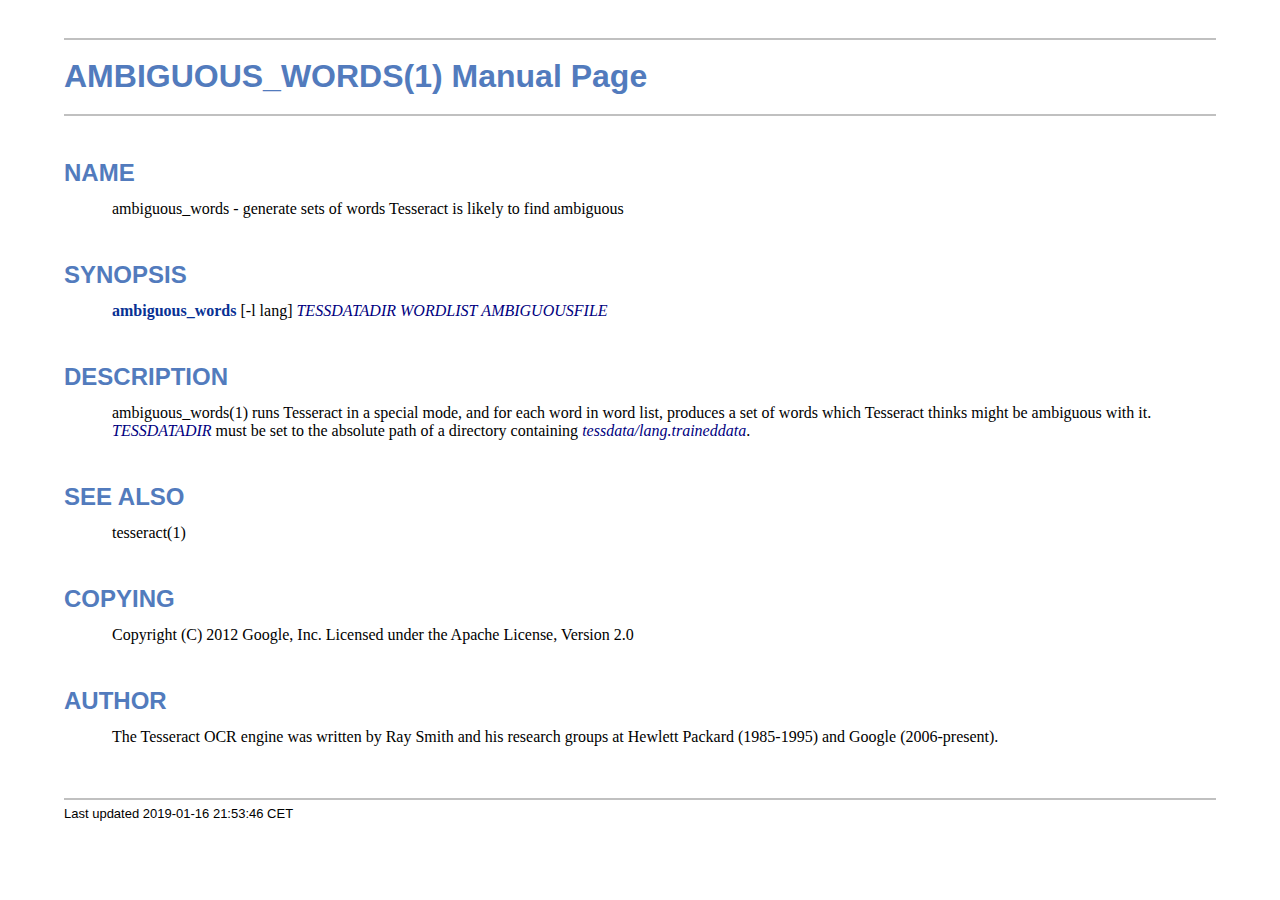
<file: Tesseract-OCR/ambiguous_words.1.html>
<!DOCTYPE html>
<html lang="en">
<head>
<meta http-equiv="Content-Type" content="text/html; charset=UTF-8">
<meta name="generator" content="AsciiDoc 10.2.0">
<title>AMBIGUOUS_WORDS(1)</title>
<style type="text/css">
/* Shared CSS for AsciiDoc xhtml11 and html5 backends */

/* Default font. */
body {
  font-family: Georgia,serif;
}

/* Title font. */
h1, h2, h3, h4, h5, h6,
div.title, caption.title,
thead, p.table.header,
#toctitle,
#author, #revnumber, #revdate, #revremark,
#footer {
  font-family: Arial,Helvetica,sans-serif;
}

body {
  margin: 1em 5% 1em 5%;
}

a {
  color: blue;
  text-decoration: underline;
}
a:visited {
  color: fuchsia;
}

em {
  font-style: italic;
  color: navy;
}

strong {
  font-weight: bold;
  color: #083194;
}

h1, h2, h3, h4, h5, h6 {
  color: #527bbd;
  margin-top: 1.2em;
  margin-bottom: 0.5em;
  line-height: 1.3;
}

h1, h2, h3 {
  border-bottom: 2px solid silver;
}
h2 {
  padding-top: 0.5em;
}
h3 {
  float: left;
}
h3 + * {
  clear: left;
}
h5 {
  font-size: 1.0em;
}

div.sectionbody {
  margin-left: 0;
}

hr {
  border: 1px solid silver;
}

p {
  margin-top: 0.5em;
  margin-bottom: 0.5em;
}

ul, ol, li > p {
  margin-top: 0;
}
ul > li     { color: #aaa; }
ul > li > * { color: black; }

.monospaced, code, pre {
  font-family: "Courier New", Courier, monospace;
  font-size: inherit;
  color: navy;
  padding: 0;
  margin: 0;
}
pre {
  white-space: pre-wrap;
}

#author {
  color: #527bbd;
  font-weight: bold;
  font-size: 1.1em;
}
#email {
}
#revnumber, #revdate, #revremark {
}

#footer {
  font-size: small;
  border-top: 2px solid silver;
  padding-top: 0.5em;
  margin-top: 4.0em;
}
#footer-text {
  float: left;
  padding-bottom: 0.5em;
}
#footer-badges {
  float: right;
  padding-bottom: 0.5em;
}

#preamble {
  margin-top: 1.5em;
  margin-bottom: 1.5em;
}
div.imageblock, div.exampleblock, div.verseblock,
div.quoteblock, div.literalblock, div.listingblock, div.sidebarblock,
div.admonitionblock {
  margin-top: 1.0em;
  margin-bottom: 1.5em;
}
div.admonitionblock {
  margin-top: 2.0em;
  margin-bottom: 2.0em;
  margin-right: 10%;
  color: #606060;
}

div.content { /* Block element content. */
  padding: 0;
}

/* Block element titles. */
div.title, caption.title {
  color: #527bbd;
  font-weight: bold;
  text-align: left;
  margin-top: 1.0em;
  margin-bottom: 0.5em;
}
div.title + * {
  margin-top: 0;
}

td div.title:first-child {
  margin-top: 0.0em;
}
div.content div.title:first-child {
  margin-top: 0.0em;
}
div.content + div.title {
  margin-top: 0.0em;
}

div.sidebarblock > div.content {
  background: #ffffee;
  border: 1px solid #dddddd;
  border-left: 4px solid #f0f0f0;
  padding: 0.5em;
}

div.listingblock > div.content {
  border: 1px solid #dddddd;
  border-left: 5px solid #f0f0f0;
  background: #f8f8f8;
  padding: 0.5em;
}

div.quoteblock, div.verseblock {
  padding-left: 1.0em;
  margin-left: 1.0em;
  margin-right: 10%;
  border-left: 5px solid #f0f0f0;
  color: #888;
}

div.quoteblock > div.attribution {
  padding-top: 0.5em;
  text-align: right;
}

div.verseblock > pre.content {
  font-family: inherit;
  font-size: inherit;
}
div.verseblock > div.attribution {
  padding-top: 0.75em;
  text-align: left;
}
/* DEPRECATED: Pre version 8.2.7 verse style literal block. */
div.verseblock + div.attribution {
  text-align: left;
}

div.admonitionblock .icon {
  vertical-align: top;
  font-size: 1.1em;
  font-weight: bold;
  text-decoration: underline;
  color: #527bbd;
  padding-right: 0.5em;
}
div.admonitionblock td.content {
  padding-left: 0.5em;
  border-left: 3px solid #dddddd;
}

div.exampleblock > div.content {
  border-left: 3px solid #dddddd;
  padding-left: 0.5em;
}

div.imageblock div.content { padding-left: 0; }
span.image img { border-style: none; vertical-align: text-bottom; }
a.image:visited { color: white; }

dl {
  margin-top: 0.8em;
  margin-bottom: 0.8em;
}
dt {
  margin-top: 0.5em;
  margin-bottom: 0;
  font-style: normal;
  color: navy;
}
dd > *:first-child {
  margin-top: 0.1em;
}

ul, ol {
    list-style-position: outside;
}
ol.arabic {
  list-style-type: decimal;
}
ol.loweralpha {
  list-style-type: lower-alpha;
}
ol.upperalpha {
  list-style-type: upper-alpha;
}
ol.lowerroman {
  list-style-type: lower-roman;
}
ol.upperroman {
  list-style-type: upper-roman;
}

div.compact ul, div.compact ol,
div.compact p, div.compact p,
div.compact div, div.compact div {
  margin-top: 0.1em;
  margin-bottom: 0.1em;
}

tfoot {
  font-weight: bold;
}
td > div.verse {
  white-space: pre;
}

div.hdlist {
  margin-top: 0.8em;
  margin-bottom: 0.8em;
}
div.hdlist tr {
  padding-bottom: 15px;
}
dt.hdlist1.strong, td.hdlist1.strong {
  font-weight: bold;
}
td.hdlist1 {
  vertical-align: top;
  font-style: normal;
  padding-right: 0.8em;
  color: navy;
}
td.hdlist2 {
  vertical-align: top;
}
div.hdlist.compact tr {
  margin: 0;
  padding-bottom: 0;
}

.comment {
  background: yellow;
}

.footnote, .footnoteref {
  font-size: 0.8em;
}

span.footnote, span.footnoteref {
  vertical-align: super;
}

#footnotes {
  margin: 20px 0 20px 0;
  padding: 7px 0 0 0;
}

#footnotes div.footnote {
  margin: 0 0 5px 0;
}

#footnotes hr {
  border: none;
  border-top: 1px solid silver;
  height: 1px;
  text-align: left;
  margin-left: 0;
  width: 20%;
  min-width: 100px;
}

div.colist td {
  padding-right: 0.5em;
  padding-bottom: 0.3em;
  vertical-align: top;
}
div.colist td img {
  margin-top: 0.3em;
}

@media print {
  #footer-badges { display: none; }
}

#toc {
  margin-bottom: 2.5em;
}

#toctitle {
  color: #527bbd;
  font-size: 1.1em;
  font-weight: bold;
  margin-top: 1.0em;
  margin-bottom: 0.1em;
}

div.toclevel0, div.toclevel1, div.toclevel2, div.toclevel3, div.toclevel4 {
  margin-top: 0;
  margin-bottom: 0;
}
div.toclevel2 {
  margin-left: 2em;
  font-size: 0.9em;
}
div.toclevel3 {
  margin-left: 4em;
  font-size: 0.9em;
}
div.toclevel4 {
  margin-left: 6em;
  font-size: 0.9em;
}

span.aqua { color: aqua; }
span.black { color: black; }
span.blue { color: blue; }
span.fuchsia { color: fuchsia; }
span.gray { color: gray; }
span.green { color: green; }
span.lime { color: lime; }
span.maroon { color: maroon; }
span.navy { color: navy; }
span.olive { color: olive; }
span.purple { color: purple; }
span.red { color: red; }
span.silver { color: silver; }
span.teal { color: teal; }
span.white { color: white; }
span.yellow { color: yellow; }

span.aqua-background { background: aqua; }
span.black-background { background: black; }
span.blue-background { background: blue; }
span.fuchsia-background { background: fuchsia; }
span.gray-background { background: gray; }
span.green-background { background: green; }
span.lime-background { background: lime; }
span.maroon-background { background: maroon; }
span.navy-background { background: navy; }
span.olive-background { background: olive; }
span.purple-background { background: purple; }
span.red-background { background: red; }
span.silver-background { background: silver; }
span.teal-background { background: teal; }
span.white-background { background: white; }
span.yellow-background { background: yellow; }

span.big { font-size: 2em; }
span.small { font-size: 0.6em; }

span.underline { text-decoration: underline; }
span.overline { text-decoration: overline; }
span.line-through { text-decoration: line-through; }

div.unbreakable { page-break-inside: avoid; }


/*
 * xhtml11 specific
 *
 * */

div.tableblock {
  margin-top: 1.0em;
  margin-bottom: 1.5em;
}
div.tableblock > table {
  border: 3px solid #527bbd;
}
thead, p.table.header {
  font-weight: bold;
  color: #527bbd;
}
p.table {
  margin-top: 0;
}
/* Because the table frame attribute is overridden by CSS in most browsers. */
div.tableblock > table[frame="void"] {
  border-style: none;
}
div.tableblock > table[frame="hsides"] {
  border-left-style: none;
  border-right-style: none;
}
div.tableblock > table[frame="vsides"] {
  border-top-style: none;
  border-bottom-style: none;
}


/*
 * html5 specific
 *
 * */

table.tableblock {
  margin-top: 1.0em;
  margin-bottom: 1.5em;
}
thead, p.tableblock.header {
  font-weight: bold;
  color: #527bbd;
}
p.tableblock {
  margin-top: 0;
}
table.tableblock {
  border-width: 3px;
  border-spacing: 0px;
  border-style: solid;
  border-color: #527bbd;
  border-collapse: collapse;
}
th.tableblock, td.tableblock {
  border-width: 1px;
  padding: 4px;
  border-style: solid;
  border-color: #527bbd;
}

table.tableblock.frame-topbot {
  border-left-style: hidden;
  border-right-style: hidden;
}
table.tableblock.frame-sides {
  border-top-style: hidden;
  border-bottom-style: hidden;
}
table.tableblock.frame-none {
  border-style: hidden;
}

th.tableblock.halign-left, td.tableblock.halign-left {
  text-align: left;
}
th.tableblock.halign-center, td.tableblock.halign-center {
  text-align: center;
}
th.tableblock.halign-right, td.tableblock.halign-right {
  text-align: right;
}

th.tableblock.valign-top, td.tableblock.valign-top {
  vertical-align: top;
}
th.tableblock.valign-middle, td.tableblock.valign-middle {
  vertical-align: middle;
}
th.tableblock.valign-bottom, td.tableblock.valign-bottom {
  vertical-align: bottom;
}


/*
 * manpage specific
 *
 * */

body.manpage h1 {
  padding-top: 0.5em;
  padding-bottom: 0.5em;
  border-top: 2px solid silver;
  border-bottom: 2px solid silver;
}
body.manpage h2 {
  border-style: none;
}
body.manpage div.sectionbody {
  margin-left: 3em;
}

@media print {
  body.manpage div#toc { display: none; }
}


</style>
<script type="text/javascript">
/*<![CDATA[*/
var asciidoc = {  // Namespace.

/////////////////////////////////////////////////////////////////////
// Table Of Contents generator
/////////////////////////////////////////////////////////////////////

/* Author: Mihai Bazon, September 2002
 * http://students.infoiasi.ro/~mishoo
 *
 * Table Of Content generator
 * Version: 0.4
 *
 * Feel free to use this script under the terms of the GNU General Public
 * License, as long as you do not remove or alter this notice.
 */

 /* modified by Troy D. Hanson, September 2006. License: GPL */
 /* modified by Stuart Rackham, 2006, 2009. License: GPL */

// toclevels = 1..4.
toc: function (toclevels) {

  function getText(el) {
    var text = "";
    for (var i = el.firstChild; i != null; i = i.nextSibling) {
      if (i.nodeType == 3 /* Node.TEXT_NODE */) // IE doesn't speak constants.
        text += i.data;
      else if (i.firstChild != null)
        text += getText(i);
    }
    return text;
  }

  function TocEntry(el, text, toclevel) {
    this.element = el;
    this.text = text;
    this.toclevel = toclevel;
  }

  function tocEntries(el, toclevels) {
    var result = new Array;
    var re = new RegExp('[hH]([1-'+(toclevels+1)+'])');
    // Function that scans the DOM tree for header elements (the DOM2
    // nodeIterator API would be a better technique but not supported by all
    // browsers).
    var iterate = function (el) {
      for (var i = el.firstChild; i != null; i = i.nextSibling) {
        if (i.nodeType == 1 /* Node.ELEMENT_NODE */) {
          var mo = re.exec(i.tagName);
          if (mo && (i.getAttribute("class") || i.getAttribute("className")) != "float") {
            result[result.length] = new TocEntry(i, getText(i), mo[1]-1);
          }
          iterate(i);
        }
      }
    }
    iterate(el);
    return result;
  }

  var toc = document.getElementById("toc");
  if (!toc) {
    return;
  }

  // Delete existing TOC entries in case we're reloading the TOC.
  var tocEntriesToRemove = [];
  var i;
  for (i = 0; i < toc.childNodes.length; i++) {
    var entry = toc.childNodes[i];
    if (entry.nodeName.toLowerCase() == 'div'
     && entry.getAttribute("class")
     && entry.getAttribute("class").match(/^toclevel/))
      tocEntriesToRemove.push(entry);
  }
  for (i = 0; i < tocEntriesToRemove.length; i++) {
    toc.removeChild(tocEntriesToRemove[i]);
  }

  // Rebuild TOC entries.
  var entries = tocEntries(document.getElementById("content"), toclevels);
  for (var i = 0; i < entries.length; ++i) {
    var entry = entries[i];
    if (entry.element.id == "")
      entry.element.id = "_toc_" + i;
    var a = document.createElement("a");
    a.href = "#" + entry.element.id;
    a.appendChild(document.createTextNode(entry.text));
    var div = document.createElement("div");
    div.appendChild(a);
    div.className = "toclevel" + entry.toclevel;
    toc.appendChild(div);
  }
  if (entries.length == 0)
    toc.parentNode.removeChild(toc);
},


/////////////////////////////////////////////////////////////////////
// Footnotes generator
/////////////////////////////////////////////////////////////////////

/* Based on footnote generation code from:
 * http://www.brandspankingnew.net/archive/2005/07/format_footnote.html
 */

footnotes: function () {
  // Delete existing footnote entries in case we're reloading the footnodes.
  var i;
  var noteholder = document.getElementById("footnotes");
  if (!noteholder) {
    return;
  }
  var entriesToRemove = [];
  for (i = 0; i < noteholder.childNodes.length; i++) {
    var entry = noteholder.childNodes[i];
    if (entry.nodeName.toLowerCase() == 'div' && entry.getAttribute("class") == "footnote")
      entriesToRemove.push(entry);
  }
  for (i = 0; i < entriesToRemove.length; i++) {
    noteholder.removeChild(entriesToRemove[i]);
  }

  // Rebuild footnote entries.
  var cont = document.getElementById("content");
  var spans = cont.getElementsByTagName("span");
  var refs = {};
  var n = 0;
  for (i=0; i<spans.length; i++) {
    if (spans[i].className == "footnote") {
      n++;
      var note = spans[i].getAttribute("data-note");
      if (!note) {
        // Use [\s\S] in place of . so multi-line matches work.
        // Because JavaScript has no s (dotall) regex flag.
        note = spans[i].innerHTML.match(/\s*\[([\s\S]*)]\s*/)[1];
        spans[i].innerHTML =
          "[<a id='_footnoteref_" + n + "' href='#_footnote_" + n +
          "' title='View footnote' class='footnote'>" + n + "</a>]";
        spans[i].setAttribute("data-note", note);
      }
      noteholder.innerHTML +=
        "<div class='footnote' id='_footnote_" + n + "'>" +
        "<a href='#_footnoteref_" + n + "' title='Return to text'>" +
        n + "</a>. " + note + "</div>";
      var id =spans[i].getAttribute("id");
      if (id != null) refs["#"+id] = n;
    }
  }
  if (n == 0)
    noteholder.parentNode.removeChild(noteholder);
  else {
    // Process footnoterefs.
    for (i=0; i<spans.length; i++) {
      if (spans[i].className == "footnoteref") {
        var href = spans[i].getElementsByTagName("a")[0].getAttribute("href");
        href = href.match(/#.*/)[0];  // Because IE return full URL.
        n = refs[href];
        spans[i].innerHTML =
          "[<a href='#_footnote_" + n +
          "' title='View footnote' class='footnote'>" + n + "</a>]";
      }
    }
  }
},

install: function(toclevels) {
  var timerId;

  function reinstall() {
    asciidoc.footnotes();
    if (toclevels) {
      asciidoc.toc(toclevels);
    }
  }

  function reinstallAndRemoveTimer() {
    clearInterval(timerId);
    reinstall();
  }

  timerId = setInterval(reinstall, 500);
  if (document.addEventListener)
    document.addEventListener("DOMContentLoaded", reinstallAndRemoveTimer, false);
  else
    window.onload = reinstallAndRemoveTimer;
}

}
asciidoc.install();
/*]]>*/
</script>
</head>
<body class="manpage">
<div id="header">
<h1>
AMBIGUOUS_WORDS(1) Manual Page
</h1>
<h2>NAME</h2>
<div class="sectionbody">
<p>ambiguous_words -
   generate sets of words Tesseract is likely to find ambiguous
</p>
</div>
</div>
<div id="content">
<div class="sect1">
<h2 id="_synopsis">SYNOPSIS</h2>
<div class="sectionbody">
<div class="paragraph"><p><strong>ambiguous_words</strong> [-l lang] <em>TESSDATADIR</em> <em>WORDLIST</em> <em>AMBIGUOUSFILE</em></p></div>
</div>
</div>
<div class="sect1">
<h2 id="_description">DESCRIPTION</h2>
<div class="sectionbody">
<div class="paragraph"><p>ambiguous_words(1) runs Tesseract in a special mode, and for each word
in word list, produces a set of words which Tesseract thinks might be
ambiguous with it.   <em>TESSDATADIR</em> must be set to the absolute path of
a directory containing <em>tessdata/lang.traineddata</em>.</p></div>
</div>
</div>
<div class="sect1">
<h2 id="_see_also">SEE ALSO</h2>
<div class="sectionbody">
<div class="paragraph"><p>tesseract(1)</p></div>
</div>
</div>
<div class="sect1">
<h2 id="_copying">COPYING</h2>
<div class="sectionbody">
<div class="paragraph"><p>Copyright (C) 2012 Google, Inc.
Licensed under the Apache License, Version 2.0</p></div>
</div>
</div>
<div class="sect1">
<h2 id="_author">AUTHOR</h2>
<div class="sectionbody">
<div class="paragraph"><p>The Tesseract OCR engine was written by Ray Smith and his research groups
at Hewlett Packard (1985-1995) and Google (2006-present).</p></div>
</div>
</div>
</div>
<div id="footnotes"><hr></div>
<div id="footer">
<div id="footer-text">
Last updated
 2019-01-16 21:53:46 CET
</div>
</div>
</body>
</html>
</file>
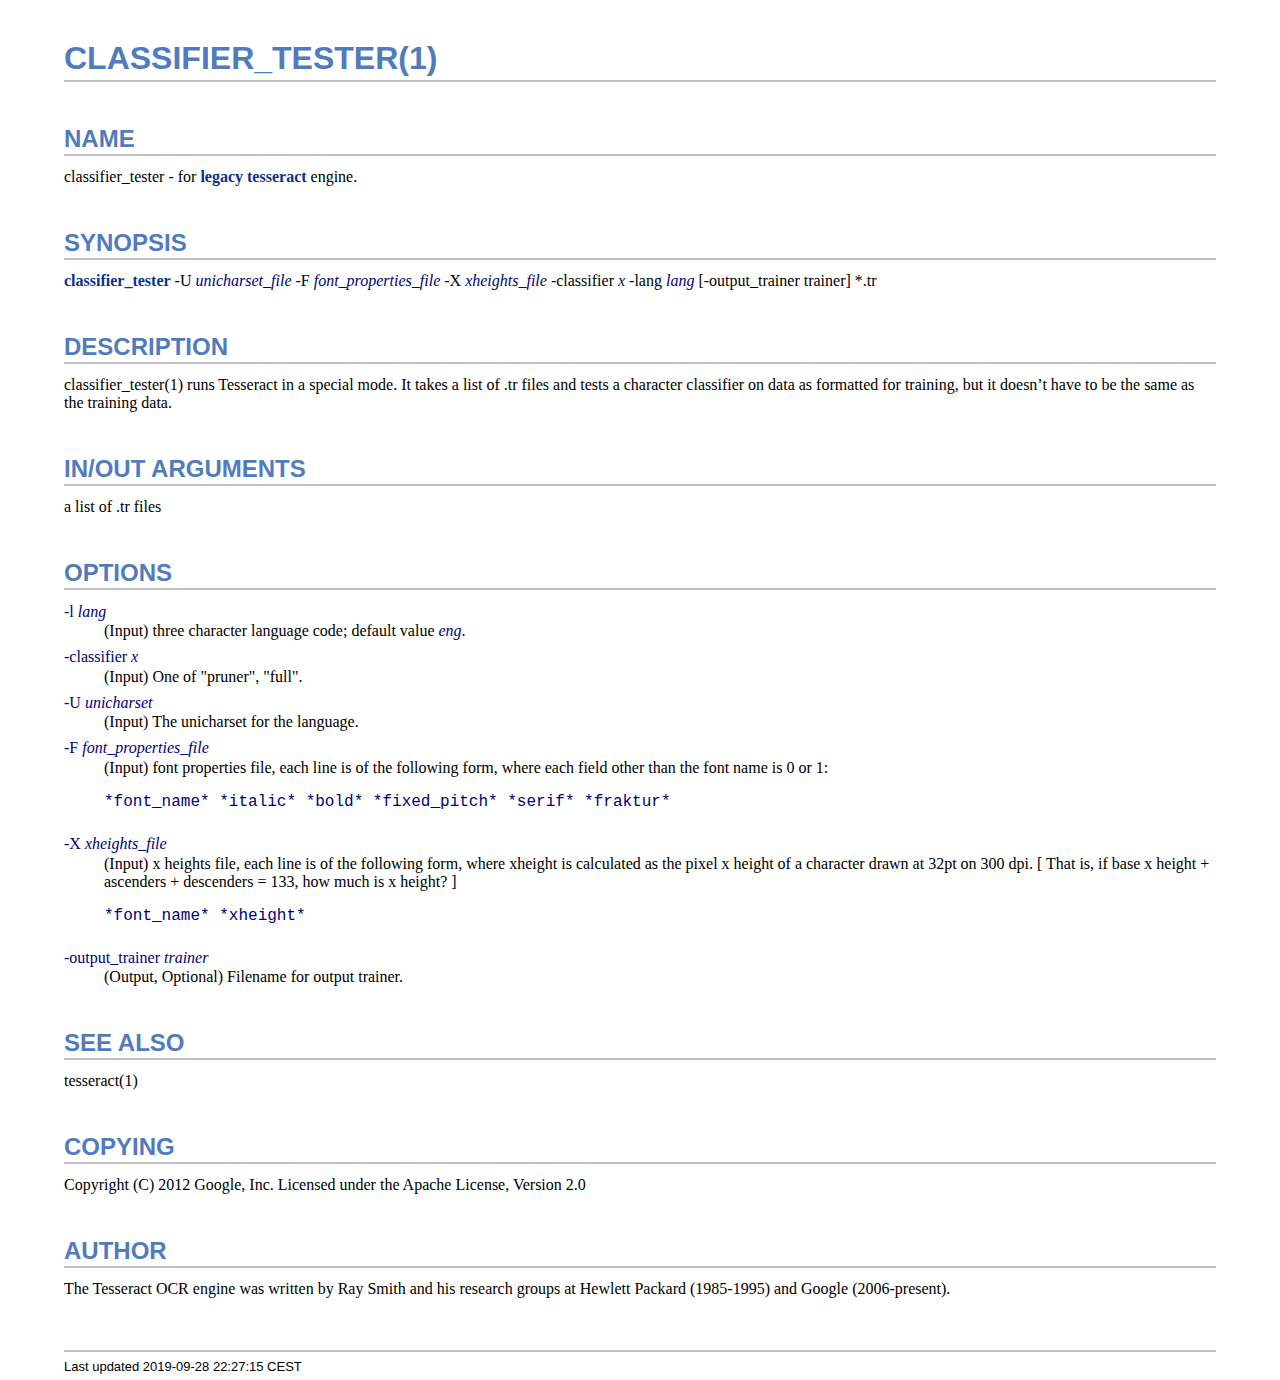
<file: Tesseract-OCR/classifier_tester.1.html>
<!DOCTYPE html>
<html lang="en">
<head>
<meta http-equiv="Content-Type" content="text/html; charset=UTF-8">
<meta name="generator" content="AsciiDoc 10.2.0">
<title>CLASSIFIER_TESTER(1)</title>
<style type="text/css">
/* Shared CSS for AsciiDoc xhtml11 and html5 backends */

/* Default font. */
body {
  font-family: Georgia,serif;
}

/* Title font. */
h1, h2, h3, h4, h5, h6,
div.title, caption.title,
thead, p.table.header,
#toctitle,
#author, #revnumber, #revdate, #revremark,
#footer {
  font-family: Arial,Helvetica,sans-serif;
}

body {
  margin: 1em 5% 1em 5%;
}

a {
  color: blue;
  text-decoration: underline;
}
a:visited {
  color: fuchsia;
}

em {
  font-style: italic;
  color: navy;
}

strong {
  font-weight: bold;
  color: #083194;
}

h1, h2, h3, h4, h5, h6 {
  color: #527bbd;
  margin-top: 1.2em;
  margin-bottom: 0.5em;
  line-height: 1.3;
}

h1, h2, h3 {
  border-bottom: 2px solid silver;
}
h2 {
  padding-top: 0.5em;
}
h3 {
  float: left;
}
h3 + * {
  clear: left;
}
h5 {
  font-size: 1.0em;
}

div.sectionbody {
  margin-left: 0;
}

hr {
  border: 1px solid silver;
}

p {
  margin-top: 0.5em;
  margin-bottom: 0.5em;
}

ul, ol, li > p {
  margin-top: 0;
}
ul > li     { color: #aaa; }
ul > li > * { color: black; }

.monospaced, code, pre {
  font-family: "Courier New", Courier, monospace;
  font-size: inherit;
  color: navy;
  padding: 0;
  margin: 0;
}
pre {
  white-space: pre-wrap;
}

#author {
  color: #527bbd;
  font-weight: bold;
  font-size: 1.1em;
}
#email {
}
#revnumber, #revdate, #revremark {
}

#footer {
  font-size: small;
  border-top: 2px solid silver;
  padding-top: 0.5em;
  margin-top: 4.0em;
}
#footer-text {
  float: left;
  padding-bottom: 0.5em;
}
#footer-badges {
  float: right;
  padding-bottom: 0.5em;
}

#preamble {
  margin-top: 1.5em;
  margin-bottom: 1.5em;
}
div.imageblock, div.exampleblock, div.verseblock,
div.quoteblock, div.literalblock, div.listingblock, div.sidebarblock,
div.admonitionblock {
  margin-top: 1.0em;
  margin-bottom: 1.5em;
}
div.admonitionblock {
  margin-top: 2.0em;
  margin-bottom: 2.0em;
  margin-right: 10%;
  color: #606060;
}

div.content { /* Block element content. */
  padding: 0;
}

/* Block element titles. */
div.title, caption.title {
  color: #527bbd;
  font-weight: bold;
  text-align: left;
  margin-top: 1.0em;
  margin-bottom: 0.5em;
}
div.title + * {
  margin-top: 0;
}

td div.title:first-child {
  margin-top: 0.0em;
}
div.content div.title:first-child {
  margin-top: 0.0em;
}
div.content + div.title {
  margin-top: 0.0em;
}

div.sidebarblock > div.content {
  background: #ffffee;
  border: 1px solid #dddddd;
  border-left: 4px solid #f0f0f0;
  padding: 0.5em;
}

div.listingblock > div.content {
  border: 1px solid #dddddd;
  border-left: 5px solid #f0f0f0;
  background: #f8f8f8;
  padding: 0.5em;
}

div.quoteblock, div.verseblock {
  padding-left: 1.0em;
  margin-left: 1.0em;
  margin-right: 10%;
  border-left: 5px solid #f0f0f0;
  color: #888;
}

div.quoteblock > div.attribution {
  padding-top: 0.5em;
  text-align: right;
}

div.verseblock > pre.content {
  font-family: inherit;
  font-size: inherit;
}
div.verseblock > div.attribution {
  padding-top: 0.75em;
  text-align: left;
}
/* DEPRECATED: Pre version 8.2.7 verse style literal block. */
div.verseblock + div.attribution {
  text-align: left;
}

div.admonitionblock .icon {
  vertical-align: top;
  font-size: 1.1em;
  font-weight: bold;
  text-decoration: underline;
  color: #527bbd;
  padding-right: 0.5em;
}
div.admonitionblock td.content {
  padding-left: 0.5em;
  border-left: 3px solid #dddddd;
}

div.exampleblock > div.content {
  border-left: 3px solid #dddddd;
  padding-left: 0.5em;
}

div.imageblock div.content { padding-left: 0; }
span.image img { border-style: none; vertical-align: text-bottom; }
a.image:visited { color: white; }

dl {
  margin-top: 0.8em;
  margin-bottom: 0.8em;
}
dt {
  margin-top: 0.5em;
  margin-bottom: 0;
  font-style: normal;
  color: navy;
}
dd > *:first-child {
  margin-top: 0.1em;
}

ul, ol {
    list-style-position: outside;
}
ol.arabic {
  list-style-type: decimal;
}
ol.loweralpha {
  list-style-type: lower-alpha;
}
ol.upperalpha {
  list-style-type: upper-alpha;
}
ol.lowerroman {
  list-style-type: lower-roman;
}
ol.upperroman {
  list-style-type: upper-roman;
}

div.compact ul, div.compact ol,
div.compact p, div.compact p,
div.compact div, div.compact div {
  margin-top: 0.1em;
  margin-bottom: 0.1em;
}

tfoot {
  font-weight: bold;
}
td > div.verse {
  white-space: pre;
}

div.hdlist {
  margin-top: 0.8em;
  margin-bottom: 0.8em;
}
div.hdlist tr {
  padding-bottom: 15px;
}
dt.hdlist1.strong, td.hdlist1.strong {
  font-weight: bold;
}
td.hdlist1 {
  vertical-align: top;
  font-style: normal;
  padding-right: 0.8em;
  color: navy;
}
td.hdlist2 {
  vertical-align: top;
}
div.hdlist.compact tr {
  margin: 0;
  padding-bottom: 0;
}

.comment {
  background: yellow;
}

.footnote, .footnoteref {
  font-size: 0.8em;
}

span.footnote, span.footnoteref {
  vertical-align: super;
}

#footnotes {
  margin: 20px 0 20px 0;
  padding: 7px 0 0 0;
}

#footnotes div.footnote {
  margin: 0 0 5px 0;
}

#footnotes hr {
  border: none;
  border-top: 1px solid silver;
  height: 1px;
  text-align: left;
  margin-left: 0;
  width: 20%;
  min-width: 100px;
}

div.colist td {
  padding-right: 0.5em;
  padding-bottom: 0.3em;
  vertical-align: top;
}
div.colist td img {
  margin-top: 0.3em;
}

@media print {
  #footer-badges { display: none; }
}

#toc {
  margin-bottom: 2.5em;
}

#toctitle {
  color: #527bbd;
  font-size: 1.1em;
  font-weight: bold;
  margin-top: 1.0em;
  margin-bottom: 0.1em;
}

div.toclevel0, div.toclevel1, div.toclevel2, div.toclevel3, div.toclevel4 {
  margin-top: 0;
  margin-bottom: 0;
}
div.toclevel2 {
  margin-left: 2em;
  font-size: 0.9em;
}
div.toclevel3 {
  margin-left: 4em;
  font-size: 0.9em;
}
div.toclevel4 {
  margin-left: 6em;
  font-size: 0.9em;
}

span.aqua { color: aqua; }
span.black { color: black; }
span.blue { color: blue; }
span.fuchsia { color: fuchsia; }
span.gray { color: gray; }
span.green { color: green; }
span.lime { color: lime; }
span.maroon { color: maroon; }
span.navy { color: navy; }
span.olive { color: olive; }
span.purple { color: purple; }
span.red { color: red; }
span.silver { color: silver; }
span.teal { color: teal; }
span.white { color: white; }
span.yellow { color: yellow; }

span.aqua-background { background: aqua; }
span.black-background { background: black; }
span.blue-background { background: blue; }
span.fuchsia-background { background: fuchsia; }
span.gray-background { background: gray; }
span.green-background { background: green; }
span.lime-background { background: lime; }
span.maroon-background { background: maroon; }
span.navy-background { background: navy; }
span.olive-background { background: olive; }
span.purple-background { background: purple; }
span.red-background { background: red; }
span.silver-background { background: silver; }
span.teal-background { background: teal; }
span.white-background { background: white; }
span.yellow-background { background: yellow; }

span.big { font-size: 2em; }
span.small { font-size: 0.6em; }

span.underline { text-decoration: underline; }
span.overline { text-decoration: overline; }
span.line-through { text-decoration: line-through; }

div.unbreakable { page-break-inside: avoid; }


/*
 * xhtml11 specific
 *
 * */

div.tableblock {
  margin-top: 1.0em;
  margin-bottom: 1.5em;
}
div.tableblock > table {
  border: 3px solid #527bbd;
}
thead, p.table.header {
  font-weight: bold;
  color: #527bbd;
}
p.table {
  margin-top: 0;
}
/* Because the table frame attribute is overridden by CSS in most browsers. */
div.tableblock > table[frame="void"] {
  border-style: none;
}
div.tableblock > table[frame="hsides"] {
  border-left-style: none;
  border-right-style: none;
}
div.tableblock > table[frame="vsides"] {
  border-top-style: none;
  border-bottom-style: none;
}


/*
 * html5 specific
 *
 * */

table.tableblock {
  margin-top: 1.0em;
  margin-bottom: 1.5em;
}
thead, p.tableblock.header {
  font-weight: bold;
  color: #527bbd;
}
p.tableblock {
  margin-top: 0;
}
table.tableblock {
  border-width: 3px;
  border-spacing: 0px;
  border-style: solid;
  border-color: #527bbd;
  border-collapse: collapse;
}
th.tableblock, td.tableblock {
  border-width: 1px;
  padding: 4px;
  border-style: solid;
  border-color: #527bbd;
}

table.tableblock.frame-topbot {
  border-left-style: hidden;
  border-right-style: hidden;
}
table.tableblock.frame-sides {
  border-top-style: hidden;
  border-bottom-style: hidden;
}
table.tableblock.frame-none {
  border-style: hidden;
}

th.tableblock.halign-left, td.tableblock.halign-left {
  text-align: left;
}
th.tableblock.halign-center, td.tableblock.halign-center {
  text-align: center;
}
th.tableblock.halign-right, td.tableblock.halign-right {
  text-align: right;
}

th.tableblock.valign-top, td.tableblock.valign-top {
  vertical-align: top;
}
th.tableblock.valign-middle, td.tableblock.valign-middle {
  vertical-align: middle;
}
th.tableblock.valign-bottom, td.tableblock.valign-bottom {
  vertical-align: bottom;
}


/*
 * manpage specific
 *
 * */

body.manpage h1 {
  padding-top: 0.5em;
  padding-bottom: 0.5em;
  border-top: 2px solid silver;
  border-bottom: 2px solid silver;
}
body.manpage h2 {
  border-style: none;
}
body.manpage div.sectionbody {
  margin-left: 3em;
}

@media print {
  body.manpage div#toc { display: none; }
}


</style>
<script type="text/javascript">
/*<![CDATA[*/
var asciidoc = {  // Namespace.

/////////////////////////////////////////////////////////////////////
// Table Of Contents generator
/////////////////////////////////////////////////////////////////////

/* Author: Mihai Bazon, September 2002
 * http://students.infoiasi.ro/~mishoo
 *
 * Table Of Content generator
 * Version: 0.4
 *
 * Feel free to use this script under the terms of the GNU General Public
 * License, as long as you do not remove or alter this notice.
 */

 /* modified by Troy D. Hanson, September 2006. License: GPL */
 /* modified by Stuart Rackham, 2006, 2009. License: GPL */

// toclevels = 1..4.
toc: function (toclevels) {

  function getText(el) {
    var text = "";
    for (var i = el.firstChild; i != null; i = i.nextSibling) {
      if (i.nodeType == 3 /* Node.TEXT_NODE */) // IE doesn't speak constants.
        text += i.data;
      else if (i.firstChild != null)
        text += getText(i);
    }
    return text;
  }

  function TocEntry(el, text, toclevel) {
    this.element = el;
    this.text = text;
    this.toclevel = toclevel;
  }

  function tocEntries(el, toclevels) {
    var result = new Array;
    var re = new RegExp('[hH]([1-'+(toclevels+1)+'])');
    // Function that scans the DOM tree for header elements (the DOM2
    // nodeIterator API would be a better technique but not supported by all
    // browsers).
    var iterate = function (el) {
      for (var i = el.firstChild; i != null; i = i.nextSibling) {
        if (i.nodeType == 1 /* Node.ELEMENT_NODE */) {
          var mo = re.exec(i.tagName);
          if (mo && (i.getAttribute("class") || i.getAttribute("className")) != "float") {
            result[result.length] = new TocEntry(i, getText(i), mo[1]-1);
          }
          iterate(i);
        }
      }
    }
    iterate(el);
    return result;
  }

  var toc = document.getElementById("toc");
  if (!toc) {
    return;
  }

  // Delete existing TOC entries in case we're reloading the TOC.
  var tocEntriesToRemove = [];
  var i;
  for (i = 0; i < toc.childNodes.length; i++) {
    var entry = toc.childNodes[i];
    if (entry.nodeName.toLowerCase() == 'div'
     && entry.getAttribute("class")
     && entry.getAttribute("class").match(/^toclevel/))
      tocEntriesToRemove.push(entry);
  }
  for (i = 0; i < tocEntriesToRemove.length; i++) {
    toc.removeChild(tocEntriesToRemove[i]);
  }

  // Rebuild TOC entries.
  var entries = tocEntries(document.getElementById("content"), toclevels);
  for (var i = 0; i < entries.length; ++i) {
    var entry = entries[i];
    if (entry.element.id == "")
      entry.element.id = "_toc_" + i;
    var a = document.createElement("a");
    a.href = "#" + entry.element.id;
    a.appendChild(document.createTextNode(entry.text));
    var div = document.createElement("div");
    div.appendChild(a);
    div.className = "toclevel" + entry.toclevel;
    toc.appendChild(div);
  }
  if (entries.length == 0)
    toc.parentNode.removeChild(toc);
},


/////////////////////////////////////////////////////////////////////
// Footnotes generator
/////////////////////////////////////////////////////////////////////

/* Based on footnote generation code from:
 * http://www.brandspankingnew.net/archive/2005/07/format_footnote.html
 */

footnotes: function () {
  // Delete existing footnote entries in case we're reloading the footnodes.
  var i;
  var noteholder = document.getElementById("footnotes");
  if (!noteholder) {
    return;
  }
  var entriesToRemove = [];
  for (i = 0; i < noteholder.childNodes.length; i++) {
    var entry = noteholder.childNodes[i];
    if (entry.nodeName.toLowerCase() == 'div' && entry.getAttribute("class") == "footnote")
      entriesToRemove.push(entry);
  }
  for (i = 0; i < entriesToRemove.length; i++) {
    noteholder.removeChild(entriesToRemove[i]);
  }

  // Rebuild footnote entries.
  var cont = document.getElementById("content");
  var spans = cont.getElementsByTagName("span");
  var refs = {};
  var n = 0;
  for (i=0; i<spans.length; i++) {
    if (spans[i].className == "footnote") {
      n++;
      var note = spans[i].getAttribute("data-note");
      if (!note) {
        // Use [\s\S] in place of . so multi-line matches work.
        // Because JavaScript has no s (dotall) regex flag.
        note = spans[i].innerHTML.match(/\s*\[([\s\S]*)]\s*/)[1];
        spans[i].innerHTML =
          "[<a id='_footnoteref_" + n + "' href='#_footnote_" + n +
          "' title='View footnote' class='footnote'>" + n + "</a>]";
        spans[i].setAttribute("data-note", note);
      }
      noteholder.innerHTML +=
        "<div class='footnote' id='_footnote_" + n + "'>" +
        "<a href='#_footnoteref_" + n + "' title='Return to text'>" +
        n + "</a>. " + note + "</div>";
      var id =spans[i].getAttribute("id");
      if (id != null) refs["#"+id] = n;
    }
  }
  if (n == 0)
    noteholder.parentNode.removeChild(noteholder);
  else {
    // Process footnoterefs.
    for (i=0; i<spans.length; i++) {
      if (spans[i].className == "footnoteref") {
        var href = spans[i].getElementsByTagName("a")[0].getAttribute("href");
        href = href.match(/#.*/)[0];  // Because IE return full URL.
        n = refs[href];
        spans[i].innerHTML =
          "[<a href='#_footnote_" + n +
          "' title='View footnote' class='footnote'>" + n + "</a>]";
      }
    }
  }
},

install: function(toclevels) {
  var timerId;

  function reinstall() {
    asciidoc.footnotes();
    if (toclevels) {
      asciidoc.toc(toclevels);
    }
  }

  function reinstallAndRemoveTimer() {
    clearInterval(timerId);
    reinstall();
  }

  timerId = setInterval(reinstall, 500);
  if (document.addEventListener)
    document.addEventListener("DOMContentLoaded", reinstallAndRemoveTimer, false);
  else
    window.onload = reinstallAndRemoveTimer;
}

}
asciidoc.install();
/*]]>*/
</script>
</head>
<body class="article">
<div id="header">
<h1>CLASSIFIER_TESTER(1)</h1>
</div>
<div id="content">
<div class="sect1">
<h2 id="_name">NAME</h2>
<div class="sectionbody">
<div class="paragraph"><p>classifier_tester - for <strong>legacy tesseract</strong> engine.</p></div>
</div>
</div>
<div class="sect1">
<h2 id="_synopsis">SYNOPSIS</h2>
<div class="sectionbody">
<div class="paragraph"><p><strong>classifier_tester</strong> -U <em>unicharset_file</em> -F <em>font_properties_file</em> -X <em>xheights_file</em>  -classifier <em>x</em> -lang <em>lang</em> [-output_trainer trainer] *.tr</p></div>
</div>
</div>
<div class="sect1">
<h2 id="_description">DESCRIPTION</h2>
<div class="sectionbody">
<div class="paragraph"><p>classifier_tester(1) runs Tesseract in a special mode.
It takes a list of .tr files and tests a character classifier
on data as formatted for training,
but it doesn&#8217;t have to be the same as the training data.</p></div>
</div>
</div>
<div class="sect1">
<h2 id="_in_out_arguments">IN/OUT ARGUMENTS</h2>
<div class="sectionbody">
<div class="paragraph"><p>a list of .tr files</p></div>
</div>
</div>
<div class="sect1">
<h2 id="_options">OPTIONS</h2>
<div class="sectionbody">
<div class="dlist"><dl>
<dt class="hdlist1">
-l <em>lang</em>
</dt>
<dd>
<p>
        (Input) three character language code; default value <em>eng</em>.
</p>
</dd>
<dt class="hdlist1">
-classifier <em>x</em>
</dt>
<dd>
<p>
        (Input) One of "pruner", "full".
</p>
</dd>
<dt class="hdlist1">
-U <em>unicharset</em>
</dt>
<dd>
<p>
        (Input) The unicharset for the language.
</p>
</dd>
<dt class="hdlist1">
-F <em>font_properties_file</em>
</dt>
<dd>
<p>
        (Input) font properties file, each line is of the following form, where each field other than the font name is 0 or 1:
</p>
<div class="literalblock">
<div class="content monospaced">
<pre>*font_name* *italic* *bold* *fixed_pitch* *serif* *fraktur*</pre>
</div></div>
</dd>
<dt class="hdlist1">
-X <em>xheights_file</em>
</dt>
<dd>
<p>
        (Input) x heights file, each line is of the following form, where xheight is calculated as the pixel x height of a character drawn at 32pt on 300 dpi. [ That is, if base x height + ascenders + descenders = 133, how much is x height? ]
</p>
<div class="literalblock">
<div class="content monospaced">
<pre>*font_name* *xheight*</pre>
</div></div>
</dd>
<dt class="hdlist1">
-output_trainer <em>trainer</em>
</dt>
<dd>
<p>
        (Output, Optional) Filename for output trainer.
</p>
</dd>
</dl></div>
</div>
</div>
<div class="sect1">
<h2 id="_see_also">SEE ALSO</h2>
<div class="sectionbody">
<div class="paragraph"><p>tesseract(1)</p></div>
</div>
</div>
<div class="sect1">
<h2 id="_copying">COPYING</h2>
<div class="sectionbody">
<div class="paragraph"><p>Copyright (C) 2012 Google, Inc.
Licensed under the Apache License, Version 2.0</p></div>
</div>
</div>
<div class="sect1">
<h2 id="_author">AUTHOR</h2>
<div class="sectionbody">
<div class="paragraph"><p>The Tesseract OCR engine was written by Ray Smith and his research groups
at Hewlett Packard (1985-1995) and Google (2006-present).</p></div>
</div>
</div>
</div>
<div id="footnotes"><hr></div>
<div id="footer">
<div id="footer-text">
Last updated
 2019-09-28 22:27:15 CEST
</div>
</div>
</body>
</html>
</file>
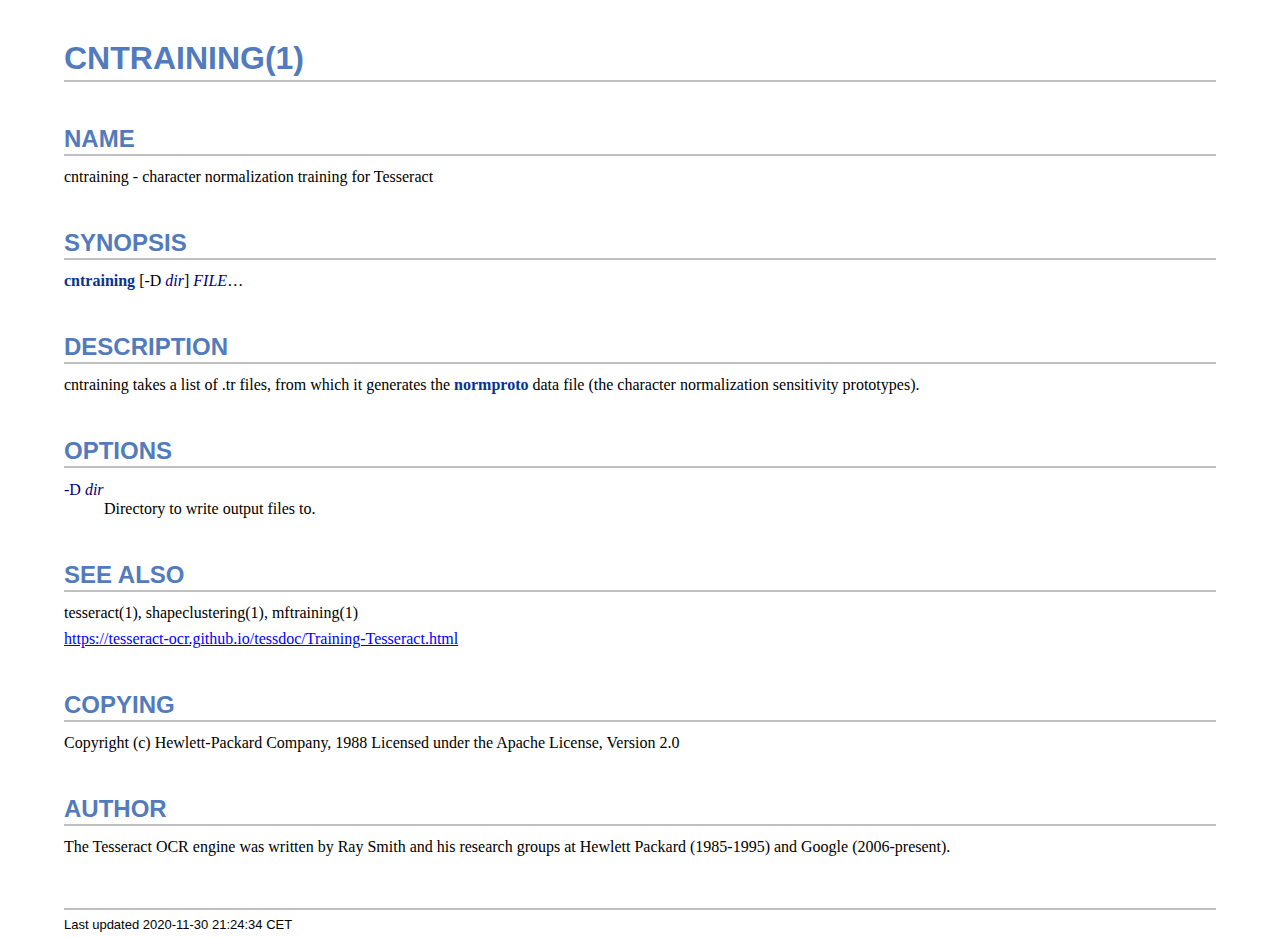
<file: Tesseract-OCR/cntraining.1.html>
<!DOCTYPE html>
<html lang="en">
<head>
<meta http-equiv="Content-Type" content="text/html; charset=UTF-8">
<meta name="generator" content="AsciiDoc 10.2.0">
<title>CNTRAINING(1)</title>
<style type="text/css">
/* Shared CSS for AsciiDoc xhtml11 and html5 backends */

/* Default font. */
body {
  font-family: Georgia,serif;
}

/* Title font. */
h1, h2, h3, h4, h5, h6,
div.title, caption.title,
thead, p.table.header,
#toctitle,
#author, #revnumber, #revdate, #revremark,
#footer {
  font-family: Arial,Helvetica,sans-serif;
}

body {
  margin: 1em 5% 1em 5%;
}

a {
  color: blue;
  text-decoration: underline;
}
a:visited {
  color: fuchsia;
}

em {
  font-style: italic;
  color: navy;
}

strong {
  font-weight: bold;
  color: #083194;
}

h1, h2, h3, h4, h5, h6 {
  color: #527bbd;
  margin-top: 1.2em;
  margin-bottom: 0.5em;
  line-height: 1.3;
}

h1, h2, h3 {
  border-bottom: 2px solid silver;
}
h2 {
  padding-top: 0.5em;
}
h3 {
  float: left;
}
h3 + * {
  clear: left;
}
h5 {
  font-size: 1.0em;
}

div.sectionbody {
  margin-left: 0;
}

hr {
  border: 1px solid silver;
}

p {
  margin-top: 0.5em;
  margin-bottom: 0.5em;
}

ul, ol, li > p {
  margin-top: 0;
}
ul > li     { color: #aaa; }
ul > li > * { color: black; }

.monospaced, code, pre {
  font-family: "Courier New", Courier, monospace;
  font-size: inherit;
  color: navy;
  padding: 0;
  margin: 0;
}
pre {
  white-space: pre-wrap;
}

#author {
  color: #527bbd;
  font-weight: bold;
  font-size: 1.1em;
}
#email {
}
#revnumber, #revdate, #revremark {
}

#footer {
  font-size: small;
  border-top: 2px solid silver;
  padding-top: 0.5em;
  margin-top: 4.0em;
}
#footer-text {
  float: left;
  padding-bottom: 0.5em;
}
#footer-badges {
  float: right;
  padding-bottom: 0.5em;
}

#preamble {
  margin-top: 1.5em;
  margin-bottom: 1.5em;
}
div.imageblock, div.exampleblock, div.verseblock,
div.quoteblock, div.literalblock, div.listingblock, div.sidebarblock,
div.admonitionblock {
  margin-top: 1.0em;
  margin-bottom: 1.5em;
}
div.admonitionblock {
  margin-top: 2.0em;
  margin-bottom: 2.0em;
  margin-right: 10%;
  color: #606060;
}

div.content { /* Block element content. */
  padding: 0;
}

/* Block element titles. */
div.title, caption.title {
  color: #527bbd;
  font-weight: bold;
  text-align: left;
  margin-top: 1.0em;
  margin-bottom: 0.5em;
}
div.title + * {
  margin-top: 0;
}

td div.title:first-child {
  margin-top: 0.0em;
}
div.content div.title:first-child {
  margin-top: 0.0em;
}
div.content + div.title {
  margin-top: 0.0em;
}

div.sidebarblock > div.content {
  background: #ffffee;
  border: 1px solid #dddddd;
  border-left: 4px solid #f0f0f0;
  padding: 0.5em;
}

div.listingblock > div.content {
  border: 1px solid #dddddd;
  border-left: 5px solid #f0f0f0;
  background: #f8f8f8;
  padding: 0.5em;
}

div.quoteblock, div.verseblock {
  padding-left: 1.0em;
  margin-left: 1.0em;
  margin-right: 10%;
  border-left: 5px solid #f0f0f0;
  color: #888;
}

div.quoteblock > div.attribution {
  padding-top: 0.5em;
  text-align: right;
}

div.verseblock > pre.content {
  font-family: inherit;
  font-size: inherit;
}
div.verseblock > div.attribution {
  padding-top: 0.75em;
  text-align: left;
}
/* DEPRECATED: Pre version 8.2.7 verse style literal block. */
div.verseblock + div.attribution {
  text-align: left;
}

div.admonitionblock .icon {
  vertical-align: top;
  font-size: 1.1em;
  font-weight: bold;
  text-decoration: underline;
  color: #527bbd;
  padding-right: 0.5em;
}
div.admonitionblock td.content {
  padding-left: 0.5em;
  border-left: 3px solid #dddddd;
}

div.exampleblock > div.content {
  border-left: 3px solid #dddddd;
  padding-left: 0.5em;
}

div.imageblock div.content { padding-left: 0; }
span.image img { border-style: none; vertical-align: text-bottom; }
a.image:visited { color: white; }

dl {
  margin-top: 0.8em;
  margin-bottom: 0.8em;
}
dt {
  margin-top: 0.5em;
  margin-bottom: 0;
  font-style: normal;
  color: navy;
}
dd > *:first-child {
  margin-top: 0.1em;
}

ul, ol {
    list-style-position: outside;
}
ol.arabic {
  list-style-type: decimal;
}
ol.loweralpha {
  list-style-type: lower-alpha;
}
ol.upperalpha {
  list-style-type: upper-alpha;
}
ol.lowerroman {
  list-style-type: lower-roman;
}
ol.upperroman {
  list-style-type: upper-roman;
}

div.compact ul, div.compact ol,
div.compact p, div.compact p,
div.compact div, div.compact div {
  margin-top: 0.1em;
  margin-bottom: 0.1em;
}

tfoot {
  font-weight: bold;
}
td > div.verse {
  white-space: pre;
}

div.hdlist {
  margin-top: 0.8em;
  margin-bottom: 0.8em;
}
div.hdlist tr {
  padding-bottom: 15px;
}
dt.hdlist1.strong, td.hdlist1.strong {
  font-weight: bold;
}
td.hdlist1 {
  vertical-align: top;
  font-style: normal;
  padding-right: 0.8em;
  color: navy;
}
td.hdlist2 {
  vertical-align: top;
}
div.hdlist.compact tr {
  margin: 0;
  padding-bottom: 0;
}

.comment {
  background: yellow;
}

.footnote, .footnoteref {
  font-size: 0.8em;
}

span.footnote, span.footnoteref {
  vertical-align: super;
}

#footnotes {
  margin: 20px 0 20px 0;
  padding: 7px 0 0 0;
}

#footnotes div.footnote {
  margin: 0 0 5px 0;
}

#footnotes hr {
  border: none;
  border-top: 1px solid silver;
  height: 1px;
  text-align: left;
  margin-left: 0;
  width: 20%;
  min-width: 100px;
}

div.colist td {
  padding-right: 0.5em;
  padding-bottom: 0.3em;
  vertical-align: top;
}
div.colist td img {
  margin-top: 0.3em;
}

@media print {
  #footer-badges { display: none; }
}

#toc {
  margin-bottom: 2.5em;
}

#toctitle {
  color: #527bbd;
  font-size: 1.1em;
  font-weight: bold;
  margin-top: 1.0em;
  margin-bottom: 0.1em;
}

div.toclevel0, div.toclevel1, div.toclevel2, div.toclevel3, div.toclevel4 {
  margin-top: 0;
  margin-bottom: 0;
}
div.toclevel2 {
  margin-left: 2em;
  font-size: 0.9em;
}
div.toclevel3 {
  margin-left: 4em;
  font-size: 0.9em;
}
div.toclevel4 {
  margin-left: 6em;
  font-size: 0.9em;
}

span.aqua { color: aqua; }
span.black { color: black; }
span.blue { color: blue; }
span.fuchsia { color: fuchsia; }
span.gray { color: gray; }
span.green { color: green; }
span.lime { color: lime; }
span.maroon { color: maroon; }
span.navy { color: navy; }
span.olive { color: olive; }
span.purple { color: purple; }
span.red { color: red; }
span.silver { color: silver; }
span.teal { color: teal; }
span.white { color: white; }
span.yellow { color: yellow; }

span.aqua-background { background: aqua; }
span.black-background { background: black; }
span.blue-background { background: blue; }
span.fuchsia-background { background: fuchsia; }
span.gray-background { background: gray; }
span.green-background { background: green; }
span.lime-background { background: lime; }
span.maroon-background { background: maroon; }
span.navy-background { background: navy; }
span.olive-background { background: olive; }
span.purple-background { background: purple; }
span.red-background { background: red; }
span.silver-background { background: silver; }
span.teal-background { background: teal; }
span.white-background { background: white; }
span.yellow-background { background: yellow; }

span.big { font-size: 2em; }
span.small { font-size: 0.6em; }

span.underline { text-decoration: underline; }
span.overline { text-decoration: overline; }
span.line-through { text-decoration: line-through; }

div.unbreakable { page-break-inside: avoid; }


/*
 * xhtml11 specific
 *
 * */

div.tableblock {
  margin-top: 1.0em;
  margin-bottom: 1.5em;
}
div.tableblock > table {
  border: 3px solid #527bbd;
}
thead, p.table.header {
  font-weight: bold;
  color: #527bbd;
}
p.table {
  margin-top: 0;
}
/* Because the table frame attribute is overridden by CSS in most browsers. */
div.tableblock > table[frame="void"] {
  border-style: none;
}
div.tableblock > table[frame="hsides"] {
  border-left-style: none;
  border-right-style: none;
}
div.tableblock > table[frame="vsides"] {
  border-top-style: none;
  border-bottom-style: none;
}


/*
 * html5 specific
 *
 * */

table.tableblock {
  margin-top: 1.0em;
  margin-bottom: 1.5em;
}
thead, p.tableblock.header {
  font-weight: bold;
  color: #527bbd;
}
p.tableblock {
  margin-top: 0;
}
table.tableblock {
  border-width: 3px;
  border-spacing: 0px;
  border-style: solid;
  border-color: #527bbd;
  border-collapse: collapse;
}
th.tableblock, td.tableblock {
  border-width: 1px;
  padding: 4px;
  border-style: solid;
  border-color: #527bbd;
}

table.tableblock.frame-topbot {
  border-left-style: hidden;
  border-right-style: hidden;
}
table.tableblock.frame-sides {
  border-top-style: hidden;
  border-bottom-style: hidden;
}
table.tableblock.frame-none {
  border-style: hidden;
}

th.tableblock.halign-left, td.tableblock.halign-left {
  text-align: left;
}
th.tableblock.halign-center, td.tableblock.halign-center {
  text-align: center;
}
th.tableblock.halign-right, td.tableblock.halign-right {
  text-align: right;
}

th.tableblock.valign-top, td.tableblock.valign-top {
  vertical-align: top;
}
th.tableblock.valign-middle, td.tableblock.valign-middle {
  vertical-align: middle;
}
th.tableblock.valign-bottom, td.tableblock.valign-bottom {
  vertical-align: bottom;
}


/*
 * manpage specific
 *
 * */

body.manpage h1 {
  padding-top: 0.5em;
  padding-bottom: 0.5em;
  border-top: 2px solid silver;
  border-bottom: 2px solid silver;
}
body.manpage h2 {
  border-style: none;
}
body.manpage div.sectionbody {
  margin-left: 3em;
}

@media print {
  body.manpage div#toc { display: none; }
}


</style>
<script type="text/javascript">
/*<![CDATA[*/
var asciidoc = {  // Namespace.

/////////////////////////////////////////////////////////////////////
// Table Of Contents generator
/////////////////////////////////////////////////////////////////////

/* Author: Mihai Bazon, September 2002
 * http://students.infoiasi.ro/~mishoo
 *
 * Table Of Content generator
 * Version: 0.4
 *
 * Feel free to use this script under the terms of the GNU General Public
 * License, as long as you do not remove or alter this notice.
 */

 /* modified by Troy D. Hanson, September 2006. License: GPL */
 /* modified by Stuart Rackham, 2006, 2009. License: GPL */

// toclevels = 1..4.
toc: function (toclevels) {

  function getText(el) {
    var text = "";
    for (var i = el.firstChild; i != null; i = i.nextSibling) {
      if (i.nodeType == 3 /* Node.TEXT_NODE */) // IE doesn't speak constants.
        text += i.data;
      else if (i.firstChild != null)
        text += getText(i);
    }
    return text;
  }

  function TocEntry(el, text, toclevel) {
    this.element = el;
    this.text = text;
    this.toclevel = toclevel;
  }

  function tocEntries(el, toclevels) {
    var result = new Array;
    var re = new RegExp('[hH]([1-'+(toclevels+1)+'])');
    // Function that scans the DOM tree for header elements (the DOM2
    // nodeIterator API would be a better technique but not supported by all
    // browsers).
    var iterate = function (el) {
      for (var i = el.firstChild; i != null; i = i.nextSibling) {
        if (i.nodeType == 1 /* Node.ELEMENT_NODE */) {
          var mo = re.exec(i.tagName);
          if (mo && (i.getAttribute("class") || i.getAttribute("className")) != "float") {
            result[result.length] = new TocEntry(i, getText(i), mo[1]-1);
          }
          iterate(i);
        }
      }
    }
    iterate(el);
    return result;
  }

  var toc = document.getElementById("toc");
  if (!toc) {
    return;
  }

  // Delete existing TOC entries in case we're reloading the TOC.
  var tocEntriesToRemove = [];
  var i;
  for (i = 0; i < toc.childNodes.length; i++) {
    var entry = toc.childNodes[i];
    if (entry.nodeName.toLowerCase() == 'div'
     && entry.getAttribute("class")
     && entry.getAttribute("class").match(/^toclevel/))
      tocEntriesToRemove.push(entry);
  }
  for (i = 0; i < tocEntriesToRemove.length; i++) {
    toc.removeChild(tocEntriesToRemove[i]);
  }

  // Rebuild TOC entries.
  var entries = tocEntries(document.getElementById("content"), toclevels);
  for (var i = 0; i < entries.length; ++i) {
    var entry = entries[i];
    if (entry.element.id == "")
      entry.element.id = "_toc_" + i;
    var a = document.createElement("a");
    a.href = "#" + entry.element.id;
    a.appendChild(document.createTextNode(entry.text));
    var div = document.createElement("div");
    div.appendChild(a);
    div.className = "toclevel" + entry.toclevel;
    toc.appendChild(div);
  }
  if (entries.length == 0)
    toc.parentNode.removeChild(toc);
},


/////////////////////////////////////////////////////////////////////
// Footnotes generator
/////////////////////////////////////////////////////////////////////

/* Based on footnote generation code from:
 * http://www.brandspankingnew.net/archive/2005/07/format_footnote.html
 */

footnotes: function () {
  // Delete existing footnote entries in case we're reloading the footnodes.
  var i;
  var noteholder = document.getElementById("footnotes");
  if (!noteholder) {
    return;
  }
  var entriesToRemove = [];
  for (i = 0; i < noteholder.childNodes.length; i++) {
    var entry = noteholder.childNodes[i];
    if (entry.nodeName.toLowerCase() == 'div' && entry.getAttribute("class") == "footnote")
      entriesToRemove.push(entry);
  }
  for (i = 0; i < entriesToRemove.length; i++) {
    noteholder.removeChild(entriesToRemove[i]);
  }

  // Rebuild footnote entries.
  var cont = document.getElementById("content");
  var spans = cont.getElementsByTagName("span");
  var refs = {};
  var n = 0;
  for (i=0; i<spans.length; i++) {
    if (spans[i].className == "footnote") {
      n++;
      var note = spans[i].getAttribute("data-note");
      if (!note) {
        // Use [\s\S] in place of . so multi-line matches work.
        // Because JavaScript has no s (dotall) regex flag.
        note = spans[i].innerHTML.match(/\s*\[([\s\S]*)]\s*/)[1];
        spans[i].innerHTML =
          "[<a id='_footnoteref_" + n + "' href='#_footnote_" + n +
          "' title='View footnote' class='footnote'>" + n + "</a>]";
        spans[i].setAttribute("data-note", note);
      }
      noteholder.innerHTML +=
        "<div class='footnote' id='_footnote_" + n + "'>" +
        "<a href='#_footnoteref_" + n + "' title='Return to text'>" +
        n + "</a>. " + note + "</div>";
      var id =spans[i].getAttribute("id");
      if (id != null) refs["#"+id] = n;
    }
  }
  if (n == 0)
    noteholder.parentNode.removeChild(noteholder);
  else {
    // Process footnoterefs.
    for (i=0; i<spans.length; i++) {
      if (spans[i].className == "footnoteref") {
        var href = spans[i].getElementsByTagName("a")[0].getAttribute("href");
        href = href.match(/#.*/)[0];  // Because IE return full URL.
        n = refs[href];
        spans[i].innerHTML =
          "[<a href='#_footnote_" + n +
          "' title='View footnote' class='footnote'>" + n + "</a>]";
      }
    }
  }
},

install: function(toclevels) {
  var timerId;

  function reinstall() {
    asciidoc.footnotes();
    if (toclevels) {
      asciidoc.toc(toclevels);
    }
  }

  function reinstallAndRemoveTimer() {
    clearInterval(timerId);
    reinstall();
  }

  timerId = setInterval(reinstall, 500);
  if (document.addEventListener)
    document.addEventListener("DOMContentLoaded", reinstallAndRemoveTimer, false);
  else
    window.onload = reinstallAndRemoveTimer;
}

}
asciidoc.install();
/*]]>*/
</script>
</head>
<body class="article">
<div id="header">
<h1>CNTRAINING(1)</h1>
</div>
<div id="content">
<div class="sect1">
<h2 id="_name">NAME</h2>
<div class="sectionbody">
<div class="paragraph"><p>cntraining - character normalization training for Tesseract</p></div>
</div>
</div>
<div class="sect1">
<h2 id="_synopsis">SYNOPSIS</h2>
<div class="sectionbody">
<div class="paragraph"><p><strong>cntraining</strong> [-D <em>dir</em>] <em>FILE</em>&#8230;</p></div>
</div>
</div>
<div class="sect1">
<h2 id="_description">DESCRIPTION</h2>
<div class="sectionbody">
<div class="paragraph"><p>cntraining takes a list of .tr files, from which it generates the
<strong>normproto</strong> data file (the character normalization sensitivity
prototypes).</p></div>
</div>
</div>
<div class="sect1">
<h2 id="_options">OPTIONS</h2>
<div class="sectionbody">
<div class="dlist"><dl>
<dt class="hdlist1">
-D <em>dir</em>
</dt>
<dd>
<p>
        Directory to write output files to.
</p>
</dd>
</dl></div>
</div>
</div>
<div class="sect1">
<h2 id="_see_also">SEE ALSO</h2>
<div class="sectionbody">
<div class="paragraph"><p>tesseract(1), shapeclustering(1), mftraining(1)</p></div>
<div class="paragraph"><p><a href="https://tesseract-ocr.github.io/tessdoc/Training-Tesseract.html">https://tesseract-ocr.github.io/tessdoc/Training-Tesseract.html</a></p></div>
</div>
</div>
<div class="sect1">
<h2 id="_copying">COPYING</h2>
<div class="sectionbody">
<div class="paragraph"><p>Copyright (c) Hewlett-Packard Company, 1988
Licensed under the Apache License, Version 2.0</p></div>
</div>
</div>
<div class="sect1">
<h2 id="_author">AUTHOR</h2>
<div class="sectionbody">
<div class="paragraph"><p>The Tesseract OCR engine was written by Ray Smith and his research groups
at Hewlett Packard (1985-1995) and Google (2006-present).</p></div>
</div>
</div>
</div>
<div id="footnotes"><hr></div>
<div id="footer">
<div id="footer-text">
Last updated
 2020-11-30 21:24:34 CET
</div>
</div>
</body>
</html>
</file>
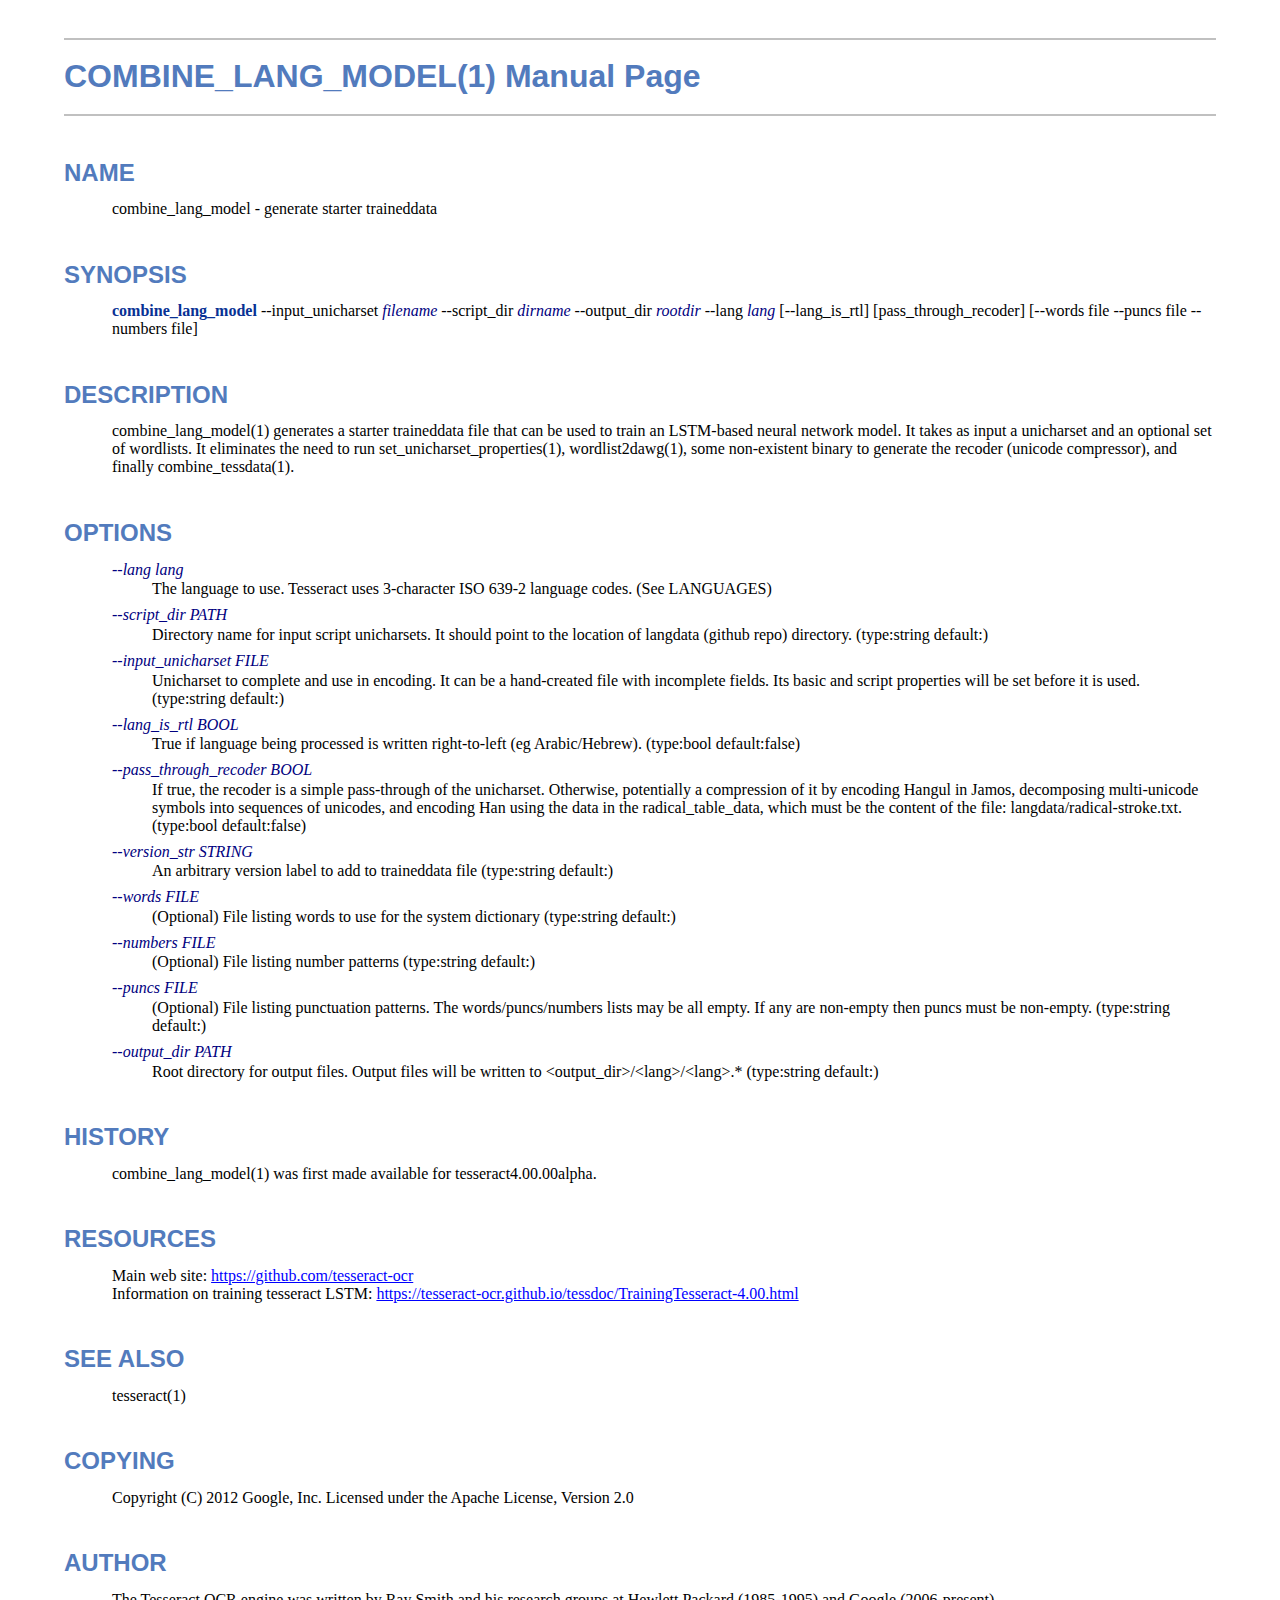
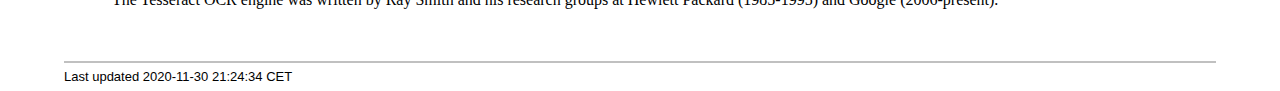
<file: Tesseract-OCR/combine_lang_model.1.html>
<!DOCTYPE html>
<html lang="en">
<head>
<meta http-equiv="Content-Type" content="text/html; charset=UTF-8">
<meta name="generator" content="AsciiDoc 10.2.0">
<title>COMBINE_LANG_MODEL(1)</title>
<style type="text/css">
/* Shared CSS for AsciiDoc xhtml11 and html5 backends */

/* Default font. */
body {
  font-family: Georgia,serif;
}

/* Title font. */
h1, h2, h3, h4, h5, h6,
div.title, caption.title,
thead, p.table.header,
#toctitle,
#author, #revnumber, #revdate, #revremark,
#footer {
  font-family: Arial,Helvetica,sans-serif;
}

body {
  margin: 1em 5% 1em 5%;
}

a {
  color: blue;
  text-decoration: underline;
}
a:visited {
  color: fuchsia;
}

em {
  font-style: italic;
  color: navy;
}

strong {
  font-weight: bold;
  color: #083194;
}

h1, h2, h3, h4, h5, h6 {
  color: #527bbd;
  margin-top: 1.2em;
  margin-bottom: 0.5em;
  line-height: 1.3;
}

h1, h2, h3 {
  border-bottom: 2px solid silver;
}
h2 {
  padding-top: 0.5em;
}
h3 {
  float: left;
}
h3 + * {
  clear: left;
}
h5 {
  font-size: 1.0em;
}

div.sectionbody {
  margin-left: 0;
}

hr {
  border: 1px solid silver;
}

p {
  margin-top: 0.5em;
  margin-bottom: 0.5em;
}

ul, ol, li > p {
  margin-top: 0;
}
ul > li     { color: #aaa; }
ul > li > * { color: black; }

.monospaced, code, pre {
  font-family: "Courier New", Courier, monospace;
  font-size: inherit;
  color: navy;
  padding: 0;
  margin: 0;
}
pre {
  white-space: pre-wrap;
}

#author {
  color: #527bbd;
  font-weight: bold;
  font-size: 1.1em;
}
#email {
}
#revnumber, #revdate, #revremark {
}

#footer {
  font-size: small;
  border-top: 2px solid silver;
  padding-top: 0.5em;
  margin-top: 4.0em;
}
#footer-text {
  float: left;
  padding-bottom: 0.5em;
}
#footer-badges {
  float: right;
  padding-bottom: 0.5em;
}

#preamble {
  margin-top: 1.5em;
  margin-bottom: 1.5em;
}
div.imageblock, div.exampleblock, div.verseblock,
div.quoteblock, div.literalblock, div.listingblock, div.sidebarblock,
div.admonitionblock {
  margin-top: 1.0em;
  margin-bottom: 1.5em;
}
div.admonitionblock {
  margin-top: 2.0em;
  margin-bottom: 2.0em;
  margin-right: 10%;
  color: #606060;
}

div.content { /* Block element content. */
  padding: 0;
}

/* Block element titles. */
div.title, caption.title {
  color: #527bbd;
  font-weight: bold;
  text-align: left;
  margin-top: 1.0em;
  margin-bottom: 0.5em;
}
div.title + * {
  margin-top: 0;
}

td div.title:first-child {
  margin-top: 0.0em;
}
div.content div.title:first-child {
  margin-top: 0.0em;
}
div.content + div.title {
  margin-top: 0.0em;
}

div.sidebarblock > div.content {
  background: #ffffee;
  border: 1px solid #dddddd;
  border-left: 4px solid #f0f0f0;
  padding: 0.5em;
}

div.listingblock > div.content {
  border: 1px solid #dddddd;
  border-left: 5px solid #f0f0f0;
  background: #f8f8f8;
  padding: 0.5em;
}

div.quoteblock, div.verseblock {
  padding-left: 1.0em;
  margin-left: 1.0em;
  margin-right: 10%;
  border-left: 5px solid #f0f0f0;
  color: #888;
}

div.quoteblock > div.attribution {
  padding-top: 0.5em;
  text-align: right;
}

div.verseblock > pre.content {
  font-family: inherit;
  font-size: inherit;
}
div.verseblock > div.attribution {
  padding-top: 0.75em;
  text-align: left;
}
/* DEPRECATED: Pre version 8.2.7 verse style literal block. */
div.verseblock + div.attribution {
  text-align: left;
}

div.admonitionblock .icon {
  vertical-align: top;
  font-size: 1.1em;
  font-weight: bold;
  text-decoration: underline;
  color: #527bbd;
  padding-right: 0.5em;
}
div.admonitionblock td.content {
  padding-left: 0.5em;
  border-left: 3px solid #dddddd;
}

div.exampleblock > div.content {
  border-left: 3px solid #dddddd;
  padding-left: 0.5em;
}

div.imageblock div.content { padding-left: 0; }
span.image img { border-style: none; vertical-align: text-bottom; }
a.image:visited { color: white; }

dl {
  margin-top: 0.8em;
  margin-bottom: 0.8em;
}
dt {
  margin-top: 0.5em;
  margin-bottom: 0;
  font-style: normal;
  color: navy;
}
dd > *:first-child {
  margin-top: 0.1em;
}

ul, ol {
    list-style-position: outside;
}
ol.arabic {
  list-style-type: decimal;
}
ol.loweralpha {
  list-style-type: lower-alpha;
}
ol.upperalpha {
  list-style-type: upper-alpha;
}
ol.lowerroman {
  list-style-type: lower-roman;
}
ol.upperroman {
  list-style-type: upper-roman;
}

div.compact ul, div.compact ol,
div.compact p, div.compact p,
div.compact div, div.compact div {
  margin-top: 0.1em;
  margin-bottom: 0.1em;
}

tfoot {
  font-weight: bold;
}
td > div.verse {
  white-space: pre;
}

div.hdlist {
  margin-top: 0.8em;
  margin-bottom: 0.8em;
}
div.hdlist tr {
  padding-bottom: 15px;
}
dt.hdlist1.strong, td.hdlist1.strong {
  font-weight: bold;
}
td.hdlist1 {
  vertical-align: top;
  font-style: normal;
  padding-right: 0.8em;
  color: navy;
}
td.hdlist2 {
  vertical-align: top;
}
div.hdlist.compact tr {
  margin: 0;
  padding-bottom: 0;
}

.comment {
  background: yellow;
}

.footnote, .footnoteref {
  font-size: 0.8em;
}

span.footnote, span.footnoteref {
  vertical-align: super;
}

#footnotes {
  margin: 20px 0 20px 0;
  padding: 7px 0 0 0;
}

#footnotes div.footnote {
  margin: 0 0 5px 0;
}

#footnotes hr {
  border: none;
  border-top: 1px solid silver;
  height: 1px;
  text-align: left;
  margin-left: 0;
  width: 20%;
  min-width: 100px;
}

div.colist td {
  padding-right: 0.5em;
  padding-bottom: 0.3em;
  vertical-align: top;
}
div.colist td img {
  margin-top: 0.3em;
}

@media print {
  #footer-badges { display: none; }
}

#toc {
  margin-bottom: 2.5em;
}

#toctitle {
  color: #527bbd;
  font-size: 1.1em;
  font-weight: bold;
  margin-top: 1.0em;
  margin-bottom: 0.1em;
}

div.toclevel0, div.toclevel1, div.toclevel2, div.toclevel3, div.toclevel4 {
  margin-top: 0;
  margin-bottom: 0;
}
div.toclevel2 {
  margin-left: 2em;
  font-size: 0.9em;
}
div.toclevel3 {
  margin-left: 4em;
  font-size: 0.9em;
}
div.toclevel4 {
  margin-left: 6em;
  font-size: 0.9em;
}

span.aqua { color: aqua; }
span.black { color: black; }
span.blue { color: blue; }
span.fuchsia { color: fuchsia; }
span.gray { color: gray; }
span.green { color: green; }
span.lime { color: lime; }
span.maroon { color: maroon; }
span.navy { color: navy; }
span.olive { color: olive; }
span.purple { color: purple; }
span.red { color: red; }
span.silver { color: silver; }
span.teal { color: teal; }
span.white { color: white; }
span.yellow { color: yellow; }

span.aqua-background { background: aqua; }
span.black-background { background: black; }
span.blue-background { background: blue; }
span.fuchsia-background { background: fuchsia; }
span.gray-background { background: gray; }
span.green-background { background: green; }
span.lime-background { background: lime; }
span.maroon-background { background: maroon; }
span.navy-background { background: navy; }
span.olive-background { background: olive; }
span.purple-background { background: purple; }
span.red-background { background: red; }
span.silver-background { background: silver; }
span.teal-background { background: teal; }
span.white-background { background: white; }
span.yellow-background { background: yellow; }

span.big { font-size: 2em; }
span.small { font-size: 0.6em; }

span.underline { text-decoration: underline; }
span.overline { text-decoration: overline; }
span.line-through { text-decoration: line-through; }

div.unbreakable { page-break-inside: avoid; }


/*
 * xhtml11 specific
 *
 * */

div.tableblock {
  margin-top: 1.0em;
  margin-bottom: 1.5em;
}
div.tableblock > table {
  border: 3px solid #527bbd;
}
thead, p.table.header {
  font-weight: bold;
  color: #527bbd;
}
p.table {
  margin-top: 0;
}
/* Because the table frame attribute is overridden by CSS in most browsers. */
div.tableblock > table[frame="void"] {
  border-style: none;
}
div.tableblock > table[frame="hsides"] {
  border-left-style: none;
  border-right-style: none;
}
div.tableblock > table[frame="vsides"] {
  border-top-style: none;
  border-bottom-style: none;
}


/*
 * html5 specific
 *
 * */

table.tableblock {
  margin-top: 1.0em;
  margin-bottom: 1.5em;
}
thead, p.tableblock.header {
  font-weight: bold;
  color: #527bbd;
}
p.tableblock {
  margin-top: 0;
}
table.tableblock {
  border-width: 3px;
  border-spacing: 0px;
  border-style: solid;
  border-color: #527bbd;
  border-collapse: collapse;
}
th.tableblock, td.tableblock {
  border-width: 1px;
  padding: 4px;
  border-style: solid;
  border-color: #527bbd;
}

table.tableblock.frame-topbot {
  border-left-style: hidden;
  border-right-style: hidden;
}
table.tableblock.frame-sides {
  border-top-style: hidden;
  border-bottom-style: hidden;
}
table.tableblock.frame-none {
  border-style: hidden;
}

th.tableblock.halign-left, td.tableblock.halign-left {
  text-align: left;
}
th.tableblock.halign-center, td.tableblock.halign-center {
  text-align: center;
}
th.tableblock.halign-right, td.tableblock.halign-right {
  text-align: right;
}

th.tableblock.valign-top, td.tableblock.valign-top {
  vertical-align: top;
}
th.tableblock.valign-middle, td.tableblock.valign-middle {
  vertical-align: middle;
}
th.tableblock.valign-bottom, td.tableblock.valign-bottom {
  vertical-align: bottom;
}


/*
 * manpage specific
 *
 * */

body.manpage h1 {
  padding-top: 0.5em;
  padding-bottom: 0.5em;
  border-top: 2px solid silver;
  border-bottom: 2px solid silver;
}
body.manpage h2 {
  border-style: none;
}
body.manpage div.sectionbody {
  margin-left: 3em;
}

@media print {
  body.manpage div#toc { display: none; }
}


</style>
<script type="text/javascript">
/*<![CDATA[*/
var asciidoc = {  // Namespace.

/////////////////////////////////////////////////////////////////////
// Table Of Contents generator
/////////////////////////////////////////////////////////////////////

/* Author: Mihai Bazon, September 2002
 * http://students.infoiasi.ro/~mishoo
 *
 * Table Of Content generator
 * Version: 0.4
 *
 * Feel free to use this script under the terms of the GNU General Public
 * License, as long as you do not remove or alter this notice.
 */

 /* modified by Troy D. Hanson, September 2006. License: GPL */
 /* modified by Stuart Rackham, 2006, 2009. License: GPL */

// toclevels = 1..4.
toc: function (toclevels) {

  function getText(el) {
    var text = "";
    for (var i = el.firstChild; i != null; i = i.nextSibling) {
      if (i.nodeType == 3 /* Node.TEXT_NODE */) // IE doesn't speak constants.
        text += i.data;
      else if (i.firstChild != null)
        text += getText(i);
    }
    return text;
  }

  function TocEntry(el, text, toclevel) {
    this.element = el;
    this.text = text;
    this.toclevel = toclevel;
  }

  function tocEntries(el, toclevels) {
    var result = new Array;
    var re = new RegExp('[hH]([1-'+(toclevels+1)+'])');
    // Function that scans the DOM tree for header elements (the DOM2
    // nodeIterator API would be a better technique but not supported by all
    // browsers).
    var iterate = function (el) {
      for (var i = el.firstChild; i != null; i = i.nextSibling) {
        if (i.nodeType == 1 /* Node.ELEMENT_NODE */) {
          var mo = re.exec(i.tagName);
          if (mo && (i.getAttribute("class") || i.getAttribute("className")) != "float") {
            result[result.length] = new TocEntry(i, getText(i), mo[1]-1);
          }
          iterate(i);
        }
      }
    }
    iterate(el);
    return result;
  }

  var toc = document.getElementById("toc");
  if (!toc) {
    return;
  }

  // Delete existing TOC entries in case we're reloading the TOC.
  var tocEntriesToRemove = [];
  var i;
  for (i = 0; i < toc.childNodes.length; i++) {
    var entry = toc.childNodes[i];
    if (entry.nodeName.toLowerCase() == 'div'
     && entry.getAttribute("class")
     && entry.getAttribute("class").match(/^toclevel/))
      tocEntriesToRemove.push(entry);
  }
  for (i = 0; i < tocEntriesToRemove.length; i++) {
    toc.removeChild(tocEntriesToRemove[i]);
  }

  // Rebuild TOC entries.
  var entries = tocEntries(document.getElementById("content"), toclevels);
  for (var i = 0; i < entries.length; ++i) {
    var entry = entries[i];
    if (entry.element.id == "")
      entry.element.id = "_toc_" + i;
    var a = document.createElement("a");
    a.href = "#" + entry.element.id;
    a.appendChild(document.createTextNode(entry.text));
    var div = document.createElement("div");
    div.appendChild(a);
    div.className = "toclevel" + entry.toclevel;
    toc.appendChild(div);
  }
  if (entries.length == 0)
    toc.parentNode.removeChild(toc);
},


/////////////////////////////////////////////////////////////////////
// Footnotes generator
/////////////////////////////////////////////////////////////////////

/* Based on footnote generation code from:
 * http://www.brandspankingnew.net/archive/2005/07/format_footnote.html
 */

footnotes: function () {
  // Delete existing footnote entries in case we're reloading the footnodes.
  var i;
  var noteholder = document.getElementById("footnotes");
  if (!noteholder) {
    return;
  }
  var entriesToRemove = [];
  for (i = 0; i < noteholder.childNodes.length; i++) {
    var entry = noteholder.childNodes[i];
    if (entry.nodeName.toLowerCase() == 'div' && entry.getAttribute("class") == "footnote")
      entriesToRemove.push(entry);
  }
  for (i = 0; i < entriesToRemove.length; i++) {
    noteholder.removeChild(entriesToRemove[i]);
  }

  // Rebuild footnote entries.
  var cont = document.getElementById("content");
  var spans = cont.getElementsByTagName("span");
  var refs = {};
  var n = 0;
  for (i=0; i<spans.length; i++) {
    if (spans[i].className == "footnote") {
      n++;
      var note = spans[i].getAttribute("data-note");
      if (!note) {
        // Use [\s\S] in place of . so multi-line matches work.
        // Because JavaScript has no s (dotall) regex flag.
        note = spans[i].innerHTML.match(/\s*\[([\s\S]*)]\s*/)[1];
        spans[i].innerHTML =
          "[<a id='_footnoteref_" + n + "' href='#_footnote_" + n +
          "' title='View footnote' class='footnote'>" + n + "</a>]";
        spans[i].setAttribute("data-note", note);
      }
      noteholder.innerHTML +=
        "<div class='footnote' id='_footnote_" + n + "'>" +
        "<a href='#_footnoteref_" + n + "' title='Return to text'>" +
        n + "</a>. " + note + "</div>";
      var id =spans[i].getAttribute("id");
      if (id != null) refs["#"+id] = n;
    }
  }
  if (n == 0)
    noteholder.parentNode.removeChild(noteholder);
  else {
    // Process footnoterefs.
    for (i=0; i<spans.length; i++) {
      if (spans[i].className == "footnoteref") {
        var href = spans[i].getElementsByTagName("a")[0].getAttribute("href");
        href = href.match(/#.*/)[0];  // Because IE return full URL.
        n = refs[href];
        spans[i].innerHTML =
          "[<a href='#_footnote_" + n +
          "' title='View footnote' class='footnote'>" + n + "</a>]";
      }
    }
  }
},

install: function(toclevels) {
  var timerId;

  function reinstall() {
    asciidoc.footnotes();
    if (toclevels) {
      asciidoc.toc(toclevels);
    }
  }

  function reinstallAndRemoveTimer() {
    clearInterval(timerId);
    reinstall();
  }

  timerId = setInterval(reinstall, 500);
  if (document.addEventListener)
    document.addEventListener("DOMContentLoaded", reinstallAndRemoveTimer, false);
  else
    window.onload = reinstallAndRemoveTimer;
}

}
asciidoc.install();
/*]]>*/
</script>
</head>
<body class="manpage">
<div id="header">
<h1>
COMBINE_LANG_MODEL(1) Manual Page
</h1>
<h2>NAME</h2>
<div class="sectionbody">
<p>combine_lang_model -
   generate starter traineddata
</p>
</div>
</div>
<div id="content">
<div class="sect1">
<h2 id="_synopsis">SYNOPSIS</h2>
<div class="sectionbody">
<div class="paragraph"><p><strong>combine_lang_model</strong>  --input_unicharset <em>filename</em> --script_dir <em>dirname</em> --output_dir <em>rootdir</em> --lang <em>lang</em> [--lang_is_rtl] [pass_through_recoder] [--words file --puncs file --numbers file]</p></div>
</div>
</div>
<div class="sect1">
<h2 id="_description">DESCRIPTION</h2>
<div class="sectionbody">
<div class="paragraph"><p>combine_lang_model(1) generates a starter traineddata file that can be used to train an LSTM-based neural network model. It takes as input a unicharset and an optional set of wordlists. It eliminates the need to run set_unicharset_properties(1), wordlist2dawg(1), some non-existent binary to generate the recoder (unicode compressor), and finally combine_tessdata(1).</p></div>
</div>
</div>
<div class="sect1">
<h2 id="_options">OPTIONS</h2>
<div class="sectionbody">
<div class="dlist"><dl>
<dt class="hdlist1">
<em>--lang lang</em>
</dt>
<dd>
<p>
        The language to use.
        Tesseract uses 3-character ISO 639-2 language codes. (See LANGUAGES)
</p>
</dd>
<dt class="hdlist1">
<em>--script_dir  PATH</em>
</dt>
<dd>
<p>
  Directory name for input script unicharsets. It should point to the location of langdata (github repo) directory.  (type:string default:)
</p>
</dd>
<dt class="hdlist1">
<em>--input_unicharset  FILE</em>
</dt>
<dd>
<p>
  Unicharset to complete and use in encoding. It can be a hand-created file with incomplete fields. Its basic and script properties will be set before it is used.  (type:string default:)
</p>
</dd>
<dt class="hdlist1">
<em>--lang_is_rtl  BOOL</em>
</dt>
<dd>
<p>
  True if language being processed is written right-to-left (eg Arabic/Hebrew). (type:bool default:false)
</p>
</dd>
<dt class="hdlist1">
<em>--pass_through_recoder BOOL</em>
</dt>
<dd>
<p>
  If true, the recoder is a simple pass-through of the unicharset. Otherwise, potentially a compression of it by encoding Hangul in Jamos, decomposing multi-unicode symbols into sequences of unicodes, and encoding Han using the data in the radical_table_data, which must be the content of the file: langdata/radical-stroke.txt. (type:bool default:false)
</p>
</dd>
<dt class="hdlist1">
<em>--version_str  STRING</em>
</dt>
<dd>
<p>
  An arbitrary version label to add to traineddata file  (type:string default:)
</p>
</dd>
<dt class="hdlist1">
<em>--words  FILE</em>
</dt>
<dd>
<p>
  (Optional) File listing words to use for the system dictionary  (type:string default:)
</p>
</dd>
<dt class="hdlist1">
<em>--numbers  FILE</em>
</dt>
<dd>
<p>
  (Optional) File listing number patterns  (type:string default:)
</p>
</dd>
<dt class="hdlist1">
<em>--puncs  FILE</em>
</dt>
<dd>
<p>
  (Optional) File listing punctuation patterns. The words/puncs/numbers lists may be all empty. If any are non-empty then puncs must be non-empty.  (type:string default:)
</p>
</dd>
<dt class="hdlist1">
<em>--output_dir   PATH</em>
</dt>
<dd>
<p>
  Root directory for output files. Output files will be written to &lt;output_dir&gt;/&lt;lang&gt;/&lt;lang&gt;.*  (type:string default:)
</p>
</dd>
</dl></div>
</div>
</div>
<div class="sect1">
<h2 id="_history">HISTORY</h2>
<div class="sectionbody">
<div class="paragraph"><p>combine_lang_model(1) was first made available for tesseract4.00.00alpha.</p></div>
</div>
</div>
<div class="sect1">
<h2 id="_resources">RESOURCES</h2>
<div class="sectionbody">
<div class="paragraph"><p>Main web site: <a href="https://github.com/tesseract-ocr">https://github.com/tesseract-ocr</a><br>
Information on training tesseract LSTM: <a href="https://tesseract-ocr.github.io/tessdoc/TrainingTesseract-4.00.html">https://tesseract-ocr.github.io/tessdoc/TrainingTesseract-4.00.html</a></p></div>
</div>
</div>
<div class="sect1">
<h2 id="_see_also">SEE ALSO</h2>
<div class="sectionbody">
<div class="paragraph"><p>tesseract(1)</p></div>
</div>
</div>
<div class="sect1">
<h2 id="_copying">COPYING</h2>
<div class="sectionbody">
<div class="paragraph"><p>Copyright (C) 2012 Google, Inc.
Licensed under the Apache License, Version 2.0</p></div>
</div>
</div>
<div class="sect1">
<h2 id="_author">AUTHOR</h2>
<div class="sectionbody">
<div class="paragraph"><p>The Tesseract OCR engine was written by Ray Smith and his research groups
at Hewlett Packard (1985-1995) and Google (2006-present).</p></div>
</div>
</div>
</div>
<div id="footnotes"><hr></div>
<div id="footer">
<div id="footer-text">
Last updated
 2020-11-30 21:24:34 CET
</div>
</div>
</body>
</html>
</file>
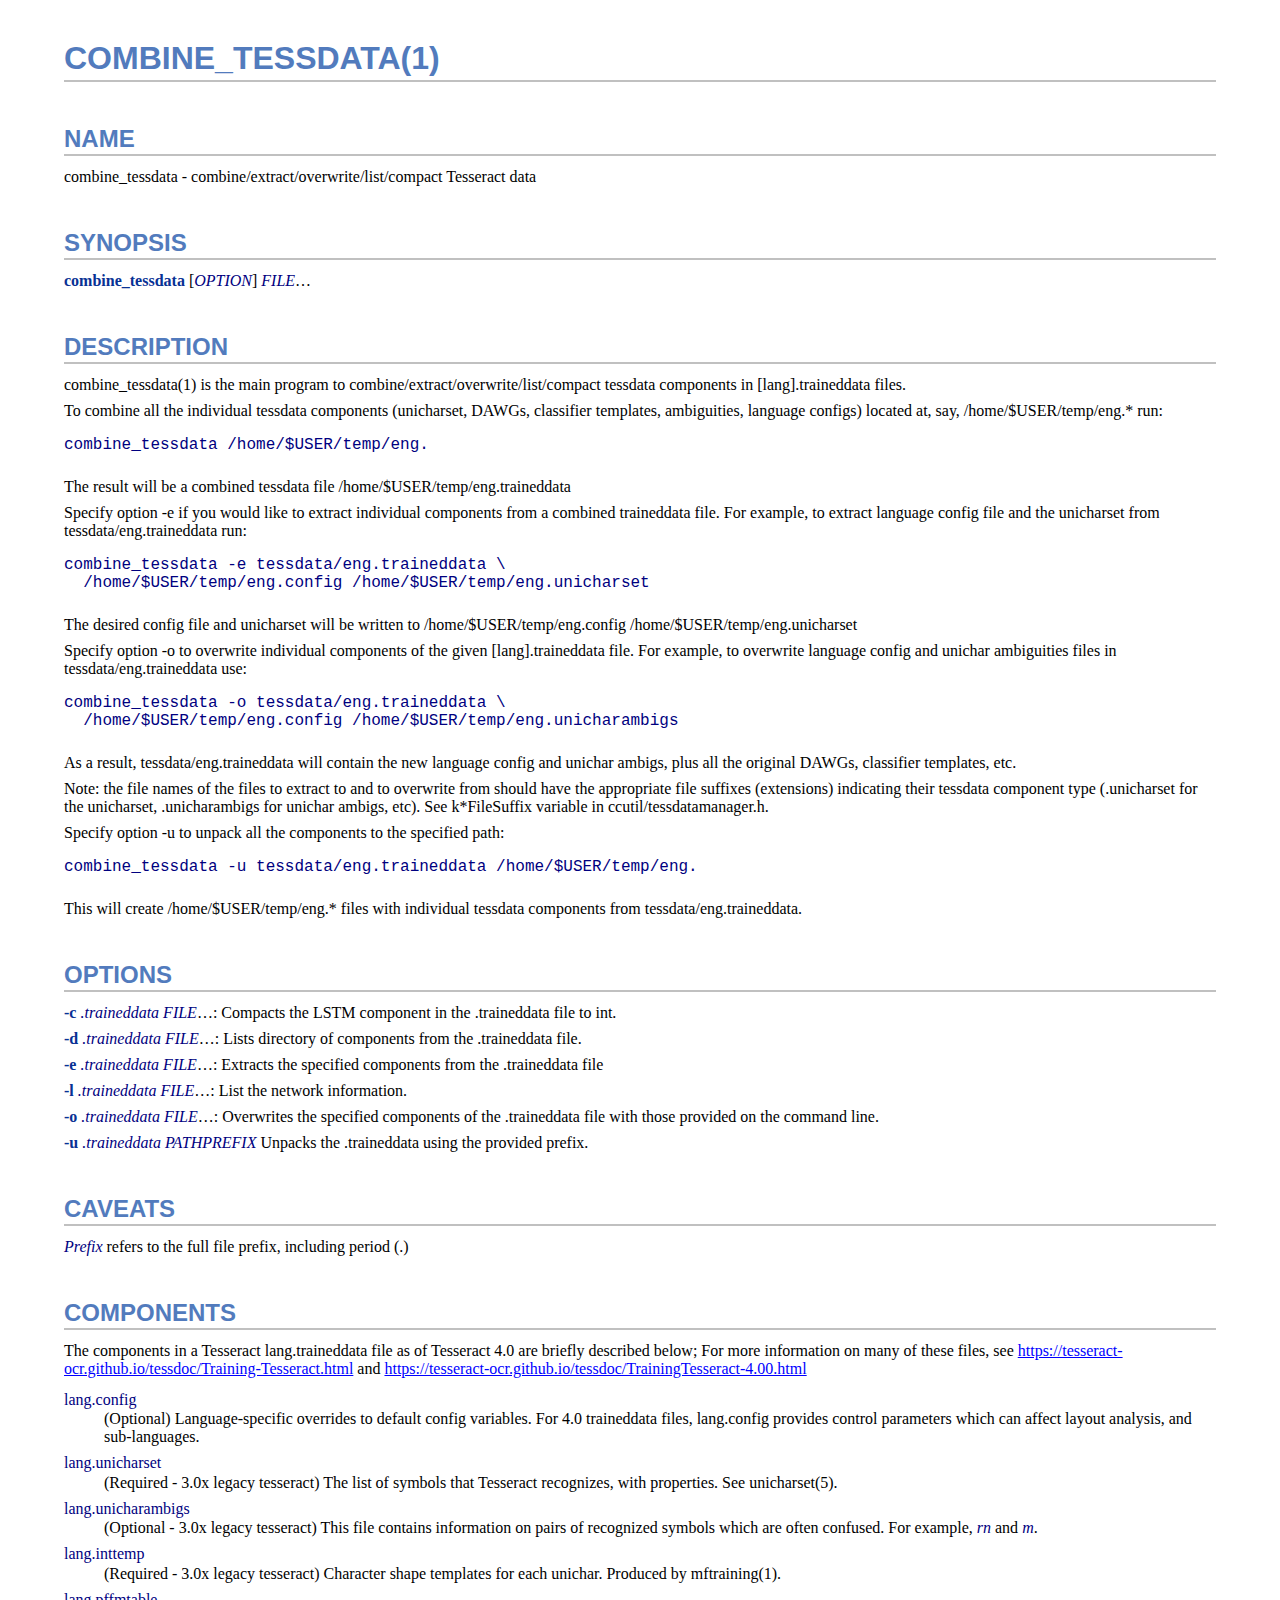
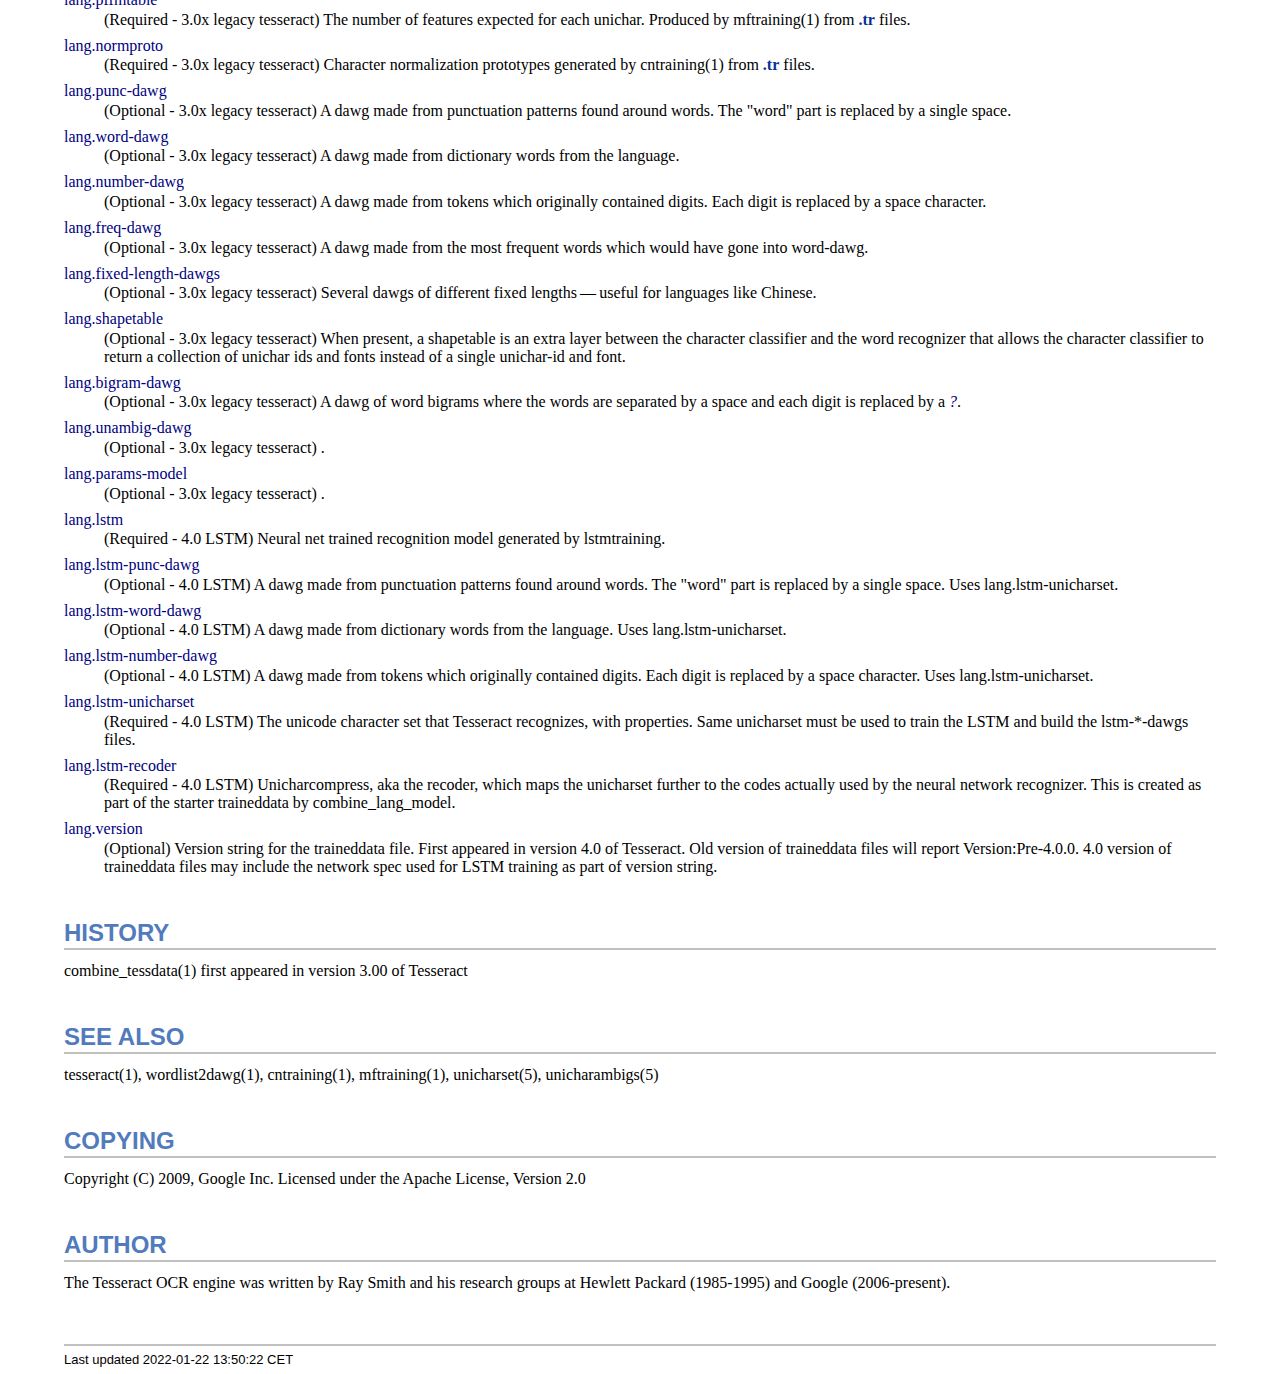
<file: Tesseract-OCR/combine_tessdata.1.html>
<!DOCTYPE html>
<html lang="en">
<head>
<meta http-equiv="Content-Type" content="text/html; charset=UTF-8">
<meta name="generator" content="AsciiDoc 10.2.0">
<title>COMBINE_TESSDATA(1)</title>
<style type="text/css">
/* Shared CSS for AsciiDoc xhtml11 and html5 backends */

/* Default font. */
body {
  font-family: Georgia,serif;
}

/* Title font. */
h1, h2, h3, h4, h5, h6,
div.title, caption.title,
thead, p.table.header,
#toctitle,
#author, #revnumber, #revdate, #revremark,
#footer {
  font-family: Arial,Helvetica,sans-serif;
}

body {
  margin: 1em 5% 1em 5%;
}

a {
  color: blue;
  text-decoration: underline;
}
a:visited {
  color: fuchsia;
}

em {
  font-style: italic;
  color: navy;
}

strong {
  font-weight: bold;
  color: #083194;
}

h1, h2, h3, h4, h5, h6 {
  color: #527bbd;
  margin-top: 1.2em;
  margin-bottom: 0.5em;
  line-height: 1.3;
}

h1, h2, h3 {
  border-bottom: 2px solid silver;
}
h2 {
  padding-top: 0.5em;
}
h3 {
  float: left;
}
h3 + * {
  clear: left;
}
h5 {
  font-size: 1.0em;
}

div.sectionbody {
  margin-left: 0;
}

hr {
  border: 1px solid silver;
}

p {
  margin-top: 0.5em;
  margin-bottom: 0.5em;
}

ul, ol, li > p {
  margin-top: 0;
}
ul > li     { color: #aaa; }
ul > li > * { color: black; }

.monospaced, code, pre {
  font-family: "Courier New", Courier, monospace;
  font-size: inherit;
  color: navy;
  padding: 0;
  margin: 0;
}
pre {
  white-space: pre-wrap;
}

#author {
  color: #527bbd;
  font-weight: bold;
  font-size: 1.1em;
}
#email {
}
#revnumber, #revdate, #revremark {
}

#footer {
  font-size: small;
  border-top: 2px solid silver;
  padding-top: 0.5em;
  margin-top: 4.0em;
}
#footer-text {
  float: left;
  padding-bottom: 0.5em;
}
#footer-badges {
  float: right;
  padding-bottom: 0.5em;
}

#preamble {
  margin-top: 1.5em;
  margin-bottom: 1.5em;
}
div.imageblock, div.exampleblock, div.verseblock,
div.quoteblock, div.literalblock, div.listingblock, div.sidebarblock,
div.admonitionblock {
  margin-top: 1.0em;
  margin-bottom: 1.5em;
}
div.admonitionblock {
  margin-top: 2.0em;
  margin-bottom: 2.0em;
  margin-right: 10%;
  color: #606060;
}

div.content { /* Block element content. */
  padding: 0;
}

/* Block element titles. */
div.title, caption.title {
  color: #527bbd;
  font-weight: bold;
  text-align: left;
  margin-top: 1.0em;
  margin-bottom: 0.5em;
}
div.title + * {
  margin-top: 0;
}

td div.title:first-child {
  margin-top: 0.0em;
}
div.content div.title:first-child {
  margin-top: 0.0em;
}
div.content + div.title {
  margin-top: 0.0em;
}

div.sidebarblock > div.content {
  background: #ffffee;
  border: 1px solid #dddddd;
  border-left: 4px solid #f0f0f0;
  padding: 0.5em;
}

div.listingblock > div.content {
  border: 1px solid #dddddd;
  border-left: 5px solid #f0f0f0;
  background: #f8f8f8;
  padding: 0.5em;
}

div.quoteblock, div.verseblock {
  padding-left: 1.0em;
  margin-left: 1.0em;
  margin-right: 10%;
  border-left: 5px solid #f0f0f0;
  color: #888;
}

div.quoteblock > div.attribution {
  padding-top: 0.5em;
  text-align: right;
}

div.verseblock > pre.content {
  font-family: inherit;
  font-size: inherit;
}
div.verseblock > div.attribution {
  padding-top: 0.75em;
  text-align: left;
}
/* DEPRECATED: Pre version 8.2.7 verse style literal block. */
div.verseblock + div.attribution {
  text-align: left;
}

div.admonitionblock .icon {
  vertical-align: top;
  font-size: 1.1em;
  font-weight: bold;
  text-decoration: underline;
  color: #527bbd;
  padding-right: 0.5em;
}
div.admonitionblock td.content {
  padding-left: 0.5em;
  border-left: 3px solid #dddddd;
}

div.exampleblock > div.content {
  border-left: 3px solid #dddddd;
  padding-left: 0.5em;
}

div.imageblock div.content { padding-left: 0; }
span.image img { border-style: none; vertical-align: text-bottom; }
a.image:visited { color: white; }

dl {
  margin-top: 0.8em;
  margin-bottom: 0.8em;
}
dt {
  margin-top: 0.5em;
  margin-bottom: 0;
  font-style: normal;
  color: navy;
}
dd > *:first-child {
  margin-top: 0.1em;
}

ul, ol {
    list-style-position: outside;
}
ol.arabic {
  list-style-type: decimal;
}
ol.loweralpha {
  list-style-type: lower-alpha;
}
ol.upperalpha {
  list-style-type: upper-alpha;
}
ol.lowerroman {
  list-style-type: lower-roman;
}
ol.upperroman {
  list-style-type: upper-roman;
}

div.compact ul, div.compact ol,
div.compact p, div.compact p,
div.compact div, div.compact div {
  margin-top: 0.1em;
  margin-bottom: 0.1em;
}

tfoot {
  font-weight: bold;
}
td > div.verse {
  white-space: pre;
}

div.hdlist {
  margin-top: 0.8em;
  margin-bottom: 0.8em;
}
div.hdlist tr {
  padding-bottom: 15px;
}
dt.hdlist1.strong, td.hdlist1.strong {
  font-weight: bold;
}
td.hdlist1 {
  vertical-align: top;
  font-style: normal;
  padding-right: 0.8em;
  color: navy;
}
td.hdlist2 {
  vertical-align: top;
}
div.hdlist.compact tr {
  margin: 0;
  padding-bottom: 0;
}

.comment {
  background: yellow;
}

.footnote, .footnoteref {
  font-size: 0.8em;
}

span.footnote, span.footnoteref {
  vertical-align: super;
}

#footnotes {
  margin: 20px 0 20px 0;
  padding: 7px 0 0 0;
}

#footnotes div.footnote {
  margin: 0 0 5px 0;
}

#footnotes hr {
  border: none;
  border-top: 1px solid silver;
  height: 1px;
  text-align: left;
  margin-left: 0;
  width: 20%;
  min-width: 100px;
}

div.colist td {
  padding-right: 0.5em;
  padding-bottom: 0.3em;
  vertical-align: top;
}
div.colist td img {
  margin-top: 0.3em;
}

@media print {
  #footer-badges { display: none; }
}

#toc {
  margin-bottom: 2.5em;
}

#toctitle {
  color: #527bbd;
  font-size: 1.1em;
  font-weight: bold;
  margin-top: 1.0em;
  margin-bottom: 0.1em;
}

div.toclevel0, div.toclevel1, div.toclevel2, div.toclevel3, div.toclevel4 {
  margin-top: 0;
  margin-bottom: 0;
}
div.toclevel2 {
  margin-left: 2em;
  font-size: 0.9em;
}
div.toclevel3 {
  margin-left: 4em;
  font-size: 0.9em;
}
div.toclevel4 {
  margin-left: 6em;
  font-size: 0.9em;
}

span.aqua { color: aqua; }
span.black { color: black; }
span.blue { color: blue; }
span.fuchsia { color: fuchsia; }
span.gray { color: gray; }
span.green { color: green; }
span.lime { color: lime; }
span.maroon { color: maroon; }
span.navy { color: navy; }
span.olive { color: olive; }
span.purple { color: purple; }
span.red { color: red; }
span.silver { color: silver; }
span.teal { color: teal; }
span.white { color: white; }
span.yellow { color: yellow; }

span.aqua-background { background: aqua; }
span.black-background { background: black; }
span.blue-background { background: blue; }
span.fuchsia-background { background: fuchsia; }
span.gray-background { background: gray; }
span.green-background { background: green; }
span.lime-background { background: lime; }
span.maroon-background { background: maroon; }
span.navy-background { background: navy; }
span.olive-background { background: olive; }
span.purple-background { background: purple; }
span.red-background { background: red; }
span.silver-background { background: silver; }
span.teal-background { background: teal; }
span.white-background { background: white; }
span.yellow-background { background: yellow; }

span.big { font-size: 2em; }
span.small { font-size: 0.6em; }

span.underline { text-decoration: underline; }
span.overline { text-decoration: overline; }
span.line-through { text-decoration: line-through; }

div.unbreakable { page-break-inside: avoid; }


/*
 * xhtml11 specific
 *
 * */

div.tableblock {
  margin-top: 1.0em;
  margin-bottom: 1.5em;
}
div.tableblock > table {
  border: 3px solid #527bbd;
}
thead, p.table.header {
  font-weight: bold;
  color: #527bbd;
}
p.table {
  margin-top: 0;
}
/* Because the table frame attribute is overridden by CSS in most browsers. */
div.tableblock > table[frame="void"] {
  border-style: none;
}
div.tableblock > table[frame="hsides"] {
  border-left-style: none;
  border-right-style: none;
}
div.tableblock > table[frame="vsides"] {
  border-top-style: none;
  border-bottom-style: none;
}


/*
 * html5 specific
 *
 * */

table.tableblock {
  margin-top: 1.0em;
  margin-bottom: 1.5em;
}
thead, p.tableblock.header {
  font-weight: bold;
  color: #527bbd;
}
p.tableblock {
  margin-top: 0;
}
table.tableblock {
  border-width: 3px;
  border-spacing: 0px;
  border-style: solid;
  border-color: #527bbd;
  border-collapse: collapse;
}
th.tableblock, td.tableblock {
  border-width: 1px;
  padding: 4px;
  border-style: solid;
  border-color: #527bbd;
}

table.tableblock.frame-topbot {
  border-left-style: hidden;
  border-right-style: hidden;
}
table.tableblock.frame-sides {
  border-top-style: hidden;
  border-bottom-style: hidden;
}
table.tableblock.frame-none {
  border-style: hidden;
}

th.tableblock.halign-left, td.tableblock.halign-left {
  text-align: left;
}
th.tableblock.halign-center, td.tableblock.halign-center {
  text-align: center;
}
th.tableblock.halign-right, td.tableblock.halign-right {
  text-align: right;
}

th.tableblock.valign-top, td.tableblock.valign-top {
  vertical-align: top;
}
th.tableblock.valign-middle, td.tableblock.valign-middle {
  vertical-align: middle;
}
th.tableblock.valign-bottom, td.tableblock.valign-bottom {
  vertical-align: bottom;
}


/*
 * manpage specific
 *
 * */

body.manpage h1 {
  padding-top: 0.5em;
  padding-bottom: 0.5em;
  border-top: 2px solid silver;
  border-bottom: 2px solid silver;
}
body.manpage h2 {
  border-style: none;
}
body.manpage div.sectionbody {
  margin-left: 3em;
}

@media print {
  body.manpage div#toc { display: none; }
}


</style>
<script type="text/javascript">
/*<![CDATA[*/
var asciidoc = {  // Namespace.

/////////////////////////////////////////////////////////////////////
// Table Of Contents generator
/////////////////////////////////////////////////////////////////////

/* Author: Mihai Bazon, September 2002
 * http://students.infoiasi.ro/~mishoo
 *
 * Table Of Content generator
 * Version: 0.4
 *
 * Feel free to use this script under the terms of the GNU General Public
 * License, as long as you do not remove or alter this notice.
 */

 /* modified by Troy D. Hanson, September 2006. License: GPL */
 /* modified by Stuart Rackham, 2006, 2009. License: GPL */

// toclevels = 1..4.
toc: function (toclevels) {

  function getText(el) {
    var text = "";
    for (var i = el.firstChild; i != null; i = i.nextSibling) {
      if (i.nodeType == 3 /* Node.TEXT_NODE */) // IE doesn't speak constants.
        text += i.data;
      else if (i.firstChild != null)
        text += getText(i);
    }
    return text;
  }

  function TocEntry(el, text, toclevel) {
    this.element = el;
    this.text = text;
    this.toclevel = toclevel;
  }

  function tocEntries(el, toclevels) {
    var result = new Array;
    var re = new RegExp('[hH]([1-'+(toclevels+1)+'])');
    // Function that scans the DOM tree for header elements (the DOM2
    // nodeIterator API would be a better technique but not supported by all
    // browsers).
    var iterate = function (el) {
      for (var i = el.firstChild; i != null; i = i.nextSibling) {
        if (i.nodeType == 1 /* Node.ELEMENT_NODE */) {
          var mo = re.exec(i.tagName);
          if (mo && (i.getAttribute("class") || i.getAttribute("className")) != "float") {
            result[result.length] = new TocEntry(i, getText(i), mo[1]-1);
          }
          iterate(i);
        }
      }
    }
    iterate(el);
    return result;
  }

  var toc = document.getElementById("toc");
  if (!toc) {
    return;
  }

  // Delete existing TOC entries in case we're reloading the TOC.
  var tocEntriesToRemove = [];
  var i;
  for (i = 0; i < toc.childNodes.length; i++) {
    var entry = toc.childNodes[i];
    if (entry.nodeName.toLowerCase() == 'div'
     && entry.getAttribute("class")
     && entry.getAttribute("class").match(/^toclevel/))
      tocEntriesToRemove.push(entry);
  }
  for (i = 0; i < tocEntriesToRemove.length; i++) {
    toc.removeChild(tocEntriesToRemove[i]);
  }

  // Rebuild TOC entries.
  var entries = tocEntries(document.getElementById("content"), toclevels);
  for (var i = 0; i < entries.length; ++i) {
    var entry = entries[i];
    if (entry.element.id == "")
      entry.element.id = "_toc_" + i;
    var a = document.createElement("a");
    a.href = "#" + entry.element.id;
    a.appendChild(document.createTextNode(entry.text));
    var div = document.createElement("div");
    div.appendChild(a);
    div.className = "toclevel" + entry.toclevel;
    toc.appendChild(div);
  }
  if (entries.length == 0)
    toc.parentNode.removeChild(toc);
},


/////////////////////////////////////////////////////////////////////
// Footnotes generator
/////////////////////////////////////////////////////////////////////

/* Based on footnote generation code from:
 * http://www.brandspankingnew.net/archive/2005/07/format_footnote.html
 */

footnotes: function () {
  // Delete existing footnote entries in case we're reloading the footnodes.
  var i;
  var noteholder = document.getElementById("footnotes");
  if (!noteholder) {
    return;
  }
  var entriesToRemove = [];
  for (i = 0; i < noteholder.childNodes.length; i++) {
    var entry = noteholder.childNodes[i];
    if (entry.nodeName.toLowerCase() == 'div' && entry.getAttribute("class") == "footnote")
      entriesToRemove.push(entry);
  }
  for (i = 0; i < entriesToRemove.length; i++) {
    noteholder.removeChild(entriesToRemove[i]);
  }

  // Rebuild footnote entries.
  var cont = document.getElementById("content");
  var spans = cont.getElementsByTagName("span");
  var refs = {};
  var n = 0;
  for (i=0; i<spans.length; i++) {
    if (spans[i].className == "footnote") {
      n++;
      var note = spans[i].getAttribute("data-note");
      if (!note) {
        // Use [\s\S] in place of . so multi-line matches work.
        // Because JavaScript has no s (dotall) regex flag.
        note = spans[i].innerHTML.match(/\s*\[([\s\S]*)]\s*/)[1];
        spans[i].innerHTML =
          "[<a id='_footnoteref_" + n + "' href='#_footnote_" + n +
          "' title='View footnote' class='footnote'>" + n + "</a>]";
        spans[i].setAttribute("data-note", note);
      }
      noteholder.innerHTML +=
        "<div class='footnote' id='_footnote_" + n + "'>" +
        "<a href='#_footnoteref_" + n + "' title='Return to text'>" +
        n + "</a>. " + note + "</div>";
      var id =spans[i].getAttribute("id");
      if (id != null) refs["#"+id] = n;
    }
  }
  if (n == 0)
    noteholder.parentNode.removeChild(noteholder);
  else {
    // Process footnoterefs.
    for (i=0; i<spans.length; i++) {
      if (spans[i].className == "footnoteref") {
        var href = spans[i].getElementsByTagName("a")[0].getAttribute("href");
        href = href.match(/#.*/)[0];  // Because IE return full URL.
        n = refs[href];
        spans[i].innerHTML =
          "[<a href='#_footnote_" + n +
          "' title='View footnote' class='footnote'>" + n + "</a>]";
      }
    }
  }
},

install: function(toclevels) {
  var timerId;

  function reinstall() {
    asciidoc.footnotes();
    if (toclevels) {
      asciidoc.toc(toclevels);
    }
  }

  function reinstallAndRemoveTimer() {
    clearInterval(timerId);
    reinstall();
  }

  timerId = setInterval(reinstall, 500);
  if (document.addEventListener)
    document.addEventListener("DOMContentLoaded", reinstallAndRemoveTimer, false);
  else
    window.onload = reinstallAndRemoveTimer;
}

}
asciidoc.install();
/*]]>*/
</script>
</head>
<body class="article">
<div id="header">
<h1>COMBINE_TESSDATA(1)</h1>
</div>
<div id="content">
<div class="sect1">
<h2 id="_name">NAME</h2>
<div class="sectionbody">
<div class="paragraph"><p>combine_tessdata - combine/extract/overwrite/list/compact Tesseract data</p></div>
</div>
</div>
<div class="sect1">
<h2 id="_synopsis">SYNOPSIS</h2>
<div class="sectionbody">
<div class="paragraph"><p><strong>combine_tessdata</strong> [<em>OPTION</em>] <em>FILE</em>&#8230;</p></div>
</div>
</div>
<div class="sect1">
<h2 id="_description">DESCRIPTION</h2>
<div class="sectionbody">
<div class="paragraph"><p>combine_tessdata(1) is the main program to combine/extract/overwrite/list/compact
tessdata components in [lang].traineddata files.</p></div>
<div class="paragraph"><p>To combine all the individual tessdata components (unicharset, DAWGs,
classifier templates, ambiguities, language configs) located at, say,
/home/$USER/temp/eng.* run:</p></div>
<div class="literalblock">
<div class="content monospaced">
<pre>combine_tessdata /home/$USER/temp/eng.</pre>
</div></div>
<div class="paragraph"><p>The result will be a combined tessdata file /home/$USER/temp/eng.traineddata</p></div>
<div class="paragraph"><p>Specify option -e if you would like to extract individual components
from a combined traineddata file. For example, to extract language config
file and the unicharset from tessdata/eng.traineddata run:</p></div>
<div class="literalblock">
<div class="content monospaced">
<pre>combine_tessdata -e tessdata/eng.traineddata \
  /home/$USER/temp/eng.config /home/$USER/temp/eng.unicharset</pre>
</div></div>
<div class="paragraph"><p>The desired config file and unicharset will be written to
/home/$USER/temp/eng.config /home/$USER/temp/eng.unicharset</p></div>
<div class="paragraph"><p>Specify option -o to overwrite individual components of the given
[lang].traineddata file. For example, to overwrite language config
and unichar ambiguities files in tessdata/eng.traineddata use:</p></div>
<div class="literalblock">
<div class="content monospaced">
<pre>combine_tessdata -o tessdata/eng.traineddata \
  /home/$USER/temp/eng.config /home/$USER/temp/eng.unicharambigs</pre>
</div></div>
<div class="paragraph"><p>As a result, tessdata/eng.traineddata will contain the new language config
and unichar ambigs, plus all the original DAWGs, classifier templates, etc.</p></div>
<div class="paragraph"><p>Note: the file names of the files to extract to and to overwrite from should
have the appropriate file suffixes (extensions) indicating their tessdata
component type (.unicharset for the unicharset, .unicharambigs for unichar
ambigs, etc). See k*FileSuffix variable in ccutil/tessdatamanager.h.</p></div>
<div class="paragraph"><p>Specify option -u to unpack all the components to the specified path:</p></div>
<div class="literalblock">
<div class="content monospaced">
<pre>combine_tessdata -u tessdata/eng.traineddata /home/$USER/temp/eng.</pre>
</div></div>
<div class="paragraph"><p>This will create  /home/$USER/temp/eng.* files with individual tessdata
components from tessdata/eng.traineddata.</p></div>
</div>
</div>
<div class="sect1">
<h2 id="_options">OPTIONS</h2>
<div class="sectionbody">
<div class="paragraph"><p><strong>-c</strong> <em>.traineddata</em> <em>FILE</em>&#8230;:
    Compacts the LSTM component in the .traineddata file to int.</p></div>
<div class="paragraph"><p><strong>-d</strong> <em>.traineddata</em> <em>FILE</em>&#8230;:
    Lists directory of components from the .traineddata file.</p></div>
<div class="paragraph"><p><strong>-e</strong> <em>.traineddata</em> <em>FILE</em>&#8230;:
    Extracts the specified components from the .traineddata file</p></div>
<div class="paragraph"><p><strong>-l</strong> <em>.traineddata</em> <em>FILE</em>&#8230;:
   List the network information.</p></div>
<div class="paragraph"><p><strong>-o</strong> <em>.traineddata</em> <em>FILE</em>&#8230;:
    Overwrites the specified components of the .traineddata file
    with those provided on the command line.</p></div>
<div class="paragraph"><p><strong>-u</strong> <em>.traineddata</em> <em>PATHPREFIX</em>
    Unpacks the .traineddata using the provided prefix.</p></div>
</div>
</div>
<div class="sect1">
<h2 id="_caveats">CAVEATS</h2>
<div class="sectionbody">
<div class="paragraph"><p><em>Prefix</em> refers to the full file prefix, including period (.)</p></div>
</div>
</div>
<div class="sect1">
<h2 id="_components">COMPONENTS</h2>
<div class="sectionbody">
<div class="paragraph"><p>The components in a Tesseract lang.traineddata file as of
Tesseract 4.0 are briefly described below; For more information on
many of these files, see
<a href="https://tesseract-ocr.github.io/tessdoc/Training-Tesseract.html">https://tesseract-ocr.github.io/tessdoc/Training-Tesseract.html</a>
and
<a href="https://tesseract-ocr.github.io/tessdoc/TrainingTesseract-4.00.html">https://tesseract-ocr.github.io/tessdoc/TrainingTesseract-4.00.html</a></p></div>
<div class="dlist"><dl>
<dt class="hdlist1">
lang.config
</dt>
<dd>
<p>
  (Optional) Language-specific overrides to default config variables.
  For 4.0 traineddata files, lang.config provides control parameters which
  can affect layout analysis, and sub-languages.
</p>
</dd>
<dt class="hdlist1">
lang.unicharset
</dt>
<dd>
<p>
  (Required - 3.0x  legacy tesseract) The list of symbols that Tesseract recognizes, with properties.
  See unicharset(5).
</p>
</dd>
<dt class="hdlist1">
lang.unicharambigs
</dt>
<dd>
<p>
  (Optional - 3.0x  legacy tesseract) This file contains information on pairs of recognized symbols
  which are often confused.  For example, <em>rn</em> and <em>m</em>.
</p>
</dd>
<dt class="hdlist1">
lang.inttemp
</dt>
<dd>
<p>
  (Required - 3.0x  legacy tesseract) Character shape templates for each unichar.  Produced by
  mftraining(1).
</p>
</dd>
<dt class="hdlist1">
lang.pffmtable
</dt>
<dd>
<p>
  (Required - 3.0x  legacy tesseract) The number of features expected for each unichar.
  Produced by mftraining(1) from <strong>.tr</strong> files.
</p>
</dd>
<dt class="hdlist1">
lang.normproto
</dt>
<dd>
<p>
  (Required - 3.0x  legacy tesseract) Character normalization prototypes generated by cntraining(1)
  from <strong>.tr</strong> files.
</p>
</dd>
<dt class="hdlist1">
lang.punc-dawg
</dt>
<dd>
<p>
  (Optional - 3.0x  legacy tesseract) A dawg made from punctuation patterns found around words.
  The "word" part is replaced by a single space.
</p>
</dd>
<dt class="hdlist1">
lang.word-dawg
</dt>
<dd>
<p>
  (Optional - 3.0x  legacy tesseract) A dawg made from dictionary words from the language.
</p>
</dd>
<dt class="hdlist1">
lang.number-dawg
</dt>
<dd>
<p>
  (Optional - 3.0x  legacy tesseract) A dawg made from tokens which originally contained digits.
  Each digit is replaced by a space character.
</p>
</dd>
<dt class="hdlist1">
lang.freq-dawg
</dt>
<dd>
<p>
  (Optional - 3.0x  legacy tesseract) A dawg made from the most frequent words which would have
  gone into word-dawg.
</p>
</dd>
<dt class="hdlist1">
lang.fixed-length-dawgs
</dt>
<dd>
<p>
  (Optional - 3.0x  legacy tesseract) Several dawgs of different fixed lengths&#8201;&#8212;&#8201;useful for
  languages like Chinese.
</p>
</dd>
<dt class="hdlist1">
lang.shapetable
</dt>
<dd>
<p>
  (Optional - 3.0x  legacy tesseract) When present, a shapetable is an extra layer between the character
  classifier and the word recognizer that allows the character classifier to
  return a collection of unichar ids and fonts instead of a single unichar-id
  and font.
</p>
</dd>
<dt class="hdlist1">
lang.bigram-dawg
</dt>
<dd>
<p>
  (Optional - 3.0x  legacy tesseract) A dawg of word bigrams where the words are separated by a space
  and each digit is replaced by a <em>?</em>.
</p>
</dd>
<dt class="hdlist1">
lang.unambig-dawg
</dt>
<dd>
<p>
  (Optional - 3.0x  legacy tesseract) .
</p>
</dd>
<dt class="hdlist1">
lang.params-model
</dt>
<dd>
<p>
  (Optional - 3.0x  legacy tesseract) .
</p>
</dd>
<dt class="hdlist1">
lang.lstm
</dt>
<dd>
<p>
  (Required - 4.0 LSTM) Neural net trained recognition model generated by lstmtraining.
</p>
</dd>
<dt class="hdlist1">
lang.lstm-punc-dawg
</dt>
<dd>
<p>
  (Optional - 4.0 LSTM) A dawg made from punctuation patterns found around words.
  The "word" part is replaced by a single space. Uses lang.lstm-unicharset.
</p>
</dd>
<dt class="hdlist1">
lang.lstm-word-dawg
</dt>
<dd>
<p>
  (Optional - 4.0 LSTM) A dawg made from dictionary words from the language.
  Uses lang.lstm-unicharset.
</p>
</dd>
<dt class="hdlist1">
lang.lstm-number-dawg
</dt>
<dd>
<p>
  (Optional - 4.0 LSTM) A dawg made from tokens which originally contained digits.
  Each digit is replaced by a space character. Uses lang.lstm-unicharset.
</p>
</dd>
<dt class="hdlist1">
lang.lstm-unicharset
</dt>
<dd>
<p>
  (Required - 4.0 LSTM) The unicode character set that Tesseract recognizes, with properties.
  Same unicharset must be used to train the LSTM and build the lstm-*-dawgs files.
</p>
</dd>
<dt class="hdlist1">
lang.lstm-recoder
</dt>
<dd>
<p>
  (Required - 4.0 LSTM) Unicharcompress, aka the recoder, which maps the unicharset
  further to the codes actually used by the neural network recognizer. This is created as
  part of the starter traineddata by combine_lang_model.
</p>
</dd>
<dt class="hdlist1">
lang.version
</dt>
<dd>
<p>
  (Optional) Version string for the traineddata file.
  First appeared in version 4.0 of Tesseract.
  Old version of traineddata files will report Version:Pre-4.0.0.
  4.0 version of traineddata files may include the network spec
  used for LSTM training as part of version string.
</p>
</dd>
</dl></div>
</div>
</div>
<div class="sect1">
<h2 id="_history">HISTORY</h2>
<div class="sectionbody">
<div class="paragraph"><p>combine_tessdata(1) first appeared in version 3.00 of Tesseract</p></div>
</div>
</div>
<div class="sect1">
<h2 id="_see_also">SEE ALSO</h2>
<div class="sectionbody">
<div class="paragraph"><p>tesseract(1), wordlist2dawg(1), cntraining(1), mftraining(1), unicharset(5),
unicharambigs(5)</p></div>
</div>
</div>
<div class="sect1">
<h2 id="_copying">COPYING</h2>
<div class="sectionbody">
<div class="paragraph"><p>Copyright (C) 2009, Google Inc.
Licensed under the Apache License, Version 2.0</p></div>
</div>
</div>
<div class="sect1">
<h2 id="_author">AUTHOR</h2>
<div class="sectionbody">
<div class="paragraph"><p>The Tesseract OCR engine was written by Ray Smith and his research groups
at Hewlett Packard (1985-1995) and Google (2006-present).</p></div>
</div>
</div>
</div>
<div id="footnotes"><hr></div>
<div id="footer">
<div id="footer-text">
Last updated
 2022-01-22 13:50:22 CET
</div>
</div>
</body>
</html>
</file>
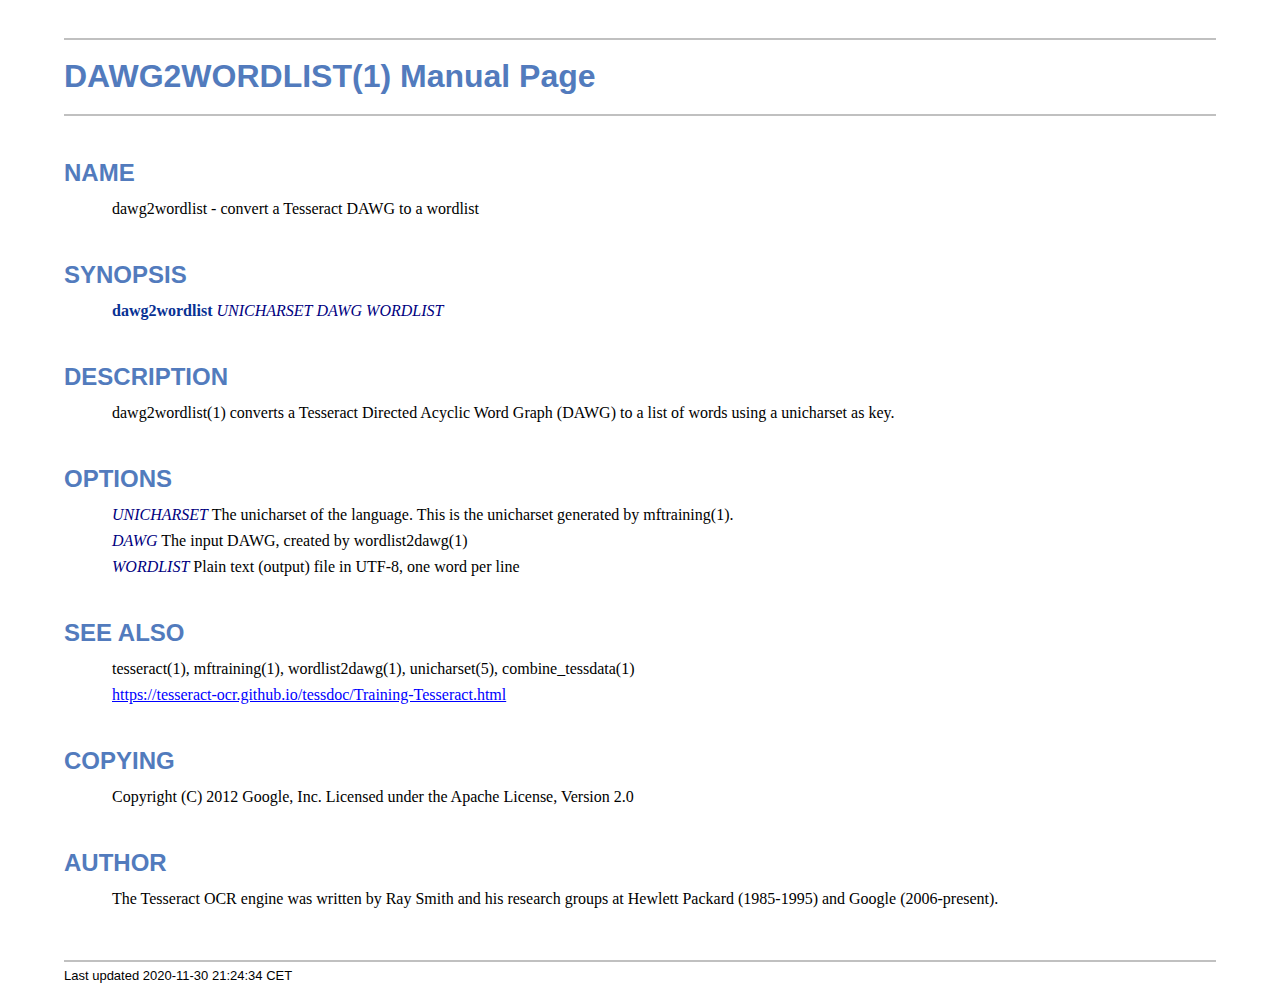
<file: Tesseract-OCR/dawg2wordlist.1.html>
<!DOCTYPE html>
<html lang="en">
<head>
<meta http-equiv="Content-Type" content="text/html; charset=UTF-8">
<meta name="generator" content="AsciiDoc 10.2.0">
<title>DAWG2WORDLIST(1)</title>
<style type="text/css">
/* Shared CSS for AsciiDoc xhtml11 and html5 backends */

/* Default font. */
body {
  font-family: Georgia,serif;
}

/* Title font. */
h1, h2, h3, h4, h5, h6,
div.title, caption.title,
thead, p.table.header,
#toctitle,
#author, #revnumber, #revdate, #revremark,
#footer {
  font-family: Arial,Helvetica,sans-serif;
}

body {
  margin: 1em 5% 1em 5%;
}

a {
  color: blue;
  text-decoration: underline;
}
a:visited {
  color: fuchsia;
}

em {
  font-style: italic;
  color: navy;
}

strong {
  font-weight: bold;
  color: #083194;
}

h1, h2, h3, h4, h5, h6 {
  color: #527bbd;
  margin-top: 1.2em;
  margin-bottom: 0.5em;
  line-height: 1.3;
}

h1, h2, h3 {
  border-bottom: 2px solid silver;
}
h2 {
  padding-top: 0.5em;
}
h3 {
  float: left;
}
h3 + * {
  clear: left;
}
h5 {
  font-size: 1.0em;
}

div.sectionbody {
  margin-left: 0;
}

hr {
  border: 1px solid silver;
}

p {
  margin-top: 0.5em;
  margin-bottom: 0.5em;
}

ul, ol, li > p {
  margin-top: 0;
}
ul > li     { color: #aaa; }
ul > li > * { color: black; }

.monospaced, code, pre {
  font-family: "Courier New", Courier, monospace;
  font-size: inherit;
  color: navy;
  padding: 0;
  margin: 0;
}
pre {
  white-space: pre-wrap;
}

#author {
  color: #527bbd;
  font-weight: bold;
  font-size: 1.1em;
}
#email {
}
#revnumber, #revdate, #revremark {
}

#footer {
  font-size: small;
  border-top: 2px solid silver;
  padding-top: 0.5em;
  margin-top: 4.0em;
}
#footer-text {
  float: left;
  padding-bottom: 0.5em;
}
#footer-badges {
  float: right;
  padding-bottom: 0.5em;
}

#preamble {
  margin-top: 1.5em;
  margin-bottom: 1.5em;
}
div.imageblock, div.exampleblock, div.verseblock,
div.quoteblock, div.literalblock, div.listingblock, div.sidebarblock,
div.admonitionblock {
  margin-top: 1.0em;
  margin-bottom: 1.5em;
}
div.admonitionblock {
  margin-top: 2.0em;
  margin-bottom: 2.0em;
  margin-right: 10%;
  color: #606060;
}

div.content { /* Block element content. */
  padding: 0;
}

/* Block element titles. */
div.title, caption.title {
  color: #527bbd;
  font-weight: bold;
  text-align: left;
  margin-top: 1.0em;
  margin-bottom: 0.5em;
}
div.title + * {
  margin-top: 0;
}

td div.title:first-child {
  margin-top: 0.0em;
}
div.content div.title:first-child {
  margin-top: 0.0em;
}
div.content + div.title {
  margin-top: 0.0em;
}

div.sidebarblock > div.content {
  background: #ffffee;
  border: 1px solid #dddddd;
  border-left: 4px solid #f0f0f0;
  padding: 0.5em;
}

div.listingblock > div.content {
  border: 1px solid #dddddd;
  border-left: 5px solid #f0f0f0;
  background: #f8f8f8;
  padding: 0.5em;
}

div.quoteblock, div.verseblock {
  padding-left: 1.0em;
  margin-left: 1.0em;
  margin-right: 10%;
  border-left: 5px solid #f0f0f0;
  color: #888;
}

div.quoteblock > div.attribution {
  padding-top: 0.5em;
  text-align: right;
}

div.verseblock > pre.content {
  font-family: inherit;
  font-size: inherit;
}
div.verseblock > div.attribution {
  padding-top: 0.75em;
  text-align: left;
}
/* DEPRECATED: Pre version 8.2.7 verse style literal block. */
div.verseblock + div.attribution {
  text-align: left;
}

div.admonitionblock .icon {
  vertical-align: top;
  font-size: 1.1em;
  font-weight: bold;
  text-decoration: underline;
  color: #527bbd;
  padding-right: 0.5em;
}
div.admonitionblock td.content {
  padding-left: 0.5em;
  border-left: 3px solid #dddddd;
}

div.exampleblock > div.content {
  border-left: 3px solid #dddddd;
  padding-left: 0.5em;
}

div.imageblock div.content { padding-left: 0; }
span.image img { border-style: none; vertical-align: text-bottom; }
a.image:visited { color: white; }

dl {
  margin-top: 0.8em;
  margin-bottom: 0.8em;
}
dt {
  margin-top: 0.5em;
  margin-bottom: 0;
  font-style: normal;
  color: navy;
}
dd > *:first-child {
  margin-top: 0.1em;
}

ul, ol {
    list-style-position: outside;
}
ol.arabic {
  list-style-type: decimal;
}
ol.loweralpha {
  list-style-type: lower-alpha;
}
ol.upperalpha {
  list-style-type: upper-alpha;
}
ol.lowerroman {
  list-style-type: lower-roman;
}
ol.upperroman {
  list-style-type: upper-roman;
}

div.compact ul, div.compact ol,
div.compact p, div.compact p,
div.compact div, div.compact div {
  margin-top: 0.1em;
  margin-bottom: 0.1em;
}

tfoot {
  font-weight: bold;
}
td > div.verse {
  white-space: pre;
}

div.hdlist {
  margin-top: 0.8em;
  margin-bottom: 0.8em;
}
div.hdlist tr {
  padding-bottom: 15px;
}
dt.hdlist1.strong, td.hdlist1.strong {
  font-weight: bold;
}
td.hdlist1 {
  vertical-align: top;
  font-style: normal;
  padding-right: 0.8em;
  color: navy;
}
td.hdlist2 {
  vertical-align: top;
}
div.hdlist.compact tr {
  margin: 0;
  padding-bottom: 0;
}

.comment {
  background: yellow;
}

.footnote, .footnoteref {
  font-size: 0.8em;
}

span.footnote, span.footnoteref {
  vertical-align: super;
}

#footnotes {
  margin: 20px 0 20px 0;
  padding: 7px 0 0 0;
}

#footnotes div.footnote {
  margin: 0 0 5px 0;
}

#footnotes hr {
  border: none;
  border-top: 1px solid silver;
  height: 1px;
  text-align: left;
  margin-left: 0;
  width: 20%;
  min-width: 100px;
}

div.colist td {
  padding-right: 0.5em;
  padding-bottom: 0.3em;
  vertical-align: top;
}
div.colist td img {
  margin-top: 0.3em;
}

@media print {
  #footer-badges { display: none; }
}

#toc {
  margin-bottom: 2.5em;
}

#toctitle {
  color: #527bbd;
  font-size: 1.1em;
  font-weight: bold;
  margin-top: 1.0em;
  margin-bottom: 0.1em;
}

div.toclevel0, div.toclevel1, div.toclevel2, div.toclevel3, div.toclevel4 {
  margin-top: 0;
  margin-bottom: 0;
}
div.toclevel2 {
  margin-left: 2em;
  font-size: 0.9em;
}
div.toclevel3 {
  margin-left: 4em;
  font-size: 0.9em;
}
div.toclevel4 {
  margin-left: 6em;
  font-size: 0.9em;
}

span.aqua { color: aqua; }
span.black { color: black; }
span.blue { color: blue; }
span.fuchsia { color: fuchsia; }
span.gray { color: gray; }
span.green { color: green; }
span.lime { color: lime; }
span.maroon { color: maroon; }
span.navy { color: navy; }
span.olive { color: olive; }
span.purple { color: purple; }
span.red { color: red; }
span.silver { color: silver; }
span.teal { color: teal; }
span.white { color: white; }
span.yellow { color: yellow; }

span.aqua-background { background: aqua; }
span.black-background { background: black; }
span.blue-background { background: blue; }
span.fuchsia-background { background: fuchsia; }
span.gray-background { background: gray; }
span.green-background { background: green; }
span.lime-background { background: lime; }
span.maroon-background { background: maroon; }
span.navy-background { background: navy; }
span.olive-background { background: olive; }
span.purple-background { background: purple; }
span.red-background { background: red; }
span.silver-background { background: silver; }
span.teal-background { background: teal; }
span.white-background { background: white; }
span.yellow-background { background: yellow; }

span.big { font-size: 2em; }
span.small { font-size: 0.6em; }

span.underline { text-decoration: underline; }
span.overline { text-decoration: overline; }
span.line-through { text-decoration: line-through; }

div.unbreakable { page-break-inside: avoid; }


/*
 * xhtml11 specific
 *
 * */

div.tableblock {
  margin-top: 1.0em;
  margin-bottom: 1.5em;
}
div.tableblock > table {
  border: 3px solid #527bbd;
}
thead, p.table.header {
  font-weight: bold;
  color: #527bbd;
}
p.table {
  margin-top: 0;
}
/* Because the table frame attribute is overridden by CSS in most browsers. */
div.tableblock > table[frame="void"] {
  border-style: none;
}
div.tableblock > table[frame="hsides"] {
  border-left-style: none;
  border-right-style: none;
}
div.tableblock > table[frame="vsides"] {
  border-top-style: none;
  border-bottom-style: none;
}


/*
 * html5 specific
 *
 * */

table.tableblock {
  margin-top: 1.0em;
  margin-bottom: 1.5em;
}
thead, p.tableblock.header {
  font-weight: bold;
  color: #527bbd;
}
p.tableblock {
  margin-top: 0;
}
table.tableblock {
  border-width: 3px;
  border-spacing: 0px;
  border-style: solid;
  border-color: #527bbd;
  border-collapse: collapse;
}
th.tableblock, td.tableblock {
  border-width: 1px;
  padding: 4px;
  border-style: solid;
  border-color: #527bbd;
}

table.tableblock.frame-topbot {
  border-left-style: hidden;
  border-right-style: hidden;
}
table.tableblock.frame-sides {
  border-top-style: hidden;
  border-bottom-style: hidden;
}
table.tableblock.frame-none {
  border-style: hidden;
}

th.tableblock.halign-left, td.tableblock.halign-left {
  text-align: left;
}
th.tableblock.halign-center, td.tableblock.halign-center {
  text-align: center;
}
th.tableblock.halign-right, td.tableblock.halign-right {
  text-align: right;
}

th.tableblock.valign-top, td.tableblock.valign-top {
  vertical-align: top;
}
th.tableblock.valign-middle, td.tableblock.valign-middle {
  vertical-align: middle;
}
th.tableblock.valign-bottom, td.tableblock.valign-bottom {
  vertical-align: bottom;
}


/*
 * manpage specific
 *
 * */

body.manpage h1 {
  padding-top: 0.5em;
  padding-bottom: 0.5em;
  border-top: 2px solid silver;
  border-bottom: 2px solid silver;
}
body.manpage h2 {
  border-style: none;
}
body.manpage div.sectionbody {
  margin-left: 3em;
}

@media print {
  body.manpage div#toc { display: none; }
}


</style>
<script type="text/javascript">
/*<![CDATA[*/
var asciidoc = {  // Namespace.

/////////////////////////////////////////////////////////////////////
// Table Of Contents generator
/////////////////////////////////////////////////////////////////////

/* Author: Mihai Bazon, September 2002
 * http://students.infoiasi.ro/~mishoo
 *
 * Table Of Content generator
 * Version: 0.4
 *
 * Feel free to use this script under the terms of the GNU General Public
 * License, as long as you do not remove or alter this notice.
 */

 /* modified by Troy D. Hanson, September 2006. License: GPL */
 /* modified by Stuart Rackham, 2006, 2009. License: GPL */

// toclevels = 1..4.
toc: function (toclevels) {

  function getText(el) {
    var text = "";
    for (var i = el.firstChild; i != null; i = i.nextSibling) {
      if (i.nodeType == 3 /* Node.TEXT_NODE */) // IE doesn't speak constants.
        text += i.data;
      else if (i.firstChild != null)
        text += getText(i);
    }
    return text;
  }

  function TocEntry(el, text, toclevel) {
    this.element = el;
    this.text = text;
    this.toclevel = toclevel;
  }

  function tocEntries(el, toclevels) {
    var result = new Array;
    var re = new RegExp('[hH]([1-'+(toclevels+1)+'])');
    // Function that scans the DOM tree for header elements (the DOM2
    // nodeIterator API would be a better technique but not supported by all
    // browsers).
    var iterate = function (el) {
      for (var i = el.firstChild; i != null; i = i.nextSibling) {
        if (i.nodeType == 1 /* Node.ELEMENT_NODE */) {
          var mo = re.exec(i.tagName);
          if (mo && (i.getAttribute("class") || i.getAttribute("className")) != "float") {
            result[result.length] = new TocEntry(i, getText(i), mo[1]-1);
          }
          iterate(i);
        }
      }
    }
    iterate(el);
    return result;
  }

  var toc = document.getElementById("toc");
  if (!toc) {
    return;
  }

  // Delete existing TOC entries in case we're reloading the TOC.
  var tocEntriesToRemove = [];
  var i;
  for (i = 0; i < toc.childNodes.length; i++) {
    var entry = toc.childNodes[i];
    if (entry.nodeName.toLowerCase() == 'div'
     && entry.getAttribute("class")
     && entry.getAttribute("class").match(/^toclevel/))
      tocEntriesToRemove.push(entry);
  }
  for (i = 0; i < tocEntriesToRemove.length; i++) {
    toc.removeChild(tocEntriesToRemove[i]);
  }

  // Rebuild TOC entries.
  var entries = tocEntries(document.getElementById("content"), toclevels);
  for (var i = 0; i < entries.length; ++i) {
    var entry = entries[i];
    if (entry.element.id == "")
      entry.element.id = "_toc_" + i;
    var a = document.createElement("a");
    a.href = "#" + entry.element.id;
    a.appendChild(document.createTextNode(entry.text));
    var div = document.createElement("div");
    div.appendChild(a);
    div.className = "toclevel" + entry.toclevel;
    toc.appendChild(div);
  }
  if (entries.length == 0)
    toc.parentNode.removeChild(toc);
},


/////////////////////////////////////////////////////////////////////
// Footnotes generator
/////////////////////////////////////////////////////////////////////

/* Based on footnote generation code from:
 * http://www.brandspankingnew.net/archive/2005/07/format_footnote.html
 */

footnotes: function () {
  // Delete existing footnote entries in case we're reloading the footnodes.
  var i;
  var noteholder = document.getElementById("footnotes");
  if (!noteholder) {
    return;
  }
  var entriesToRemove = [];
  for (i = 0; i < noteholder.childNodes.length; i++) {
    var entry = noteholder.childNodes[i];
    if (entry.nodeName.toLowerCase() == 'div' && entry.getAttribute("class") == "footnote")
      entriesToRemove.push(entry);
  }
  for (i = 0; i < entriesToRemove.length; i++) {
    noteholder.removeChild(entriesToRemove[i]);
  }

  // Rebuild footnote entries.
  var cont = document.getElementById("content");
  var spans = cont.getElementsByTagName("span");
  var refs = {};
  var n = 0;
  for (i=0; i<spans.length; i++) {
    if (spans[i].className == "footnote") {
      n++;
      var note = spans[i].getAttribute("data-note");
      if (!note) {
        // Use [\s\S] in place of . so multi-line matches work.
        // Because JavaScript has no s (dotall) regex flag.
        note = spans[i].innerHTML.match(/\s*\[([\s\S]*)]\s*/)[1];
        spans[i].innerHTML =
          "[<a id='_footnoteref_" + n + "' href='#_footnote_" + n +
          "' title='View footnote' class='footnote'>" + n + "</a>]";
        spans[i].setAttribute("data-note", note);
      }
      noteholder.innerHTML +=
        "<div class='footnote' id='_footnote_" + n + "'>" +
        "<a href='#_footnoteref_" + n + "' title='Return to text'>" +
        n + "</a>. " + note + "</div>";
      var id =spans[i].getAttribute("id");
      if (id != null) refs["#"+id] = n;
    }
  }
  if (n == 0)
    noteholder.parentNode.removeChild(noteholder);
  else {
    // Process footnoterefs.
    for (i=0; i<spans.length; i++) {
      if (spans[i].className == "footnoteref") {
        var href = spans[i].getElementsByTagName("a")[0].getAttribute("href");
        href = href.match(/#.*/)[0];  // Because IE return full URL.
        n = refs[href];
        spans[i].innerHTML =
          "[<a href='#_footnote_" + n +
          "' title='View footnote' class='footnote'>" + n + "</a>]";
      }
    }
  }
},

install: function(toclevels) {
  var timerId;

  function reinstall() {
    asciidoc.footnotes();
    if (toclevels) {
      asciidoc.toc(toclevels);
    }
  }

  function reinstallAndRemoveTimer() {
    clearInterval(timerId);
    reinstall();
  }

  timerId = setInterval(reinstall, 500);
  if (document.addEventListener)
    document.addEventListener("DOMContentLoaded", reinstallAndRemoveTimer, false);
  else
    window.onload = reinstallAndRemoveTimer;
}

}
asciidoc.install();
/*]]>*/
</script>
</head>
<body class="manpage">
<div id="header">
<h1>
DAWG2WORDLIST(1) Manual Page
</h1>
<h2>NAME</h2>
<div class="sectionbody">
<p>dawg2wordlist -
   convert a Tesseract DAWG to a wordlist
</p>
</div>
</div>
<div id="content">
<div class="sect1">
<h2 id="_synopsis">SYNOPSIS</h2>
<div class="sectionbody">
<div class="paragraph"><p><strong>dawg2wordlist</strong> <em>UNICHARSET</em> <em>DAWG</em> <em>WORDLIST</em></p></div>
</div>
</div>
<div class="sect1">
<h2 id="_description">DESCRIPTION</h2>
<div class="sectionbody">
<div class="paragraph"><p>dawg2wordlist(1) converts a Tesseract Directed Acyclic Word
Graph (DAWG) to a list of words using a unicharset as key.</p></div>
</div>
</div>
<div class="sect1">
<h2 id="_options">OPTIONS</h2>
<div class="sectionbody">
<div class="paragraph"><p><em>UNICHARSET</em>
        The unicharset of the language. This is the unicharset
        generated by mftraining(1).</p></div>
<div class="paragraph"><p><em>DAWG</em>
        The input DAWG, created by wordlist2dawg(1)</p></div>
<div class="paragraph"><p><em>WORDLIST</em>
        Plain text (output) file in UTF-8, one word per line</p></div>
</div>
</div>
<div class="sect1">
<h2 id="_see_also">SEE ALSO</h2>
<div class="sectionbody">
<div class="paragraph"><p>tesseract(1), mftraining(1), wordlist2dawg(1), unicharset(5),
combine_tessdata(1)</p></div>
<div class="paragraph"><p><a href="https://tesseract-ocr.github.io/tessdoc/Training-Tesseract.html">https://tesseract-ocr.github.io/tessdoc/Training-Tesseract.html</a></p></div>
</div>
</div>
<div class="sect1">
<h2 id="_copying">COPYING</h2>
<div class="sectionbody">
<div class="paragraph"><p>Copyright (C) 2012 Google, Inc.
Licensed under the Apache License, Version 2.0</p></div>
</div>
</div>
<div class="sect1">
<h2 id="_author">AUTHOR</h2>
<div class="sectionbody">
<div class="paragraph"><p>The Tesseract OCR engine was written by Ray Smith and his research groups
at Hewlett Packard (1985-1995) and Google (2006-present).</p></div>
</div>
</div>
</div>
<div id="footnotes"><hr></div>
<div id="footer">
<div id="footer-text">
Last updated
 2020-11-30 21:24:34 CET
</div>
</div>
</body>
</html>
</file>
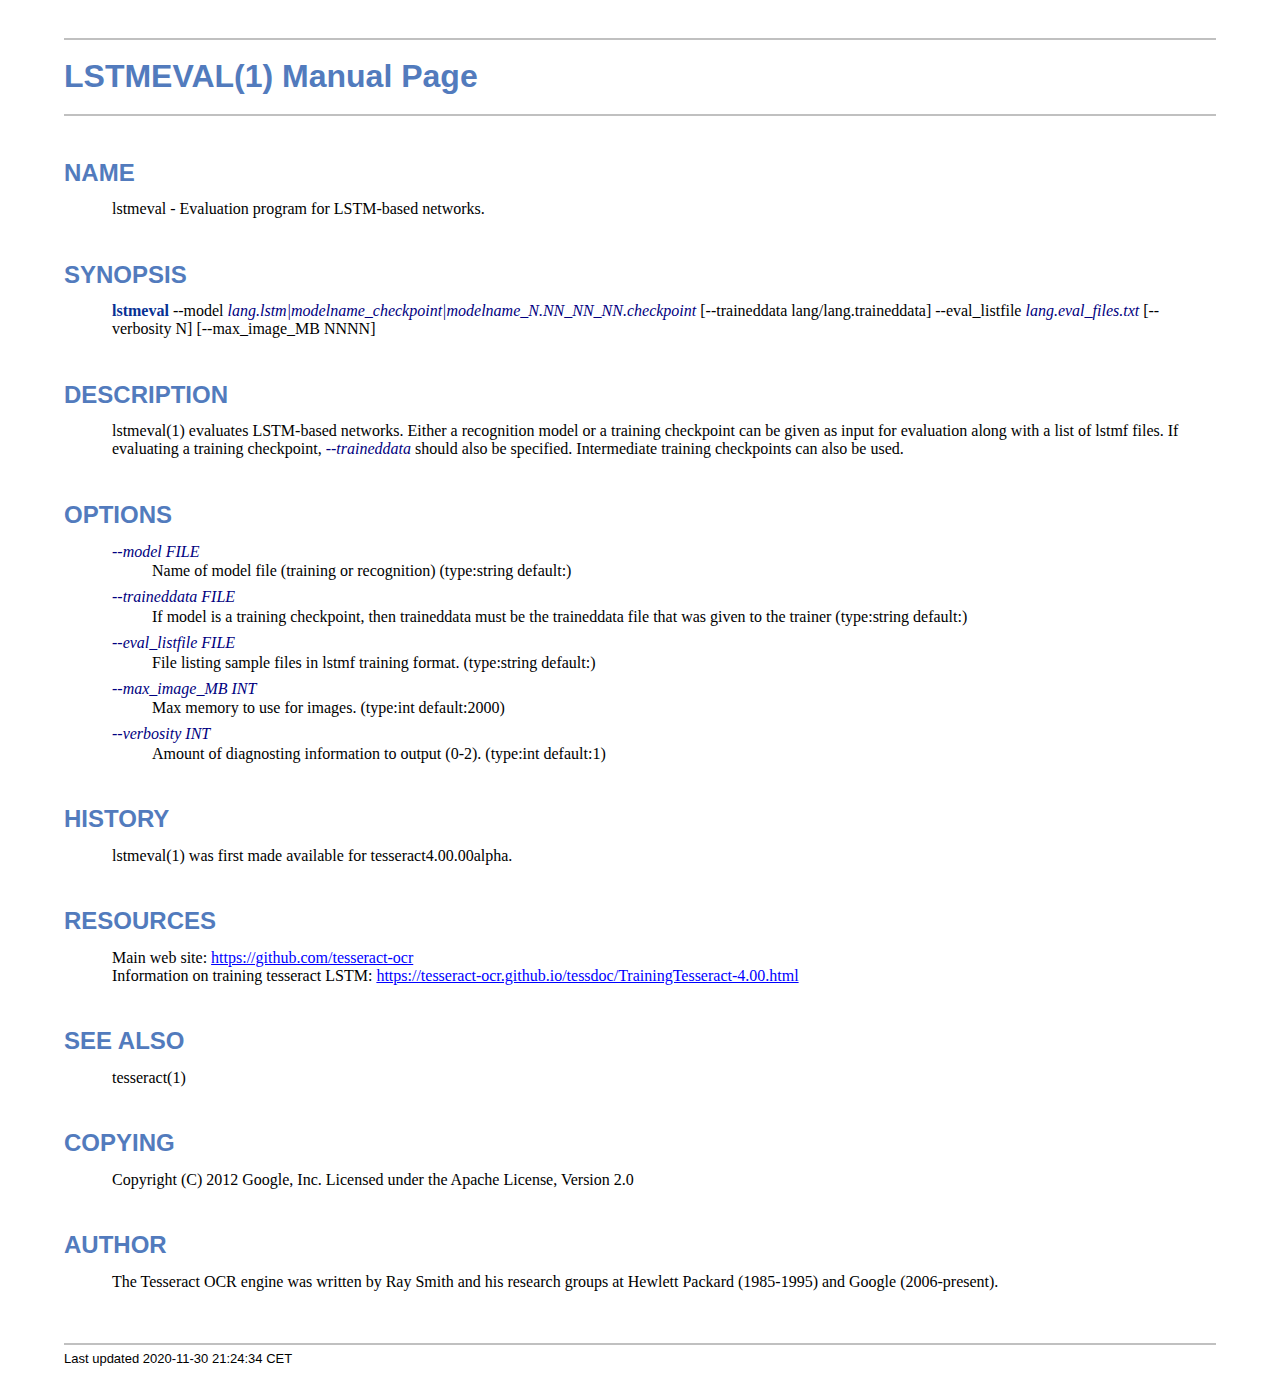
<file: Tesseract-OCR/lstmeval.1.html>
<!DOCTYPE html>
<html lang="en">
<head>
<meta http-equiv="Content-Type" content="text/html; charset=UTF-8">
<meta name="generator" content="AsciiDoc 10.2.0">
<title>LSTMEVAL(1)</title>
<style type="text/css">
/* Shared CSS for AsciiDoc xhtml11 and html5 backends */

/* Default font. */
body {
  font-family: Georgia,serif;
}

/* Title font. */
h1, h2, h3, h4, h5, h6,
div.title, caption.title,
thead, p.table.header,
#toctitle,
#author, #revnumber, #revdate, #revremark,
#footer {
  font-family: Arial,Helvetica,sans-serif;
}

body {
  margin: 1em 5% 1em 5%;
}

a {
  color: blue;
  text-decoration: underline;
}
a:visited {
  color: fuchsia;
}

em {
  font-style: italic;
  color: navy;
}

strong {
  font-weight: bold;
  color: #083194;
}

h1, h2, h3, h4, h5, h6 {
  color: #527bbd;
  margin-top: 1.2em;
  margin-bottom: 0.5em;
  line-height: 1.3;
}

h1, h2, h3 {
  border-bottom: 2px solid silver;
}
h2 {
  padding-top: 0.5em;
}
h3 {
  float: left;
}
h3 + * {
  clear: left;
}
h5 {
  font-size: 1.0em;
}

div.sectionbody {
  margin-left: 0;
}

hr {
  border: 1px solid silver;
}

p {
  margin-top: 0.5em;
  margin-bottom: 0.5em;
}

ul, ol, li > p {
  margin-top: 0;
}
ul > li     { color: #aaa; }
ul > li > * { color: black; }

.monospaced, code, pre {
  font-family: "Courier New", Courier, monospace;
  font-size: inherit;
  color: navy;
  padding: 0;
  margin: 0;
}
pre {
  white-space: pre-wrap;
}

#author {
  color: #527bbd;
  font-weight: bold;
  font-size: 1.1em;
}
#email {
}
#revnumber, #revdate, #revremark {
}

#footer {
  font-size: small;
  border-top: 2px solid silver;
  padding-top: 0.5em;
  margin-top: 4.0em;
}
#footer-text {
  float: left;
  padding-bottom: 0.5em;
}
#footer-badges {
  float: right;
  padding-bottom: 0.5em;
}

#preamble {
  margin-top: 1.5em;
  margin-bottom: 1.5em;
}
div.imageblock, div.exampleblock, div.verseblock,
div.quoteblock, div.literalblock, div.listingblock, div.sidebarblock,
div.admonitionblock {
  margin-top: 1.0em;
  margin-bottom: 1.5em;
}
div.admonitionblock {
  margin-top: 2.0em;
  margin-bottom: 2.0em;
  margin-right: 10%;
  color: #606060;
}

div.content { /* Block element content. */
  padding: 0;
}

/* Block element titles. */
div.title, caption.title {
  color: #527bbd;
  font-weight: bold;
  text-align: left;
  margin-top: 1.0em;
  margin-bottom: 0.5em;
}
div.title + * {
  margin-top: 0;
}

td div.title:first-child {
  margin-top: 0.0em;
}
div.content div.title:first-child {
  margin-top: 0.0em;
}
div.content + div.title {
  margin-top: 0.0em;
}

div.sidebarblock > div.content {
  background: #ffffee;
  border: 1px solid #dddddd;
  border-left: 4px solid #f0f0f0;
  padding: 0.5em;
}

div.listingblock > div.content {
  border: 1px solid #dddddd;
  border-left: 5px solid #f0f0f0;
  background: #f8f8f8;
  padding: 0.5em;
}

div.quoteblock, div.verseblock {
  padding-left: 1.0em;
  margin-left: 1.0em;
  margin-right: 10%;
  border-left: 5px solid #f0f0f0;
  color: #888;
}

div.quoteblock > div.attribution {
  padding-top: 0.5em;
  text-align: right;
}

div.verseblock > pre.content {
  font-family: inherit;
  font-size: inherit;
}
div.verseblock > div.attribution {
  padding-top: 0.75em;
  text-align: left;
}
/* DEPRECATED: Pre version 8.2.7 verse style literal block. */
div.verseblock + div.attribution {
  text-align: left;
}

div.admonitionblock .icon {
  vertical-align: top;
  font-size: 1.1em;
  font-weight: bold;
  text-decoration: underline;
  color: #527bbd;
  padding-right: 0.5em;
}
div.admonitionblock td.content {
  padding-left: 0.5em;
  border-left: 3px solid #dddddd;
}

div.exampleblock > div.content {
  border-left: 3px solid #dddddd;
  padding-left: 0.5em;
}

div.imageblock div.content { padding-left: 0; }
span.image img { border-style: none; vertical-align: text-bottom; }
a.image:visited { color: white; }

dl {
  margin-top: 0.8em;
  margin-bottom: 0.8em;
}
dt {
  margin-top: 0.5em;
  margin-bottom: 0;
  font-style: normal;
  color: navy;
}
dd > *:first-child {
  margin-top: 0.1em;
}

ul, ol {
    list-style-position: outside;
}
ol.arabic {
  list-style-type: decimal;
}
ol.loweralpha {
  list-style-type: lower-alpha;
}
ol.upperalpha {
  list-style-type: upper-alpha;
}
ol.lowerroman {
  list-style-type: lower-roman;
}
ol.upperroman {
  list-style-type: upper-roman;
}

div.compact ul, div.compact ol,
div.compact p, div.compact p,
div.compact div, div.compact div {
  margin-top: 0.1em;
  margin-bottom: 0.1em;
}

tfoot {
  font-weight: bold;
}
td > div.verse {
  white-space: pre;
}

div.hdlist {
  margin-top: 0.8em;
  margin-bottom: 0.8em;
}
div.hdlist tr {
  padding-bottom: 15px;
}
dt.hdlist1.strong, td.hdlist1.strong {
  font-weight: bold;
}
td.hdlist1 {
  vertical-align: top;
  font-style: normal;
  padding-right: 0.8em;
  color: navy;
}
td.hdlist2 {
  vertical-align: top;
}
div.hdlist.compact tr {
  margin: 0;
  padding-bottom: 0;
}

.comment {
  background: yellow;
}

.footnote, .footnoteref {
  font-size: 0.8em;
}

span.footnote, span.footnoteref {
  vertical-align: super;
}

#footnotes {
  margin: 20px 0 20px 0;
  padding: 7px 0 0 0;
}

#footnotes div.footnote {
  margin: 0 0 5px 0;
}

#footnotes hr {
  border: none;
  border-top: 1px solid silver;
  height: 1px;
  text-align: left;
  margin-left: 0;
  width: 20%;
  min-width: 100px;
}

div.colist td {
  padding-right: 0.5em;
  padding-bottom: 0.3em;
  vertical-align: top;
}
div.colist td img {
  margin-top: 0.3em;
}

@media print {
  #footer-badges { display: none; }
}

#toc {
  margin-bottom: 2.5em;
}

#toctitle {
  color: #527bbd;
  font-size: 1.1em;
  font-weight: bold;
  margin-top: 1.0em;
  margin-bottom: 0.1em;
}

div.toclevel0, div.toclevel1, div.toclevel2, div.toclevel3, div.toclevel4 {
  margin-top: 0;
  margin-bottom: 0;
}
div.toclevel2 {
  margin-left: 2em;
  font-size: 0.9em;
}
div.toclevel3 {
  margin-left: 4em;
  font-size: 0.9em;
}
div.toclevel4 {
  margin-left: 6em;
  font-size: 0.9em;
}

span.aqua { color: aqua; }
span.black { color: black; }
span.blue { color: blue; }
span.fuchsia { color: fuchsia; }
span.gray { color: gray; }
span.green { color: green; }
span.lime { color: lime; }
span.maroon { color: maroon; }
span.navy { color: navy; }
span.olive { color: olive; }
span.purple { color: purple; }
span.red { color: red; }
span.silver { color: silver; }
span.teal { color: teal; }
span.white { color: white; }
span.yellow { color: yellow; }

span.aqua-background { background: aqua; }
span.black-background { background: black; }
span.blue-background { background: blue; }
span.fuchsia-background { background: fuchsia; }
span.gray-background { background: gray; }
span.green-background { background: green; }
span.lime-background { background: lime; }
span.maroon-background { background: maroon; }
span.navy-background { background: navy; }
span.olive-background { background: olive; }
span.purple-background { background: purple; }
span.red-background { background: red; }
span.silver-background { background: silver; }
span.teal-background { background: teal; }
span.white-background { background: white; }
span.yellow-background { background: yellow; }

span.big { font-size: 2em; }
span.small { font-size: 0.6em; }

span.underline { text-decoration: underline; }
span.overline { text-decoration: overline; }
span.line-through { text-decoration: line-through; }

div.unbreakable { page-break-inside: avoid; }


/*
 * xhtml11 specific
 *
 * */

div.tableblock {
  margin-top: 1.0em;
  margin-bottom: 1.5em;
}
div.tableblock > table {
  border: 3px solid #527bbd;
}
thead, p.table.header {
  font-weight: bold;
  color: #527bbd;
}
p.table {
  margin-top: 0;
}
/* Because the table frame attribute is overridden by CSS in most browsers. */
div.tableblock > table[frame="void"] {
  border-style: none;
}
div.tableblock > table[frame="hsides"] {
  border-left-style: none;
  border-right-style: none;
}
div.tableblock > table[frame="vsides"] {
  border-top-style: none;
  border-bottom-style: none;
}


/*
 * html5 specific
 *
 * */

table.tableblock {
  margin-top: 1.0em;
  margin-bottom: 1.5em;
}
thead, p.tableblock.header {
  font-weight: bold;
  color: #527bbd;
}
p.tableblock {
  margin-top: 0;
}
table.tableblock {
  border-width: 3px;
  border-spacing: 0px;
  border-style: solid;
  border-color: #527bbd;
  border-collapse: collapse;
}
th.tableblock, td.tableblock {
  border-width: 1px;
  padding: 4px;
  border-style: solid;
  border-color: #527bbd;
}

table.tableblock.frame-topbot {
  border-left-style: hidden;
  border-right-style: hidden;
}
table.tableblock.frame-sides {
  border-top-style: hidden;
  border-bottom-style: hidden;
}
table.tableblock.frame-none {
  border-style: hidden;
}

th.tableblock.halign-left, td.tableblock.halign-left {
  text-align: left;
}
th.tableblock.halign-center, td.tableblock.halign-center {
  text-align: center;
}
th.tableblock.halign-right, td.tableblock.halign-right {
  text-align: right;
}

th.tableblock.valign-top, td.tableblock.valign-top {
  vertical-align: top;
}
th.tableblock.valign-middle, td.tableblock.valign-middle {
  vertical-align: middle;
}
th.tableblock.valign-bottom, td.tableblock.valign-bottom {
  vertical-align: bottom;
}


/*
 * manpage specific
 *
 * */

body.manpage h1 {
  padding-top: 0.5em;
  padding-bottom: 0.5em;
  border-top: 2px solid silver;
  border-bottom: 2px solid silver;
}
body.manpage h2 {
  border-style: none;
}
body.manpage div.sectionbody {
  margin-left: 3em;
}

@media print {
  body.manpage div#toc { display: none; }
}


</style>
<script type="text/javascript">
/*<![CDATA[*/
var asciidoc = {  // Namespace.

/////////////////////////////////////////////////////////////////////
// Table Of Contents generator
/////////////////////////////////////////////////////////////////////

/* Author: Mihai Bazon, September 2002
 * http://students.infoiasi.ro/~mishoo
 *
 * Table Of Content generator
 * Version: 0.4
 *
 * Feel free to use this script under the terms of the GNU General Public
 * License, as long as you do not remove or alter this notice.
 */

 /* modified by Troy D. Hanson, September 2006. License: GPL */
 /* modified by Stuart Rackham, 2006, 2009. License: GPL */

// toclevels = 1..4.
toc: function (toclevels) {

  function getText(el) {
    var text = "";
    for (var i = el.firstChild; i != null; i = i.nextSibling) {
      if (i.nodeType == 3 /* Node.TEXT_NODE */) // IE doesn't speak constants.
        text += i.data;
      else if (i.firstChild != null)
        text += getText(i);
    }
    return text;
  }

  function TocEntry(el, text, toclevel) {
    this.element = el;
    this.text = text;
    this.toclevel = toclevel;
  }

  function tocEntries(el, toclevels) {
    var result = new Array;
    var re = new RegExp('[hH]([1-'+(toclevels+1)+'])');
    // Function that scans the DOM tree for header elements (the DOM2
    // nodeIterator API would be a better technique but not supported by all
    // browsers).
    var iterate = function (el) {
      for (var i = el.firstChild; i != null; i = i.nextSibling) {
        if (i.nodeType == 1 /* Node.ELEMENT_NODE */) {
          var mo = re.exec(i.tagName);
          if (mo && (i.getAttribute("class") || i.getAttribute("className")) != "float") {
            result[result.length] = new TocEntry(i, getText(i), mo[1]-1);
          }
          iterate(i);
        }
      }
    }
    iterate(el);
    return result;
  }

  var toc = document.getElementById("toc");
  if (!toc) {
    return;
  }

  // Delete existing TOC entries in case we're reloading the TOC.
  var tocEntriesToRemove = [];
  var i;
  for (i = 0; i < toc.childNodes.length; i++) {
    var entry = toc.childNodes[i];
    if (entry.nodeName.toLowerCase() == 'div'
     && entry.getAttribute("class")
     && entry.getAttribute("class").match(/^toclevel/))
      tocEntriesToRemove.push(entry);
  }
  for (i = 0; i < tocEntriesToRemove.length; i++) {
    toc.removeChild(tocEntriesToRemove[i]);
  }

  // Rebuild TOC entries.
  var entries = tocEntries(document.getElementById("content"), toclevels);
  for (var i = 0; i < entries.length; ++i) {
    var entry = entries[i];
    if (entry.element.id == "")
      entry.element.id = "_toc_" + i;
    var a = document.createElement("a");
    a.href = "#" + entry.element.id;
    a.appendChild(document.createTextNode(entry.text));
    var div = document.createElement("div");
    div.appendChild(a);
    div.className = "toclevel" + entry.toclevel;
    toc.appendChild(div);
  }
  if (entries.length == 0)
    toc.parentNode.removeChild(toc);
},


/////////////////////////////////////////////////////////////////////
// Footnotes generator
/////////////////////////////////////////////////////////////////////

/* Based on footnote generation code from:
 * http://www.brandspankingnew.net/archive/2005/07/format_footnote.html
 */

footnotes: function () {
  // Delete existing footnote entries in case we're reloading the footnodes.
  var i;
  var noteholder = document.getElementById("footnotes");
  if (!noteholder) {
    return;
  }
  var entriesToRemove = [];
  for (i = 0; i < noteholder.childNodes.length; i++) {
    var entry = noteholder.childNodes[i];
    if (entry.nodeName.toLowerCase() == 'div' && entry.getAttribute("class") == "footnote")
      entriesToRemove.push(entry);
  }
  for (i = 0; i < entriesToRemove.length; i++) {
    noteholder.removeChild(entriesToRemove[i]);
  }

  // Rebuild footnote entries.
  var cont = document.getElementById("content");
  var spans = cont.getElementsByTagName("span");
  var refs = {};
  var n = 0;
  for (i=0; i<spans.length; i++) {
    if (spans[i].className == "footnote") {
      n++;
      var note = spans[i].getAttribute("data-note");
      if (!note) {
        // Use [\s\S] in place of . so multi-line matches work.
        // Because JavaScript has no s (dotall) regex flag.
        note = spans[i].innerHTML.match(/\s*\[([\s\S]*)]\s*/)[1];
        spans[i].innerHTML =
          "[<a id='_footnoteref_" + n + "' href='#_footnote_" + n +
          "' title='View footnote' class='footnote'>" + n + "</a>]";
        spans[i].setAttribute("data-note", note);
      }
      noteholder.innerHTML +=
        "<div class='footnote' id='_footnote_" + n + "'>" +
        "<a href='#_footnoteref_" + n + "' title='Return to text'>" +
        n + "</a>. " + note + "</div>";
      var id =spans[i].getAttribute("id");
      if (id != null) refs["#"+id] = n;
    }
  }
  if (n == 0)
    noteholder.parentNode.removeChild(noteholder);
  else {
    // Process footnoterefs.
    for (i=0; i<spans.length; i++) {
      if (spans[i].className == "footnoteref") {
        var href = spans[i].getElementsByTagName("a")[0].getAttribute("href");
        href = href.match(/#.*/)[0];  // Because IE return full URL.
        n = refs[href];
        spans[i].innerHTML =
          "[<a href='#_footnote_" + n +
          "' title='View footnote' class='footnote'>" + n + "</a>]";
      }
    }
  }
},

install: function(toclevels) {
  var timerId;

  function reinstall() {
    asciidoc.footnotes();
    if (toclevels) {
      asciidoc.toc(toclevels);
    }
  }

  function reinstallAndRemoveTimer() {
    clearInterval(timerId);
    reinstall();
  }

  timerId = setInterval(reinstall, 500);
  if (document.addEventListener)
    document.addEventListener("DOMContentLoaded", reinstallAndRemoveTimer, false);
  else
    window.onload = reinstallAndRemoveTimer;
}

}
asciidoc.install();
/*]]>*/
</script>
</head>
<body class="manpage">
<div id="header">
<h1>
LSTMEVAL(1) Manual Page
</h1>
<h2>NAME</h2>
<div class="sectionbody">
<p>lstmeval -
   Evaluation program for LSTM-based networks.
</p>
</div>
</div>
<div id="content">
<div class="sect1">
<h2 id="_synopsis">SYNOPSIS</h2>
<div class="sectionbody">
<div class="paragraph"><p><strong>lstmeval</strong> --model <em>lang.lstm|modelname_checkpoint|modelname_N.NN_NN_NN.checkpoint</em> [--traineddata lang/lang.traineddata] --eval_listfile <em>lang.eval_files.txt</em> [--verbosity N] [--max_image_MB NNNN]</p></div>
</div>
</div>
<div class="sect1">
<h2 id="_description">DESCRIPTION</h2>
<div class="sectionbody">
<div class="paragraph"><p>lstmeval(1) evaluates LSTM-based networks. Either a recognition model or a training checkpoint can be given as input for evaluation along with a list of lstmf files. If evaluating a training checkpoint, <em>--traineddata</em> should also be specified. Intermediate training checkpoints can also be used.</p></div>
</div>
</div>
<div class="sect1">
<h2 id="_options">OPTIONS</h2>
<div class="sectionbody">
<div class="dlist"><dl>
<dt class="hdlist1">
<em>--model  FILE</em>
</dt>
<dd>
<p>
  Name of model file (training or recognition)  (type:string default:)
</p>
</dd>
<dt class="hdlist1">
<em>--traineddata  FILE</em>
</dt>
<dd>
<p>
  If model is a training checkpoint, then traineddata must be the traineddata file that was given to the trainer  (type:string default:)
</p>
</dd>
<dt class="hdlist1">
<em>--eval_listfile  FILE</em>
</dt>
<dd>
<p>
  File listing sample files in lstmf training format.  (type:string default:)
</p>
</dd>
<dt class="hdlist1">
<em>--max_image_MB  INT</em>
</dt>
<dd>
<p>
  Max memory to use for images.  (type:int default:2000)
</p>
</dd>
<dt class="hdlist1">
<em>--verbosity  INT</em>
</dt>
<dd>
<p>
  Amount of diagnosting information to output (0-2).  (type:int default:1)
</p>
</dd>
</dl></div>
</div>
</div>
<div class="sect1">
<h2 id="_history">HISTORY</h2>
<div class="sectionbody">
<div class="paragraph"><p>lstmeval(1) was first made available for tesseract4.00.00alpha.</p></div>
</div>
</div>
<div class="sect1">
<h2 id="_resources">RESOURCES</h2>
<div class="sectionbody">
<div class="paragraph"><p>Main web site: <a href="https://github.com/tesseract-ocr">https://github.com/tesseract-ocr</a><br>
Information on training tesseract LSTM: <a href="https://tesseract-ocr.github.io/tessdoc/TrainingTesseract-4.00.html">https://tesseract-ocr.github.io/tessdoc/TrainingTesseract-4.00.html</a></p></div>
</div>
</div>
<div class="sect1">
<h2 id="_see_also">SEE ALSO</h2>
<div class="sectionbody">
<div class="paragraph"><p>tesseract(1)</p></div>
</div>
</div>
<div class="sect1">
<h2 id="_copying">COPYING</h2>
<div class="sectionbody">
<div class="paragraph"><p>Copyright (C) 2012 Google, Inc.
Licensed under the Apache License, Version 2.0</p></div>
</div>
</div>
<div class="sect1">
<h2 id="_author">AUTHOR</h2>
<div class="sectionbody">
<div class="paragraph"><p>The Tesseract OCR engine was written by Ray Smith and his research groups
at Hewlett Packard (1985-1995) and Google (2006-present).</p></div>
</div>
</div>
</div>
<div id="footnotes"><hr></div>
<div id="footer">
<div id="footer-text">
Last updated
 2020-11-30 21:24:34 CET
</div>
</div>
</body>
</html>
</file>
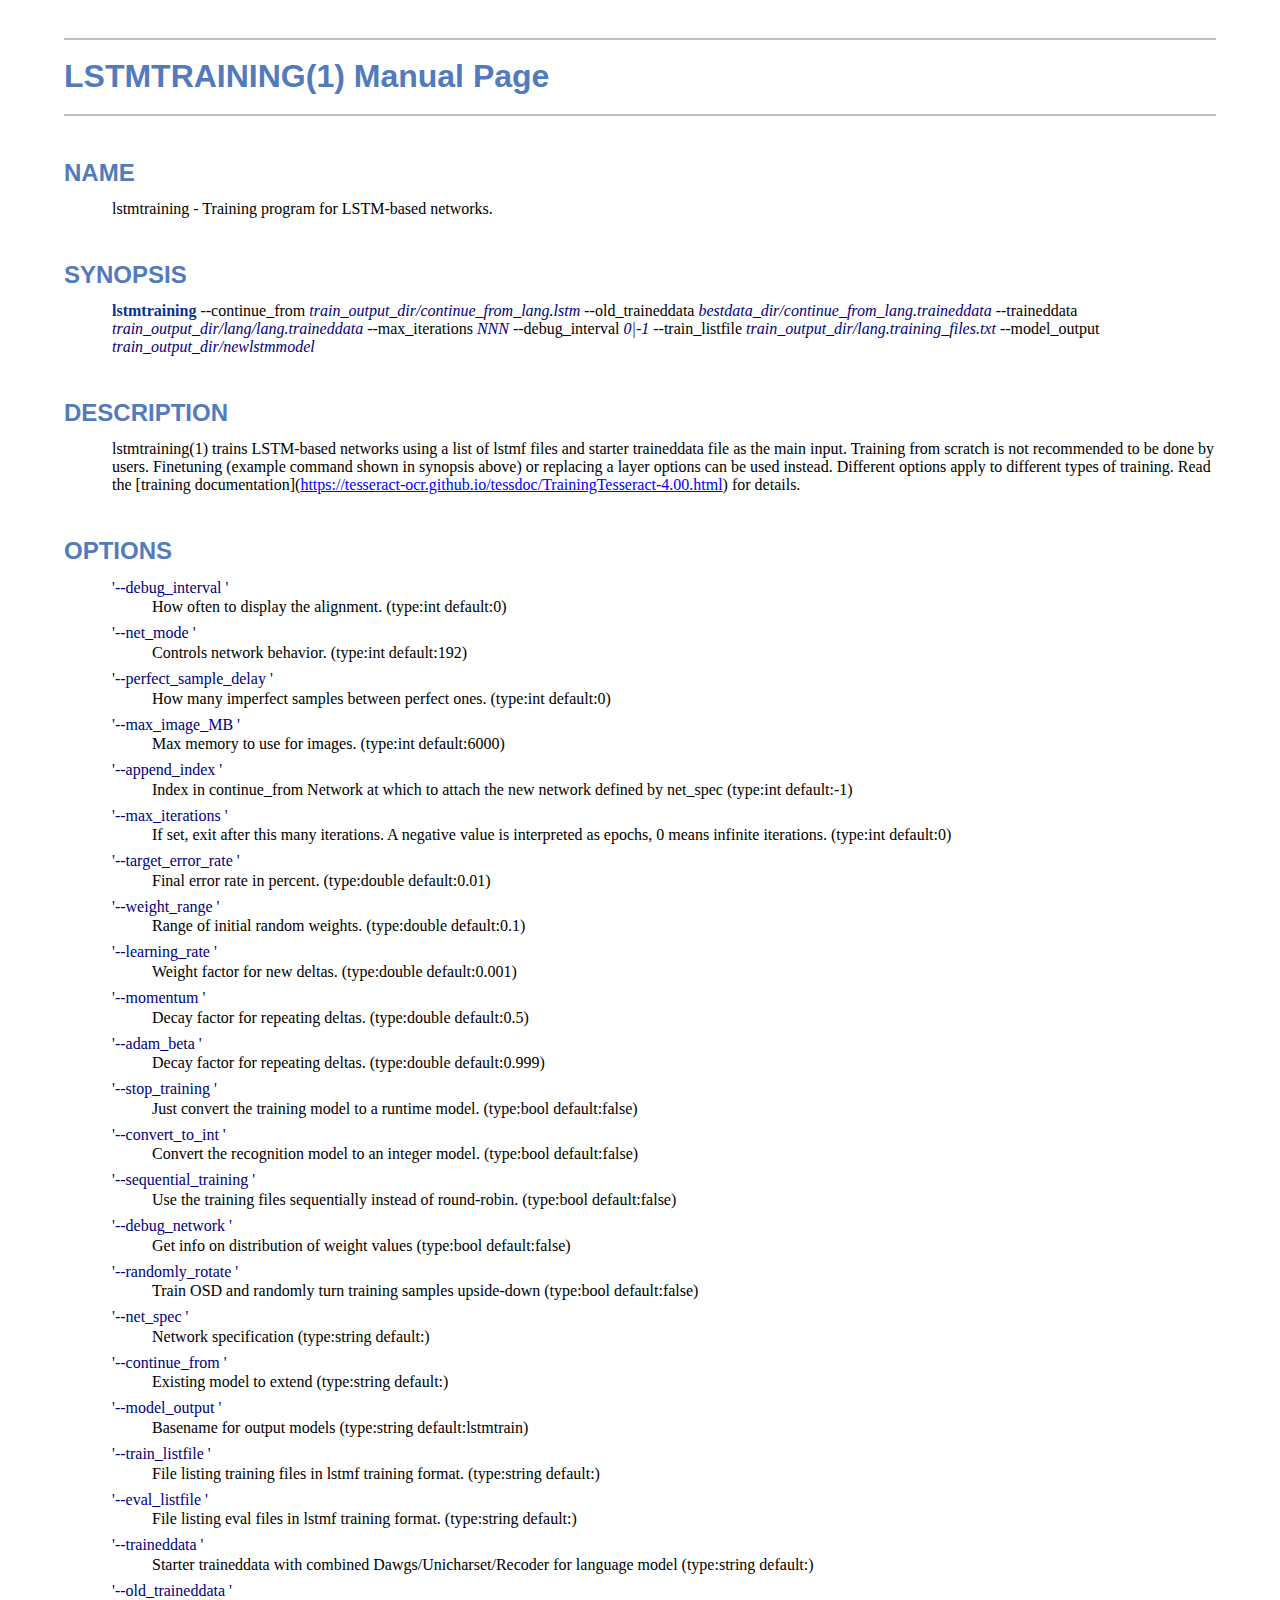
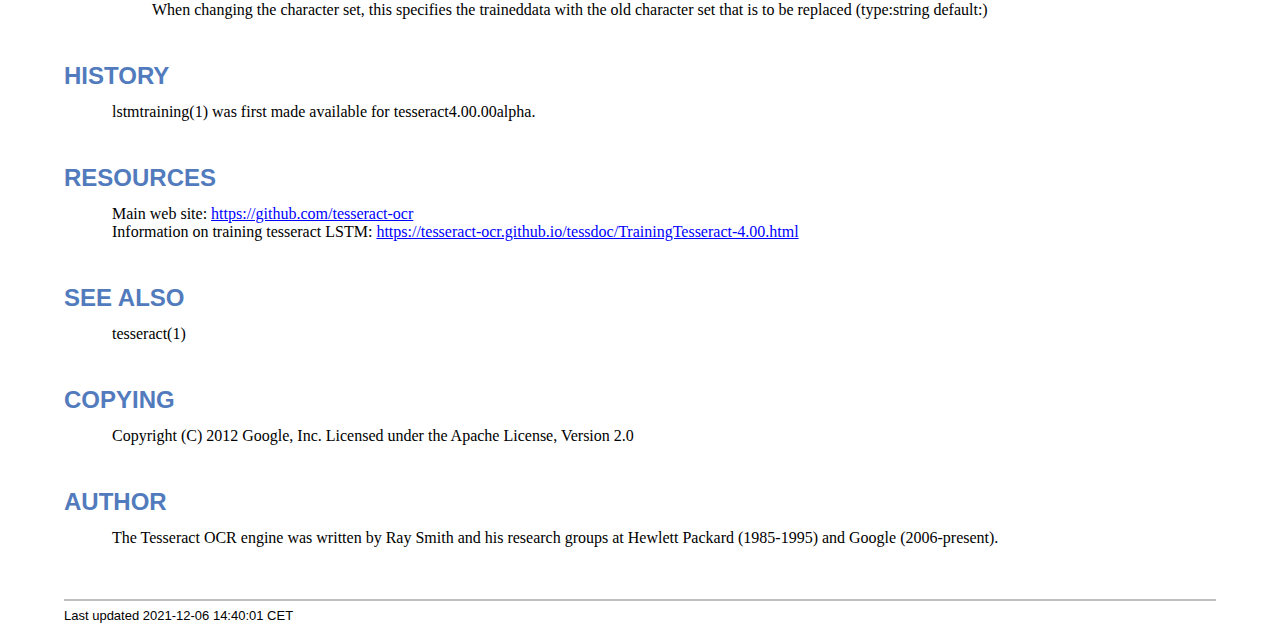
<file: Tesseract-OCR/lstmtraining.1.html>
<!DOCTYPE html>
<html lang="en">
<head>
<meta http-equiv="Content-Type" content="text/html; charset=UTF-8">
<meta name="generator" content="AsciiDoc 10.2.0">
<title>LSTMTRAINING(1)</title>
<style type="text/css">
/* Shared CSS for AsciiDoc xhtml11 and html5 backends */

/* Default font. */
body {
  font-family: Georgia,serif;
}

/* Title font. */
h1, h2, h3, h4, h5, h6,
div.title, caption.title,
thead, p.table.header,
#toctitle,
#author, #revnumber, #revdate, #revremark,
#footer {
  font-family: Arial,Helvetica,sans-serif;
}

body {
  margin: 1em 5% 1em 5%;
}

a {
  color: blue;
  text-decoration: underline;
}
a:visited {
  color: fuchsia;
}

em {
  font-style: italic;
  color: navy;
}

strong {
  font-weight: bold;
  color: #083194;
}

h1, h2, h3, h4, h5, h6 {
  color: #527bbd;
  margin-top: 1.2em;
  margin-bottom: 0.5em;
  line-height: 1.3;
}

h1, h2, h3 {
  border-bottom: 2px solid silver;
}
h2 {
  padding-top: 0.5em;
}
h3 {
  float: left;
}
h3 + * {
  clear: left;
}
h5 {
  font-size: 1.0em;
}

div.sectionbody {
  margin-left: 0;
}

hr {
  border: 1px solid silver;
}

p {
  margin-top: 0.5em;
  margin-bottom: 0.5em;
}

ul, ol, li > p {
  margin-top: 0;
}
ul > li     { color: #aaa; }
ul > li > * { color: black; }

.monospaced, code, pre {
  font-family: "Courier New", Courier, monospace;
  font-size: inherit;
  color: navy;
  padding: 0;
  margin: 0;
}
pre {
  white-space: pre-wrap;
}

#author {
  color: #527bbd;
  font-weight: bold;
  font-size: 1.1em;
}
#email {
}
#revnumber, #revdate, #revremark {
}

#footer {
  font-size: small;
  border-top: 2px solid silver;
  padding-top: 0.5em;
  margin-top: 4.0em;
}
#footer-text {
  float: left;
  padding-bottom: 0.5em;
}
#footer-badges {
  float: right;
  padding-bottom: 0.5em;
}

#preamble {
  margin-top: 1.5em;
  margin-bottom: 1.5em;
}
div.imageblock, div.exampleblock, div.verseblock,
div.quoteblock, div.literalblock, div.listingblock, div.sidebarblock,
div.admonitionblock {
  margin-top: 1.0em;
  margin-bottom: 1.5em;
}
div.admonitionblock {
  margin-top: 2.0em;
  margin-bottom: 2.0em;
  margin-right: 10%;
  color: #606060;
}

div.content { /* Block element content. */
  padding: 0;
}

/* Block element titles. */
div.title, caption.title {
  color: #527bbd;
  font-weight: bold;
  text-align: left;
  margin-top: 1.0em;
  margin-bottom: 0.5em;
}
div.title + * {
  margin-top: 0;
}

td div.title:first-child {
  margin-top: 0.0em;
}
div.content div.title:first-child {
  margin-top: 0.0em;
}
div.content + div.title {
  margin-top: 0.0em;
}

div.sidebarblock > div.content {
  background: #ffffee;
  border: 1px solid #dddddd;
  border-left: 4px solid #f0f0f0;
  padding: 0.5em;
}

div.listingblock > div.content {
  border: 1px solid #dddddd;
  border-left: 5px solid #f0f0f0;
  background: #f8f8f8;
  padding: 0.5em;
}

div.quoteblock, div.verseblock {
  padding-left: 1.0em;
  margin-left: 1.0em;
  margin-right: 10%;
  border-left: 5px solid #f0f0f0;
  color: #888;
}

div.quoteblock > div.attribution {
  padding-top: 0.5em;
  text-align: right;
}

div.verseblock > pre.content {
  font-family: inherit;
  font-size: inherit;
}
div.verseblock > div.attribution {
  padding-top: 0.75em;
  text-align: left;
}
/* DEPRECATED: Pre version 8.2.7 verse style literal block. */
div.verseblock + div.attribution {
  text-align: left;
}

div.admonitionblock .icon {
  vertical-align: top;
  font-size: 1.1em;
  font-weight: bold;
  text-decoration: underline;
  color: #527bbd;
  padding-right: 0.5em;
}
div.admonitionblock td.content {
  padding-left: 0.5em;
  border-left: 3px solid #dddddd;
}

div.exampleblock > div.content {
  border-left: 3px solid #dddddd;
  padding-left: 0.5em;
}

div.imageblock div.content { padding-left: 0; }
span.image img { border-style: none; vertical-align: text-bottom; }
a.image:visited { color: white; }

dl {
  margin-top: 0.8em;
  margin-bottom: 0.8em;
}
dt {
  margin-top: 0.5em;
  margin-bottom: 0;
  font-style: normal;
  color: navy;
}
dd > *:first-child {
  margin-top: 0.1em;
}

ul, ol {
    list-style-position: outside;
}
ol.arabic {
  list-style-type: decimal;
}
ol.loweralpha {
  list-style-type: lower-alpha;
}
ol.upperalpha {
  list-style-type: upper-alpha;
}
ol.lowerroman {
  list-style-type: lower-roman;
}
ol.upperroman {
  list-style-type: upper-roman;
}

div.compact ul, div.compact ol,
div.compact p, div.compact p,
div.compact div, div.compact div {
  margin-top: 0.1em;
  margin-bottom: 0.1em;
}

tfoot {
  font-weight: bold;
}
td > div.verse {
  white-space: pre;
}

div.hdlist {
  margin-top: 0.8em;
  margin-bottom: 0.8em;
}
div.hdlist tr {
  padding-bottom: 15px;
}
dt.hdlist1.strong, td.hdlist1.strong {
  font-weight: bold;
}
td.hdlist1 {
  vertical-align: top;
  font-style: normal;
  padding-right: 0.8em;
  color: navy;
}
td.hdlist2 {
  vertical-align: top;
}
div.hdlist.compact tr {
  margin: 0;
  padding-bottom: 0;
}

.comment {
  background: yellow;
}

.footnote, .footnoteref {
  font-size: 0.8em;
}

span.footnote, span.footnoteref {
  vertical-align: super;
}

#footnotes {
  margin: 20px 0 20px 0;
  padding: 7px 0 0 0;
}

#footnotes div.footnote {
  margin: 0 0 5px 0;
}

#footnotes hr {
  border: none;
  border-top: 1px solid silver;
  height: 1px;
  text-align: left;
  margin-left: 0;
  width: 20%;
  min-width: 100px;
}

div.colist td {
  padding-right: 0.5em;
  padding-bottom: 0.3em;
  vertical-align: top;
}
div.colist td img {
  margin-top: 0.3em;
}

@media print {
  #footer-badges { display: none; }
}

#toc {
  margin-bottom: 2.5em;
}

#toctitle {
  color: #527bbd;
  font-size: 1.1em;
  font-weight: bold;
  margin-top: 1.0em;
  margin-bottom: 0.1em;
}

div.toclevel0, div.toclevel1, div.toclevel2, div.toclevel3, div.toclevel4 {
  margin-top: 0;
  margin-bottom: 0;
}
div.toclevel2 {
  margin-left: 2em;
  font-size: 0.9em;
}
div.toclevel3 {
  margin-left: 4em;
  font-size: 0.9em;
}
div.toclevel4 {
  margin-left: 6em;
  font-size: 0.9em;
}

span.aqua { color: aqua; }
span.black { color: black; }
span.blue { color: blue; }
span.fuchsia { color: fuchsia; }
span.gray { color: gray; }
span.green { color: green; }
span.lime { color: lime; }
span.maroon { color: maroon; }
span.navy { color: navy; }
span.olive { color: olive; }
span.purple { color: purple; }
span.red { color: red; }
span.silver { color: silver; }
span.teal { color: teal; }
span.white { color: white; }
span.yellow { color: yellow; }

span.aqua-background { background: aqua; }
span.black-background { background: black; }
span.blue-background { background: blue; }
span.fuchsia-background { background: fuchsia; }
span.gray-background { background: gray; }
span.green-background { background: green; }
span.lime-background { background: lime; }
span.maroon-background { background: maroon; }
span.navy-background { background: navy; }
span.olive-background { background: olive; }
span.purple-background { background: purple; }
span.red-background { background: red; }
span.silver-background { background: silver; }
span.teal-background { background: teal; }
span.white-background { background: white; }
span.yellow-background { background: yellow; }

span.big { font-size: 2em; }
span.small { font-size: 0.6em; }

span.underline { text-decoration: underline; }
span.overline { text-decoration: overline; }
span.line-through { text-decoration: line-through; }

div.unbreakable { page-break-inside: avoid; }


/*
 * xhtml11 specific
 *
 * */

div.tableblock {
  margin-top: 1.0em;
  margin-bottom: 1.5em;
}
div.tableblock > table {
  border: 3px solid #527bbd;
}
thead, p.table.header {
  font-weight: bold;
  color: #527bbd;
}
p.table {
  margin-top: 0;
}
/* Because the table frame attribute is overridden by CSS in most browsers. */
div.tableblock > table[frame="void"] {
  border-style: none;
}
div.tableblock > table[frame="hsides"] {
  border-left-style: none;
  border-right-style: none;
}
div.tableblock > table[frame="vsides"] {
  border-top-style: none;
  border-bottom-style: none;
}


/*
 * html5 specific
 *
 * */

table.tableblock {
  margin-top: 1.0em;
  margin-bottom: 1.5em;
}
thead, p.tableblock.header {
  font-weight: bold;
  color: #527bbd;
}
p.tableblock {
  margin-top: 0;
}
table.tableblock {
  border-width: 3px;
  border-spacing: 0px;
  border-style: solid;
  border-color: #527bbd;
  border-collapse: collapse;
}
th.tableblock, td.tableblock {
  border-width: 1px;
  padding: 4px;
  border-style: solid;
  border-color: #527bbd;
}

table.tableblock.frame-topbot {
  border-left-style: hidden;
  border-right-style: hidden;
}
table.tableblock.frame-sides {
  border-top-style: hidden;
  border-bottom-style: hidden;
}
table.tableblock.frame-none {
  border-style: hidden;
}

th.tableblock.halign-left, td.tableblock.halign-left {
  text-align: left;
}
th.tableblock.halign-center, td.tableblock.halign-center {
  text-align: center;
}
th.tableblock.halign-right, td.tableblock.halign-right {
  text-align: right;
}

th.tableblock.valign-top, td.tableblock.valign-top {
  vertical-align: top;
}
th.tableblock.valign-middle, td.tableblock.valign-middle {
  vertical-align: middle;
}
th.tableblock.valign-bottom, td.tableblock.valign-bottom {
  vertical-align: bottom;
}


/*
 * manpage specific
 *
 * */

body.manpage h1 {
  padding-top: 0.5em;
  padding-bottom: 0.5em;
  border-top: 2px solid silver;
  border-bottom: 2px solid silver;
}
body.manpage h2 {
  border-style: none;
}
body.manpage div.sectionbody {
  margin-left: 3em;
}

@media print {
  body.manpage div#toc { display: none; }
}


</style>
<script type="text/javascript">
/*<![CDATA[*/
var asciidoc = {  // Namespace.

/////////////////////////////////////////////////////////////////////
// Table Of Contents generator
/////////////////////////////////////////////////////////////////////

/* Author: Mihai Bazon, September 2002
 * http://students.infoiasi.ro/~mishoo
 *
 * Table Of Content generator
 * Version: 0.4
 *
 * Feel free to use this script under the terms of the GNU General Public
 * License, as long as you do not remove or alter this notice.
 */

 /* modified by Troy D. Hanson, September 2006. License: GPL */
 /* modified by Stuart Rackham, 2006, 2009. License: GPL */

// toclevels = 1..4.
toc: function (toclevels) {

  function getText(el) {
    var text = "";
    for (var i = el.firstChild; i != null; i = i.nextSibling) {
      if (i.nodeType == 3 /* Node.TEXT_NODE */) // IE doesn't speak constants.
        text += i.data;
      else if (i.firstChild != null)
        text += getText(i);
    }
    return text;
  }

  function TocEntry(el, text, toclevel) {
    this.element = el;
    this.text = text;
    this.toclevel = toclevel;
  }

  function tocEntries(el, toclevels) {
    var result = new Array;
    var re = new RegExp('[hH]([1-'+(toclevels+1)+'])');
    // Function that scans the DOM tree for header elements (the DOM2
    // nodeIterator API would be a better technique but not supported by all
    // browsers).
    var iterate = function (el) {
      for (var i = el.firstChild; i != null; i = i.nextSibling) {
        if (i.nodeType == 1 /* Node.ELEMENT_NODE */) {
          var mo = re.exec(i.tagName);
          if (mo && (i.getAttribute("class") || i.getAttribute("className")) != "float") {
            result[result.length] = new TocEntry(i, getText(i), mo[1]-1);
          }
          iterate(i);
        }
      }
    }
    iterate(el);
    return result;
  }

  var toc = document.getElementById("toc");
  if (!toc) {
    return;
  }

  // Delete existing TOC entries in case we're reloading the TOC.
  var tocEntriesToRemove = [];
  var i;
  for (i = 0; i < toc.childNodes.length; i++) {
    var entry = toc.childNodes[i];
    if (entry.nodeName.toLowerCase() == 'div'
     && entry.getAttribute("class")
     && entry.getAttribute("class").match(/^toclevel/))
      tocEntriesToRemove.push(entry);
  }
  for (i = 0; i < tocEntriesToRemove.length; i++) {
    toc.removeChild(tocEntriesToRemove[i]);
  }

  // Rebuild TOC entries.
  var entries = tocEntries(document.getElementById("content"), toclevels);
  for (var i = 0; i < entries.length; ++i) {
    var entry = entries[i];
    if (entry.element.id == "")
      entry.element.id = "_toc_" + i;
    var a = document.createElement("a");
    a.href = "#" + entry.element.id;
    a.appendChild(document.createTextNode(entry.text));
    var div = document.createElement("div");
    div.appendChild(a);
    div.className = "toclevel" + entry.toclevel;
    toc.appendChild(div);
  }
  if (entries.length == 0)
    toc.parentNode.removeChild(toc);
},


/////////////////////////////////////////////////////////////////////
// Footnotes generator
/////////////////////////////////////////////////////////////////////

/* Based on footnote generation code from:
 * http://www.brandspankingnew.net/archive/2005/07/format_footnote.html
 */

footnotes: function () {
  // Delete existing footnote entries in case we're reloading the footnodes.
  var i;
  var noteholder = document.getElementById("footnotes");
  if (!noteholder) {
    return;
  }
  var entriesToRemove = [];
  for (i = 0; i < noteholder.childNodes.length; i++) {
    var entry = noteholder.childNodes[i];
    if (entry.nodeName.toLowerCase() == 'div' && entry.getAttribute("class") == "footnote")
      entriesToRemove.push(entry);
  }
  for (i = 0; i < entriesToRemove.length; i++) {
    noteholder.removeChild(entriesToRemove[i]);
  }

  // Rebuild footnote entries.
  var cont = document.getElementById("content");
  var spans = cont.getElementsByTagName("span");
  var refs = {};
  var n = 0;
  for (i=0; i<spans.length; i++) {
    if (spans[i].className == "footnote") {
      n++;
      var note = spans[i].getAttribute("data-note");
      if (!note) {
        // Use [\s\S] in place of . so multi-line matches work.
        // Because JavaScript has no s (dotall) regex flag.
        note = spans[i].innerHTML.match(/\s*\[([\s\S]*)]\s*/)[1];
        spans[i].innerHTML =
          "[<a id='_footnoteref_" + n + "' href='#_footnote_" + n +
          "' title='View footnote' class='footnote'>" + n + "</a>]";
        spans[i].setAttribute("data-note", note);
      }
      noteholder.innerHTML +=
        "<div class='footnote' id='_footnote_" + n + "'>" +
        "<a href='#_footnoteref_" + n + "' title='Return to text'>" +
        n + "</a>. " + note + "</div>";
      var id =spans[i].getAttribute("id");
      if (id != null) refs["#"+id] = n;
    }
  }
  if (n == 0)
    noteholder.parentNode.removeChild(noteholder);
  else {
    // Process footnoterefs.
    for (i=0; i<spans.length; i++) {
      if (spans[i].className == "footnoteref") {
        var href = spans[i].getElementsByTagName("a")[0].getAttribute("href");
        href = href.match(/#.*/)[0];  // Because IE return full URL.
        n = refs[href];
        spans[i].innerHTML =
          "[<a href='#_footnote_" + n +
          "' title='View footnote' class='footnote'>" + n + "</a>]";
      }
    }
  }
},

install: function(toclevels) {
  var timerId;

  function reinstall() {
    asciidoc.footnotes();
    if (toclevels) {
      asciidoc.toc(toclevels);
    }
  }

  function reinstallAndRemoveTimer() {
    clearInterval(timerId);
    reinstall();
  }

  timerId = setInterval(reinstall, 500);
  if (document.addEventListener)
    document.addEventListener("DOMContentLoaded", reinstallAndRemoveTimer, false);
  else
    window.onload = reinstallAndRemoveTimer;
}

}
asciidoc.install();
/*]]>*/
</script>
</head>
<body class="manpage">
<div id="header">
<h1>
LSTMTRAINING(1) Manual Page
</h1>
<h2>NAME</h2>
<div class="sectionbody">
<p>lstmtraining -
   Training program for LSTM-based networks.
</p>
</div>
</div>
<div id="content">
<div class="sect1">
<h2 id="_synopsis">SYNOPSIS</h2>
<div class="sectionbody">
<div class="paragraph"><p><strong>lstmtraining</strong>
  --continue_from  <em>train_output_dir/continue_from_lang.lstm</em>
  --old_traineddata <em>bestdata_dir/continue_from_lang.traineddata</em>
  --traineddata   <em>train_output_dir/lang/lang.traineddata</em>
  --max_iterations <em>NNN</em>
  --debug_interval <em>0|-1</em>
  --train_listfile <em>train_output_dir/lang.training_files.txt</em>
  --model_output  <em>train_output_dir/newlstmmodel</em></p></div>
</div>
</div>
<div class="sect1">
<h2 id="_description">DESCRIPTION</h2>
<div class="sectionbody">
<div class="paragraph"><p>lstmtraining(1)  trains LSTM-based networks using a list of lstmf files and starter traineddata file as the main input. Training from scratch is not recommended to be done by users. Finetuning (example command shown in synopsis above) or replacing a layer options can be used instead. Different options apply to different types of training.
Read the [training documentation](<a href="https://tesseract-ocr.github.io/tessdoc/TrainingTesseract-4.00.html">https://tesseract-ocr.github.io/tessdoc/TrainingTesseract-4.00.html</a>) for details.</p></div>
</div>
</div>
<div class="sect1">
<h2 id="_options">OPTIONS</h2>
<div class="sectionbody">
<div class="dlist"><dl>
<dt class="hdlist1">
'--debug_interval  '
</dt>
<dd>
<p>
  How often to display the alignment.  (type:int default:0)
</p>
</dd>
<dt class="hdlist1">
'--net_mode  '
</dt>
<dd>
<p>
  Controls network behavior.  (type:int default:192)
</p>
</dd>
<dt class="hdlist1">
'--perfect_sample_delay  '
</dt>
<dd>
<p>
  How many imperfect samples between perfect ones.  (type:int default:0)
</p>
</dd>
<dt class="hdlist1">
'--max_image_MB  '
</dt>
<dd>
<p>
  Max memory to use for images.  (type:int default:6000)
</p>
</dd>
<dt class="hdlist1">
'--append_index  '
</dt>
<dd>
<p>
  Index in continue_from Network at which to attach the new network defined by net_spec  (type:int default:-1)
</p>
</dd>
<dt class="hdlist1">
'--max_iterations  '
</dt>
<dd>
<p>
  If set, exit after this many iterations. A negative value is interpreted as epochs, 0 means infinite iterations.  (type:int default:0)
</p>
</dd>
<dt class="hdlist1">
'--target_error_rate  '
</dt>
<dd>
<p>
  Final error rate in percent.  (type:double default:0.01)
</p>
</dd>
<dt class="hdlist1">
'--weight_range  '
</dt>
<dd>
<p>
  Range of initial random weights.  (type:double default:0.1)
</p>
</dd>
<dt class="hdlist1">
'--learning_rate  '
</dt>
<dd>
<p>
  Weight factor for new deltas.  (type:double default:0.001)
</p>
</dd>
<dt class="hdlist1">
'--momentum  '
</dt>
<dd>
<p>
  Decay factor for repeating deltas.  (type:double default:0.5)
</p>
</dd>
<dt class="hdlist1">
'--adam_beta  '
</dt>
<dd>
<p>
  Decay factor for repeating deltas.  (type:double default:0.999)
</p>
</dd>
<dt class="hdlist1">
'--stop_training  '
</dt>
<dd>
<p>
  Just convert the training model to a runtime model.  (type:bool default:false)
</p>
</dd>
<dt class="hdlist1">
'--convert_to_int  '
</dt>
<dd>
<p>
  Convert the recognition model to an integer model.  (type:bool default:false)
</p>
</dd>
<dt class="hdlist1">
'--sequential_training  '
</dt>
<dd>
<p>
  Use the training files sequentially instead of round-robin.  (type:bool default:false)
</p>
</dd>
<dt class="hdlist1">
'--debug_network  '
</dt>
<dd>
<p>
  Get info on distribution of weight values  (type:bool default:false)
</p>
</dd>
<dt class="hdlist1">
'--randomly_rotate  '
</dt>
<dd>
<p>
  Train OSD and randomly turn training samples upside-down  (type:bool default:false)
</p>
</dd>
<dt class="hdlist1">
'--net_spec  '
</dt>
<dd>
<p>
  Network specification  (type:string default:)
</p>
</dd>
<dt class="hdlist1">
'--continue_from  '
</dt>
<dd>
<p>
  Existing model to extend  (type:string default:)
</p>
</dd>
<dt class="hdlist1">
'--model_output  '
</dt>
<dd>
<p>
  Basename for output models  (type:string default:lstmtrain)
</p>
</dd>
<dt class="hdlist1">
'--train_listfile  '
</dt>
<dd>
<p>
  File listing training files in lstmf training format.  (type:string default:)
</p>
</dd>
<dt class="hdlist1">
'--eval_listfile  '
</dt>
<dd>
<p>
  File listing eval files in lstmf training format.  (type:string default:)
</p>
</dd>
<dt class="hdlist1">
'--traineddata  '
</dt>
<dd>
<p>
  Starter traineddata with combined Dawgs/Unicharset/Recoder for language model  (type:string default:)
</p>
</dd>
<dt class="hdlist1">
'--old_traineddata  '
</dt>
<dd>
<p>
  When changing the character set, this specifies the traineddata with the old character set that is to be replaced  (type:string default:)
</p>
</dd>
</dl></div>
</div>
</div>
<div class="sect1">
<h2 id="_history">HISTORY</h2>
<div class="sectionbody">
<div class="paragraph"><p>lstmtraining(1) was first made available for tesseract4.00.00alpha.</p></div>
</div>
</div>
<div class="sect1">
<h2 id="_resources">RESOURCES</h2>
<div class="sectionbody">
<div class="paragraph"><p>Main web site: <a href="https://github.com/tesseract-ocr">https://github.com/tesseract-ocr</a><br>
Information on training tesseract LSTM: <a href="https://tesseract-ocr.github.io/tessdoc/TrainingTesseract-4.00.html">https://tesseract-ocr.github.io/tessdoc/TrainingTesseract-4.00.html</a></p></div>
</div>
</div>
<div class="sect1">
<h2 id="_see_also">SEE ALSO</h2>
<div class="sectionbody">
<div class="paragraph"><p>tesseract(1)</p></div>
</div>
</div>
<div class="sect1">
<h2 id="_copying">COPYING</h2>
<div class="sectionbody">
<div class="paragraph"><p>Copyright (C) 2012 Google, Inc.
Licensed under the Apache License, Version 2.0</p></div>
</div>
</div>
<div class="sect1">
<h2 id="_author">AUTHOR</h2>
<div class="sectionbody">
<div class="paragraph"><p>The Tesseract OCR engine was written by Ray Smith and his research groups
at Hewlett Packard (1985-1995) and Google (2006-present).</p></div>
</div>
</div>
</div>
<div id="footnotes"><hr></div>
<div id="footer">
<div id="footer-text">
Last updated
 2021-12-06 14:40:01 CET
</div>
</div>
</body>
</html>
</file>
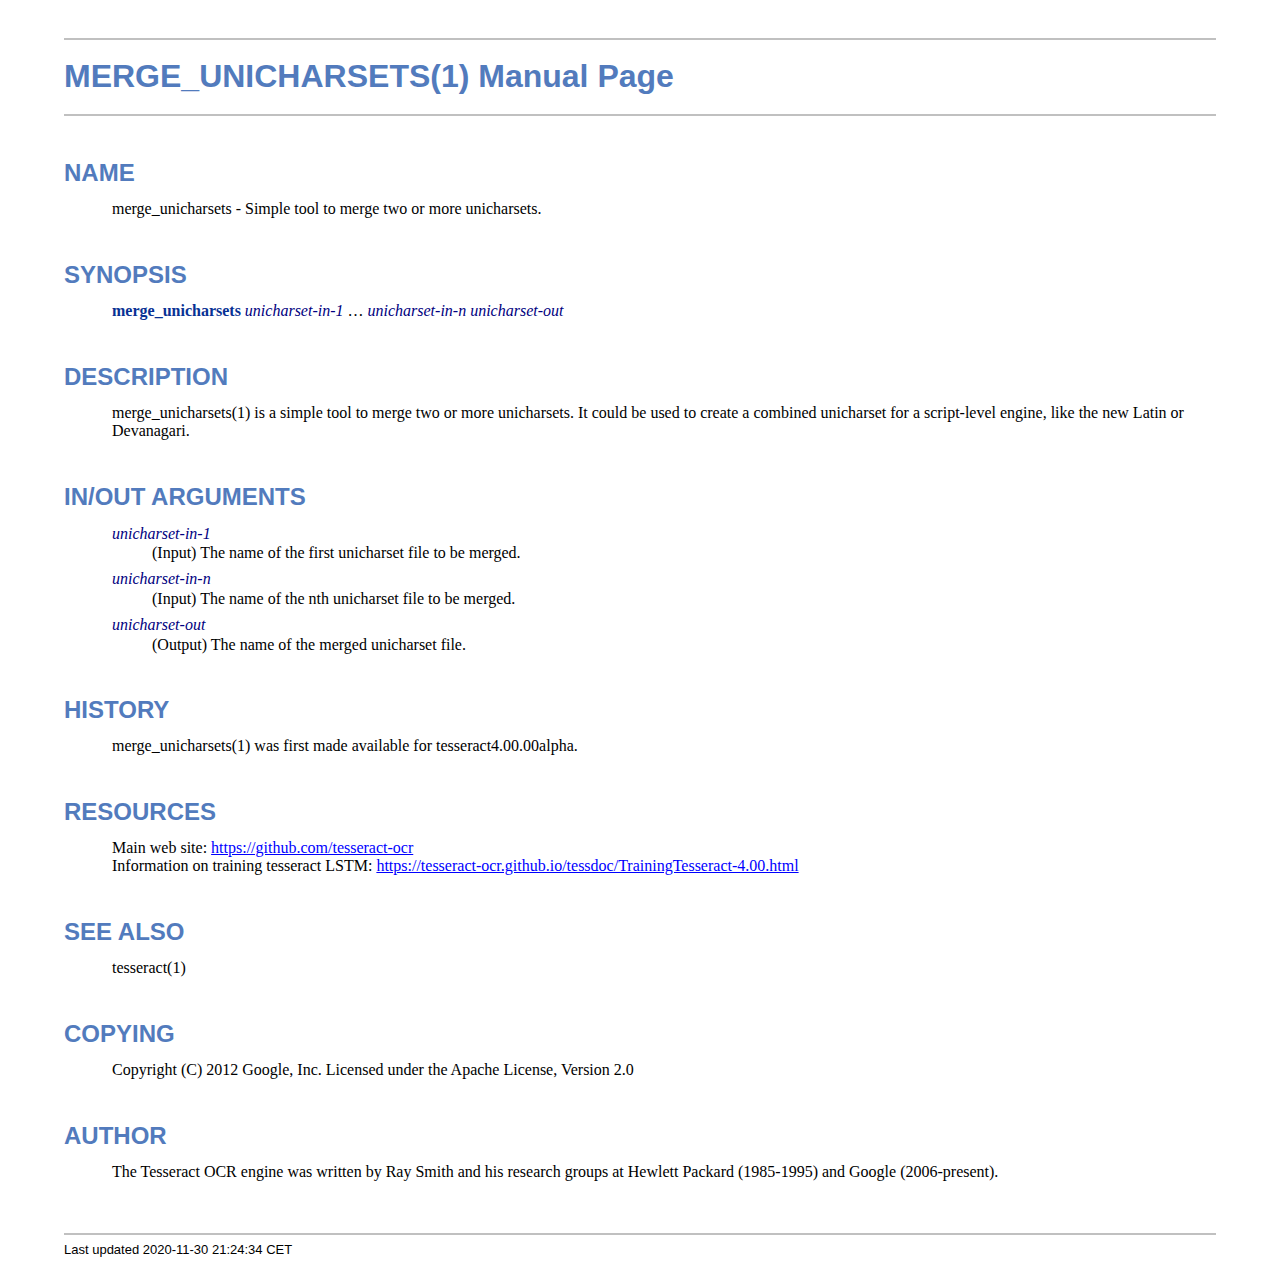
<file: Tesseract-OCR/merge_unicharsets.1.html>
<!DOCTYPE html>
<html lang="en">
<head>
<meta http-equiv="Content-Type" content="text/html; charset=UTF-8">
<meta name="generator" content="AsciiDoc 10.2.0">
<title>MERGE_UNICHARSETS(1)</title>
<style type="text/css">
/* Shared CSS for AsciiDoc xhtml11 and html5 backends */

/* Default font. */
body {
  font-family: Georgia,serif;
}

/* Title font. */
h1, h2, h3, h4, h5, h6,
div.title, caption.title,
thead, p.table.header,
#toctitle,
#author, #revnumber, #revdate, #revremark,
#footer {
  font-family: Arial,Helvetica,sans-serif;
}

body {
  margin: 1em 5% 1em 5%;
}

a {
  color: blue;
  text-decoration: underline;
}
a:visited {
  color: fuchsia;
}

em {
  font-style: italic;
  color: navy;
}

strong {
  font-weight: bold;
  color: #083194;
}

h1, h2, h3, h4, h5, h6 {
  color: #527bbd;
  margin-top: 1.2em;
  margin-bottom: 0.5em;
  line-height: 1.3;
}

h1, h2, h3 {
  border-bottom: 2px solid silver;
}
h2 {
  padding-top: 0.5em;
}
h3 {
  float: left;
}
h3 + * {
  clear: left;
}
h5 {
  font-size: 1.0em;
}

div.sectionbody {
  margin-left: 0;
}

hr {
  border: 1px solid silver;
}

p {
  margin-top: 0.5em;
  margin-bottom: 0.5em;
}

ul, ol, li > p {
  margin-top: 0;
}
ul > li     { color: #aaa; }
ul > li > * { color: black; }

.monospaced, code, pre {
  font-family: "Courier New", Courier, monospace;
  font-size: inherit;
  color: navy;
  padding: 0;
  margin: 0;
}
pre {
  white-space: pre-wrap;
}

#author {
  color: #527bbd;
  font-weight: bold;
  font-size: 1.1em;
}
#email {
}
#revnumber, #revdate, #revremark {
}

#footer {
  font-size: small;
  border-top: 2px solid silver;
  padding-top: 0.5em;
  margin-top: 4.0em;
}
#footer-text {
  float: left;
  padding-bottom: 0.5em;
}
#footer-badges {
  float: right;
  padding-bottom: 0.5em;
}

#preamble {
  margin-top: 1.5em;
  margin-bottom: 1.5em;
}
div.imageblock, div.exampleblock, div.verseblock,
div.quoteblock, div.literalblock, div.listingblock, div.sidebarblock,
div.admonitionblock {
  margin-top: 1.0em;
  margin-bottom: 1.5em;
}
div.admonitionblock {
  margin-top: 2.0em;
  margin-bottom: 2.0em;
  margin-right: 10%;
  color: #606060;
}

div.content { /* Block element content. */
  padding: 0;
}

/* Block element titles. */
div.title, caption.title {
  color: #527bbd;
  font-weight: bold;
  text-align: left;
  margin-top: 1.0em;
  margin-bottom: 0.5em;
}
div.title + * {
  margin-top: 0;
}

td div.title:first-child {
  margin-top: 0.0em;
}
div.content div.title:first-child {
  margin-top: 0.0em;
}
div.content + div.title {
  margin-top: 0.0em;
}

div.sidebarblock > div.content {
  background: #ffffee;
  border: 1px solid #dddddd;
  border-left: 4px solid #f0f0f0;
  padding: 0.5em;
}

div.listingblock > div.content {
  border: 1px solid #dddddd;
  border-left: 5px solid #f0f0f0;
  background: #f8f8f8;
  padding: 0.5em;
}

div.quoteblock, div.verseblock {
  padding-left: 1.0em;
  margin-left: 1.0em;
  margin-right: 10%;
  border-left: 5px solid #f0f0f0;
  color: #888;
}

div.quoteblock > div.attribution {
  padding-top: 0.5em;
  text-align: right;
}

div.verseblock > pre.content {
  font-family: inherit;
  font-size: inherit;
}
div.verseblock > div.attribution {
  padding-top: 0.75em;
  text-align: left;
}
/* DEPRECATED: Pre version 8.2.7 verse style literal block. */
div.verseblock + div.attribution {
  text-align: left;
}

div.admonitionblock .icon {
  vertical-align: top;
  font-size: 1.1em;
  font-weight: bold;
  text-decoration: underline;
  color: #527bbd;
  padding-right: 0.5em;
}
div.admonitionblock td.content {
  padding-left: 0.5em;
  border-left: 3px solid #dddddd;
}

div.exampleblock > div.content {
  border-left: 3px solid #dddddd;
  padding-left: 0.5em;
}

div.imageblock div.content { padding-left: 0; }
span.image img { border-style: none; vertical-align: text-bottom; }
a.image:visited { color: white; }

dl {
  margin-top: 0.8em;
  margin-bottom: 0.8em;
}
dt {
  margin-top: 0.5em;
  margin-bottom: 0;
  font-style: normal;
  color: navy;
}
dd > *:first-child {
  margin-top: 0.1em;
}

ul, ol {
    list-style-position: outside;
}
ol.arabic {
  list-style-type: decimal;
}
ol.loweralpha {
  list-style-type: lower-alpha;
}
ol.upperalpha {
  list-style-type: upper-alpha;
}
ol.lowerroman {
  list-style-type: lower-roman;
}
ol.upperroman {
  list-style-type: upper-roman;
}

div.compact ul, div.compact ol,
div.compact p, div.compact p,
div.compact div, div.compact div {
  margin-top: 0.1em;
  margin-bottom: 0.1em;
}

tfoot {
  font-weight: bold;
}
td > div.verse {
  white-space: pre;
}

div.hdlist {
  margin-top: 0.8em;
  margin-bottom: 0.8em;
}
div.hdlist tr {
  padding-bottom: 15px;
}
dt.hdlist1.strong, td.hdlist1.strong {
  font-weight: bold;
}
td.hdlist1 {
  vertical-align: top;
  font-style: normal;
  padding-right: 0.8em;
  color: navy;
}
td.hdlist2 {
  vertical-align: top;
}
div.hdlist.compact tr {
  margin: 0;
  padding-bottom: 0;
}

.comment {
  background: yellow;
}

.footnote, .footnoteref {
  font-size: 0.8em;
}

span.footnote, span.footnoteref {
  vertical-align: super;
}

#footnotes {
  margin: 20px 0 20px 0;
  padding: 7px 0 0 0;
}

#footnotes div.footnote {
  margin: 0 0 5px 0;
}

#footnotes hr {
  border: none;
  border-top: 1px solid silver;
  height: 1px;
  text-align: left;
  margin-left: 0;
  width: 20%;
  min-width: 100px;
}

div.colist td {
  padding-right: 0.5em;
  padding-bottom: 0.3em;
  vertical-align: top;
}
div.colist td img {
  margin-top: 0.3em;
}

@media print {
  #footer-badges { display: none; }
}

#toc {
  margin-bottom: 2.5em;
}

#toctitle {
  color: #527bbd;
  font-size: 1.1em;
  font-weight: bold;
  margin-top: 1.0em;
  margin-bottom: 0.1em;
}

div.toclevel0, div.toclevel1, div.toclevel2, div.toclevel3, div.toclevel4 {
  margin-top: 0;
  margin-bottom: 0;
}
div.toclevel2 {
  margin-left: 2em;
  font-size: 0.9em;
}
div.toclevel3 {
  margin-left: 4em;
  font-size: 0.9em;
}
div.toclevel4 {
  margin-left: 6em;
  font-size: 0.9em;
}

span.aqua { color: aqua; }
span.black { color: black; }
span.blue { color: blue; }
span.fuchsia { color: fuchsia; }
span.gray { color: gray; }
span.green { color: green; }
span.lime { color: lime; }
span.maroon { color: maroon; }
span.navy { color: navy; }
span.olive { color: olive; }
span.purple { color: purple; }
span.red { color: red; }
span.silver { color: silver; }
span.teal { color: teal; }
span.white { color: white; }
span.yellow { color: yellow; }

span.aqua-background { background: aqua; }
span.black-background { background: black; }
span.blue-background { background: blue; }
span.fuchsia-background { background: fuchsia; }
span.gray-background { background: gray; }
span.green-background { background: green; }
span.lime-background { background: lime; }
span.maroon-background { background: maroon; }
span.navy-background { background: navy; }
span.olive-background { background: olive; }
span.purple-background { background: purple; }
span.red-background { background: red; }
span.silver-background { background: silver; }
span.teal-background { background: teal; }
span.white-background { background: white; }
span.yellow-background { background: yellow; }

span.big { font-size: 2em; }
span.small { font-size: 0.6em; }

span.underline { text-decoration: underline; }
span.overline { text-decoration: overline; }
span.line-through { text-decoration: line-through; }

div.unbreakable { page-break-inside: avoid; }


/*
 * xhtml11 specific
 *
 * */

div.tableblock {
  margin-top: 1.0em;
  margin-bottom: 1.5em;
}
div.tableblock > table {
  border: 3px solid #527bbd;
}
thead, p.table.header {
  font-weight: bold;
  color: #527bbd;
}
p.table {
  margin-top: 0;
}
/* Because the table frame attribute is overridden by CSS in most browsers. */
div.tableblock > table[frame="void"] {
  border-style: none;
}
div.tableblock > table[frame="hsides"] {
  border-left-style: none;
  border-right-style: none;
}
div.tableblock > table[frame="vsides"] {
  border-top-style: none;
  border-bottom-style: none;
}


/*
 * html5 specific
 *
 * */

table.tableblock {
  margin-top: 1.0em;
  margin-bottom: 1.5em;
}
thead, p.tableblock.header {
  font-weight: bold;
  color: #527bbd;
}
p.tableblock {
  margin-top: 0;
}
table.tableblock {
  border-width: 3px;
  border-spacing: 0px;
  border-style: solid;
  border-color: #527bbd;
  border-collapse: collapse;
}
th.tableblock, td.tableblock {
  border-width: 1px;
  padding: 4px;
  border-style: solid;
  border-color: #527bbd;
}

table.tableblock.frame-topbot {
  border-left-style: hidden;
  border-right-style: hidden;
}
table.tableblock.frame-sides {
  border-top-style: hidden;
  border-bottom-style: hidden;
}
table.tableblock.frame-none {
  border-style: hidden;
}

th.tableblock.halign-left, td.tableblock.halign-left {
  text-align: left;
}
th.tableblock.halign-center, td.tableblock.halign-center {
  text-align: center;
}
th.tableblock.halign-right, td.tableblock.halign-right {
  text-align: right;
}

th.tableblock.valign-top, td.tableblock.valign-top {
  vertical-align: top;
}
th.tableblock.valign-middle, td.tableblock.valign-middle {
  vertical-align: middle;
}
th.tableblock.valign-bottom, td.tableblock.valign-bottom {
  vertical-align: bottom;
}


/*
 * manpage specific
 *
 * */

body.manpage h1 {
  padding-top: 0.5em;
  padding-bottom: 0.5em;
  border-top: 2px solid silver;
  border-bottom: 2px solid silver;
}
body.manpage h2 {
  border-style: none;
}
body.manpage div.sectionbody {
  margin-left: 3em;
}

@media print {
  body.manpage div#toc { display: none; }
}


</style>
<script type="text/javascript">
/*<![CDATA[*/
var asciidoc = {  // Namespace.

/////////////////////////////////////////////////////////////////////
// Table Of Contents generator
/////////////////////////////////////////////////////////////////////

/* Author: Mihai Bazon, September 2002
 * http://students.infoiasi.ro/~mishoo
 *
 * Table Of Content generator
 * Version: 0.4
 *
 * Feel free to use this script under the terms of the GNU General Public
 * License, as long as you do not remove or alter this notice.
 */

 /* modified by Troy D. Hanson, September 2006. License: GPL */
 /* modified by Stuart Rackham, 2006, 2009. License: GPL */

// toclevels = 1..4.
toc: function (toclevels) {

  function getText(el) {
    var text = "";
    for (var i = el.firstChild; i != null; i = i.nextSibling) {
      if (i.nodeType == 3 /* Node.TEXT_NODE */) // IE doesn't speak constants.
        text += i.data;
      else if (i.firstChild != null)
        text += getText(i);
    }
    return text;
  }

  function TocEntry(el, text, toclevel) {
    this.element = el;
    this.text = text;
    this.toclevel = toclevel;
  }

  function tocEntries(el, toclevels) {
    var result = new Array;
    var re = new RegExp('[hH]([1-'+(toclevels+1)+'])');
    // Function that scans the DOM tree for header elements (the DOM2
    // nodeIterator API would be a better technique but not supported by all
    // browsers).
    var iterate = function (el) {
      for (var i = el.firstChild; i != null; i = i.nextSibling) {
        if (i.nodeType == 1 /* Node.ELEMENT_NODE */) {
          var mo = re.exec(i.tagName);
          if (mo && (i.getAttribute("class") || i.getAttribute("className")) != "float") {
            result[result.length] = new TocEntry(i, getText(i), mo[1]-1);
          }
          iterate(i);
        }
      }
    }
    iterate(el);
    return result;
  }

  var toc = document.getElementById("toc");
  if (!toc) {
    return;
  }

  // Delete existing TOC entries in case we're reloading the TOC.
  var tocEntriesToRemove = [];
  var i;
  for (i = 0; i < toc.childNodes.length; i++) {
    var entry = toc.childNodes[i];
    if (entry.nodeName.toLowerCase() == 'div'
     && entry.getAttribute("class")
     && entry.getAttribute("class").match(/^toclevel/))
      tocEntriesToRemove.push(entry);
  }
  for (i = 0; i < tocEntriesToRemove.length; i++) {
    toc.removeChild(tocEntriesToRemove[i]);
  }

  // Rebuild TOC entries.
  var entries = tocEntries(document.getElementById("content"), toclevels);
  for (var i = 0; i < entries.length; ++i) {
    var entry = entries[i];
    if (entry.element.id == "")
      entry.element.id = "_toc_" + i;
    var a = document.createElement("a");
    a.href = "#" + entry.element.id;
    a.appendChild(document.createTextNode(entry.text));
    var div = document.createElement("div");
    div.appendChild(a);
    div.className = "toclevel" + entry.toclevel;
    toc.appendChild(div);
  }
  if (entries.length == 0)
    toc.parentNode.removeChild(toc);
},


/////////////////////////////////////////////////////////////////////
// Footnotes generator
/////////////////////////////////////////////////////////////////////

/* Based on footnote generation code from:
 * http://www.brandspankingnew.net/archive/2005/07/format_footnote.html
 */

footnotes: function () {
  // Delete existing footnote entries in case we're reloading the footnodes.
  var i;
  var noteholder = document.getElementById("footnotes");
  if (!noteholder) {
    return;
  }
  var entriesToRemove = [];
  for (i = 0; i < noteholder.childNodes.length; i++) {
    var entry = noteholder.childNodes[i];
    if (entry.nodeName.toLowerCase() == 'div' && entry.getAttribute("class") == "footnote")
      entriesToRemove.push(entry);
  }
  for (i = 0; i < entriesToRemove.length; i++) {
    noteholder.removeChild(entriesToRemove[i]);
  }

  // Rebuild footnote entries.
  var cont = document.getElementById("content");
  var spans = cont.getElementsByTagName("span");
  var refs = {};
  var n = 0;
  for (i=0; i<spans.length; i++) {
    if (spans[i].className == "footnote") {
      n++;
      var note = spans[i].getAttribute("data-note");
      if (!note) {
        // Use [\s\S] in place of . so multi-line matches work.
        // Because JavaScript has no s (dotall) regex flag.
        note = spans[i].innerHTML.match(/\s*\[([\s\S]*)]\s*/)[1];
        spans[i].innerHTML =
          "[<a id='_footnoteref_" + n + "' href='#_footnote_" + n +
          "' title='View footnote' class='footnote'>" + n + "</a>]";
        spans[i].setAttribute("data-note", note);
      }
      noteholder.innerHTML +=
        "<div class='footnote' id='_footnote_" + n + "'>" +
        "<a href='#_footnoteref_" + n + "' title='Return to text'>" +
        n + "</a>. " + note + "</div>";
      var id =spans[i].getAttribute("id");
      if (id != null) refs["#"+id] = n;
    }
  }
  if (n == 0)
    noteholder.parentNode.removeChild(noteholder);
  else {
    // Process footnoterefs.
    for (i=0; i<spans.length; i++) {
      if (spans[i].className == "footnoteref") {
        var href = spans[i].getElementsByTagName("a")[0].getAttribute("href");
        href = href.match(/#.*/)[0];  // Because IE return full URL.
        n = refs[href];
        spans[i].innerHTML =
          "[<a href='#_footnote_" + n +
          "' title='View footnote' class='footnote'>" + n + "</a>]";
      }
    }
  }
},

install: function(toclevels) {
  var timerId;

  function reinstall() {
    asciidoc.footnotes();
    if (toclevels) {
      asciidoc.toc(toclevels);
    }
  }

  function reinstallAndRemoveTimer() {
    clearInterval(timerId);
    reinstall();
  }

  timerId = setInterval(reinstall, 500);
  if (document.addEventListener)
    document.addEventListener("DOMContentLoaded", reinstallAndRemoveTimer, false);
  else
    window.onload = reinstallAndRemoveTimer;
}

}
asciidoc.install();
/*]]>*/
</script>
</head>
<body class="manpage">
<div id="header">
<h1>
MERGE_UNICHARSETS(1) Manual Page
</h1>
<h2>NAME</h2>
<div class="sectionbody">
<p>merge_unicharsets -
   Simple tool to merge two or more unicharsets.
</p>
</div>
</div>
<div id="content">
<div class="sect1">
<h2 id="_synopsis">SYNOPSIS</h2>
<div class="sectionbody">
<div class="paragraph"><p><strong>merge_unicharsets</strong> <em>unicharset-in-1</em> &#8230; <em>unicharset-in-n</em> <em>unicharset-out</em></p></div>
</div>
</div>
<div class="sect1">
<h2 id="_description">DESCRIPTION</h2>
<div class="sectionbody">
<div class="paragraph"><p>merge_unicharsets(1) is a simple tool to merge two or more unicharsets.
It could be used to create a combined unicharset for a script-level engine,
like the new Latin or Devanagari.</p></div>
</div>
</div>
<div class="sect1">
<h2 id="_in_out_arguments">IN/OUT ARGUMENTS</h2>
<div class="sectionbody">
<div class="dlist"><dl>
<dt class="hdlist1">
<em>unicharset-in-1</em>
</dt>
<dd>
<p>
        (Input) The name of the first unicharset file to be merged.
</p>
</dd>
<dt class="hdlist1">
<em>unicharset-in-n</em>
</dt>
<dd>
<p>
        (Input) The name of the nth unicharset file to be merged.
</p>
</dd>
<dt class="hdlist1">
<em>unicharset-out</em>
</dt>
<dd>
<p>
        (Output) The name of the merged unicharset file.
</p>
</dd>
</dl></div>
</div>
</div>
<div class="sect1">
<h2 id="_history">HISTORY</h2>
<div class="sectionbody">
<div class="paragraph"><p>merge_unicharsets(1) was first made available for tesseract4.00.00alpha.</p></div>
</div>
</div>
<div class="sect1">
<h2 id="_resources">RESOURCES</h2>
<div class="sectionbody">
<div class="paragraph"><p>Main web site: <a href="https://github.com/tesseract-ocr">https://github.com/tesseract-ocr</a><br>
Information on training tesseract LSTM: <a href="https://tesseract-ocr.github.io/tessdoc/TrainingTesseract-4.00.html">https://tesseract-ocr.github.io/tessdoc/TrainingTesseract-4.00.html</a></p></div>
</div>
</div>
<div class="sect1">
<h2 id="_see_also">SEE ALSO</h2>
<div class="sectionbody">
<div class="paragraph"><p>tesseract(1)</p></div>
</div>
</div>
<div class="sect1">
<h2 id="_copying">COPYING</h2>
<div class="sectionbody">
<div class="paragraph"><p>Copyright (C) 2012 Google, Inc.
Licensed under the Apache License, Version 2.0</p></div>
</div>
</div>
<div class="sect1">
<h2 id="_author">AUTHOR</h2>
<div class="sectionbody">
<div class="paragraph"><p>The Tesseract OCR engine was written by Ray Smith and his research groups
at Hewlett Packard (1985-1995) and Google (2006-present).</p></div>
</div>
</div>
</div>
<div id="footnotes"><hr></div>
<div id="footer">
<div id="footer-text">
Last updated
 2020-11-30 21:24:34 CET
</div>
</div>
</body>
</html>
</file>
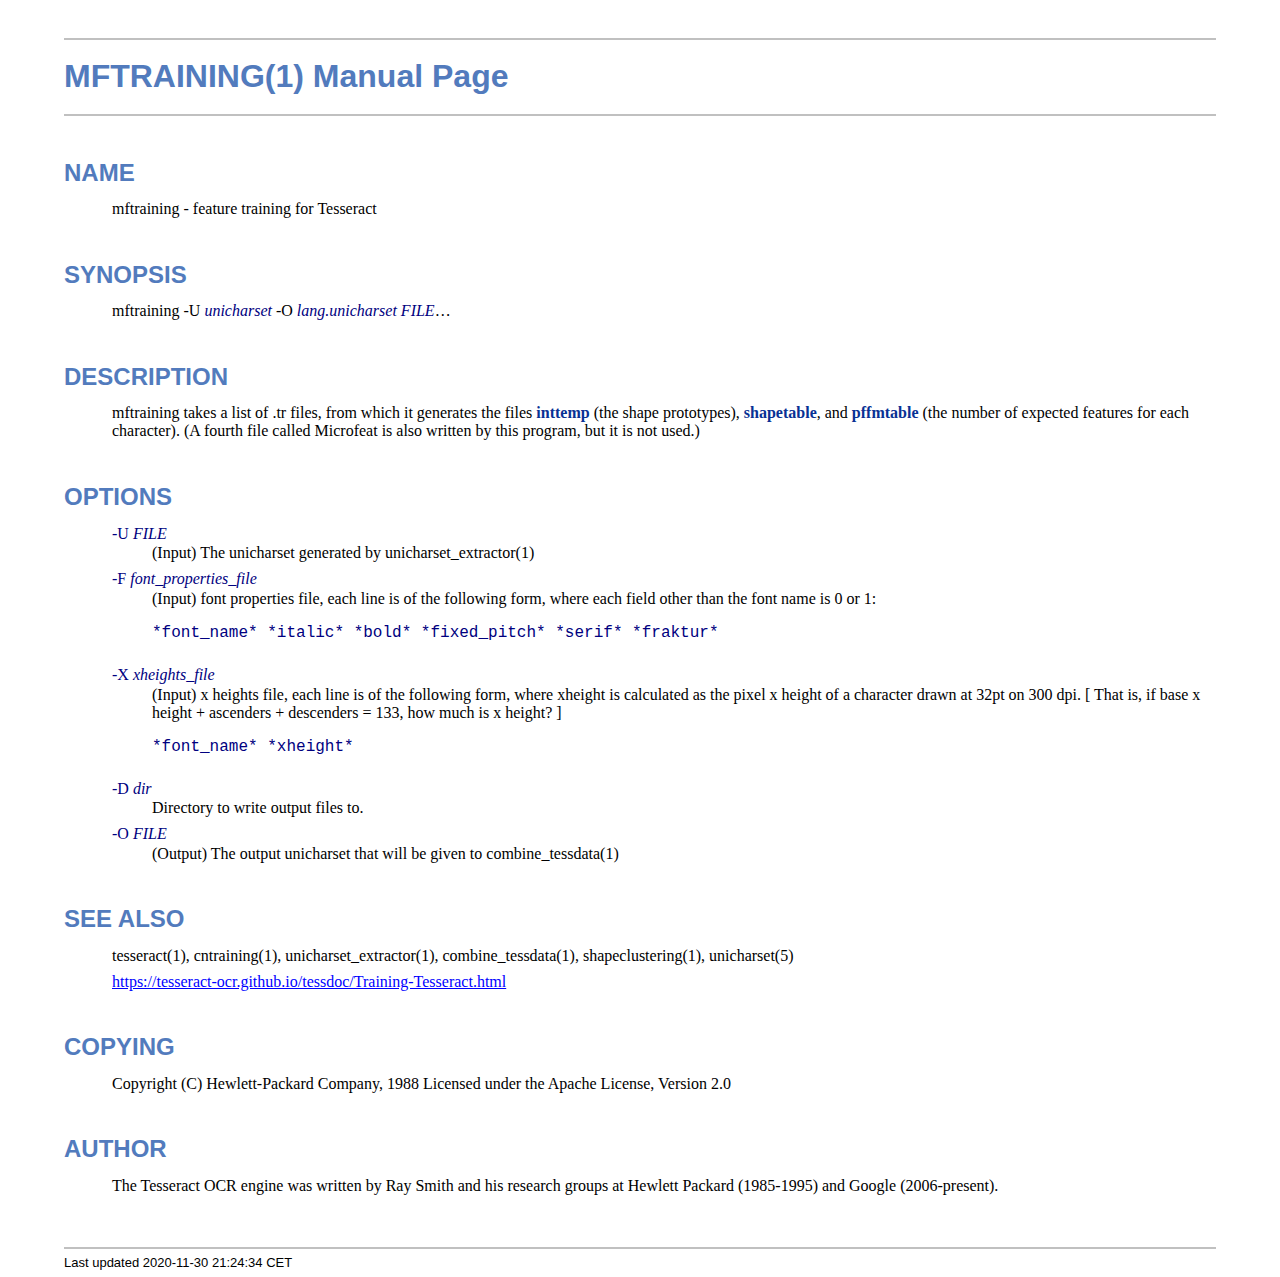
<file: Tesseract-OCR/mftraining.1.html>
<!DOCTYPE html>
<html lang="en">
<head>
<meta http-equiv="Content-Type" content="text/html; charset=UTF-8">
<meta name="generator" content="AsciiDoc 10.2.0">
<title>MFTRAINING(1)</title>
<style type="text/css">
/* Shared CSS for AsciiDoc xhtml11 and html5 backends */

/* Default font. */
body {
  font-family: Georgia,serif;
}

/* Title font. */
h1, h2, h3, h4, h5, h6,
div.title, caption.title,
thead, p.table.header,
#toctitle,
#author, #revnumber, #revdate, #revremark,
#footer {
  font-family: Arial,Helvetica,sans-serif;
}

body {
  margin: 1em 5% 1em 5%;
}

a {
  color: blue;
  text-decoration: underline;
}
a:visited {
  color: fuchsia;
}

em {
  font-style: italic;
  color: navy;
}

strong {
  font-weight: bold;
  color: #083194;
}

h1, h2, h3, h4, h5, h6 {
  color: #527bbd;
  margin-top: 1.2em;
  margin-bottom: 0.5em;
  line-height: 1.3;
}

h1, h2, h3 {
  border-bottom: 2px solid silver;
}
h2 {
  padding-top: 0.5em;
}
h3 {
  float: left;
}
h3 + * {
  clear: left;
}
h5 {
  font-size: 1.0em;
}

div.sectionbody {
  margin-left: 0;
}

hr {
  border: 1px solid silver;
}

p {
  margin-top: 0.5em;
  margin-bottom: 0.5em;
}

ul, ol, li > p {
  margin-top: 0;
}
ul > li     { color: #aaa; }
ul > li > * { color: black; }

.monospaced, code, pre {
  font-family: "Courier New", Courier, monospace;
  font-size: inherit;
  color: navy;
  padding: 0;
  margin: 0;
}
pre {
  white-space: pre-wrap;
}

#author {
  color: #527bbd;
  font-weight: bold;
  font-size: 1.1em;
}
#email {
}
#revnumber, #revdate, #revremark {
}

#footer {
  font-size: small;
  border-top: 2px solid silver;
  padding-top: 0.5em;
  margin-top: 4.0em;
}
#footer-text {
  float: left;
  padding-bottom: 0.5em;
}
#footer-badges {
  float: right;
  padding-bottom: 0.5em;
}

#preamble {
  margin-top: 1.5em;
  margin-bottom: 1.5em;
}
div.imageblock, div.exampleblock, div.verseblock,
div.quoteblock, div.literalblock, div.listingblock, div.sidebarblock,
div.admonitionblock {
  margin-top: 1.0em;
  margin-bottom: 1.5em;
}
div.admonitionblock {
  margin-top: 2.0em;
  margin-bottom: 2.0em;
  margin-right: 10%;
  color: #606060;
}

div.content { /* Block element content. */
  padding: 0;
}

/* Block element titles. */
div.title, caption.title {
  color: #527bbd;
  font-weight: bold;
  text-align: left;
  margin-top: 1.0em;
  margin-bottom: 0.5em;
}
div.title + * {
  margin-top: 0;
}

td div.title:first-child {
  margin-top: 0.0em;
}
div.content div.title:first-child {
  margin-top: 0.0em;
}
div.content + div.title {
  margin-top: 0.0em;
}

div.sidebarblock > div.content {
  background: #ffffee;
  border: 1px solid #dddddd;
  border-left: 4px solid #f0f0f0;
  padding: 0.5em;
}

div.listingblock > div.content {
  border: 1px solid #dddddd;
  border-left: 5px solid #f0f0f0;
  background: #f8f8f8;
  padding: 0.5em;
}

div.quoteblock, div.verseblock {
  padding-left: 1.0em;
  margin-left: 1.0em;
  margin-right: 10%;
  border-left: 5px solid #f0f0f0;
  color: #888;
}

div.quoteblock > div.attribution {
  padding-top: 0.5em;
  text-align: right;
}

div.verseblock > pre.content {
  font-family: inherit;
  font-size: inherit;
}
div.verseblock > div.attribution {
  padding-top: 0.75em;
  text-align: left;
}
/* DEPRECATED: Pre version 8.2.7 verse style literal block. */
div.verseblock + div.attribution {
  text-align: left;
}

div.admonitionblock .icon {
  vertical-align: top;
  font-size: 1.1em;
  font-weight: bold;
  text-decoration: underline;
  color: #527bbd;
  padding-right: 0.5em;
}
div.admonitionblock td.content {
  padding-left: 0.5em;
  border-left: 3px solid #dddddd;
}

div.exampleblock > div.content {
  border-left: 3px solid #dddddd;
  padding-left: 0.5em;
}

div.imageblock div.content { padding-left: 0; }
span.image img { border-style: none; vertical-align: text-bottom; }
a.image:visited { color: white; }

dl {
  margin-top: 0.8em;
  margin-bottom: 0.8em;
}
dt {
  margin-top: 0.5em;
  margin-bottom: 0;
  font-style: normal;
  color: navy;
}
dd > *:first-child {
  margin-top: 0.1em;
}

ul, ol {
    list-style-position: outside;
}
ol.arabic {
  list-style-type: decimal;
}
ol.loweralpha {
  list-style-type: lower-alpha;
}
ol.upperalpha {
  list-style-type: upper-alpha;
}
ol.lowerroman {
  list-style-type: lower-roman;
}
ol.upperroman {
  list-style-type: upper-roman;
}

div.compact ul, div.compact ol,
div.compact p, div.compact p,
div.compact div, div.compact div {
  margin-top: 0.1em;
  margin-bottom: 0.1em;
}

tfoot {
  font-weight: bold;
}
td > div.verse {
  white-space: pre;
}

div.hdlist {
  margin-top: 0.8em;
  margin-bottom: 0.8em;
}
div.hdlist tr {
  padding-bottom: 15px;
}
dt.hdlist1.strong, td.hdlist1.strong {
  font-weight: bold;
}
td.hdlist1 {
  vertical-align: top;
  font-style: normal;
  padding-right: 0.8em;
  color: navy;
}
td.hdlist2 {
  vertical-align: top;
}
div.hdlist.compact tr {
  margin: 0;
  padding-bottom: 0;
}

.comment {
  background: yellow;
}

.footnote, .footnoteref {
  font-size: 0.8em;
}

span.footnote, span.footnoteref {
  vertical-align: super;
}

#footnotes {
  margin: 20px 0 20px 0;
  padding: 7px 0 0 0;
}

#footnotes div.footnote {
  margin: 0 0 5px 0;
}

#footnotes hr {
  border: none;
  border-top: 1px solid silver;
  height: 1px;
  text-align: left;
  margin-left: 0;
  width: 20%;
  min-width: 100px;
}

div.colist td {
  padding-right: 0.5em;
  padding-bottom: 0.3em;
  vertical-align: top;
}
div.colist td img {
  margin-top: 0.3em;
}

@media print {
  #footer-badges { display: none; }
}

#toc {
  margin-bottom: 2.5em;
}

#toctitle {
  color: #527bbd;
  font-size: 1.1em;
  font-weight: bold;
  margin-top: 1.0em;
  margin-bottom: 0.1em;
}

div.toclevel0, div.toclevel1, div.toclevel2, div.toclevel3, div.toclevel4 {
  margin-top: 0;
  margin-bottom: 0;
}
div.toclevel2 {
  margin-left: 2em;
  font-size: 0.9em;
}
div.toclevel3 {
  margin-left: 4em;
  font-size: 0.9em;
}
div.toclevel4 {
  margin-left: 6em;
  font-size: 0.9em;
}

span.aqua { color: aqua; }
span.black { color: black; }
span.blue { color: blue; }
span.fuchsia { color: fuchsia; }
span.gray { color: gray; }
span.green { color: green; }
span.lime { color: lime; }
span.maroon { color: maroon; }
span.navy { color: navy; }
span.olive { color: olive; }
span.purple { color: purple; }
span.red { color: red; }
span.silver { color: silver; }
span.teal { color: teal; }
span.white { color: white; }
span.yellow { color: yellow; }

span.aqua-background { background: aqua; }
span.black-background { background: black; }
span.blue-background { background: blue; }
span.fuchsia-background { background: fuchsia; }
span.gray-background { background: gray; }
span.green-background { background: green; }
span.lime-background { background: lime; }
span.maroon-background { background: maroon; }
span.navy-background { background: navy; }
span.olive-background { background: olive; }
span.purple-background { background: purple; }
span.red-background { background: red; }
span.silver-background { background: silver; }
span.teal-background { background: teal; }
span.white-background { background: white; }
span.yellow-background { background: yellow; }

span.big { font-size: 2em; }
span.small { font-size: 0.6em; }

span.underline { text-decoration: underline; }
span.overline { text-decoration: overline; }
span.line-through { text-decoration: line-through; }

div.unbreakable { page-break-inside: avoid; }


/*
 * xhtml11 specific
 *
 * */

div.tableblock {
  margin-top: 1.0em;
  margin-bottom: 1.5em;
}
div.tableblock > table {
  border: 3px solid #527bbd;
}
thead, p.table.header {
  font-weight: bold;
  color: #527bbd;
}
p.table {
  margin-top: 0;
}
/* Because the table frame attribute is overridden by CSS in most browsers. */
div.tableblock > table[frame="void"] {
  border-style: none;
}
div.tableblock > table[frame="hsides"] {
  border-left-style: none;
  border-right-style: none;
}
div.tableblock > table[frame="vsides"] {
  border-top-style: none;
  border-bottom-style: none;
}


/*
 * html5 specific
 *
 * */

table.tableblock {
  margin-top: 1.0em;
  margin-bottom: 1.5em;
}
thead, p.tableblock.header {
  font-weight: bold;
  color: #527bbd;
}
p.tableblock {
  margin-top: 0;
}
table.tableblock {
  border-width: 3px;
  border-spacing: 0px;
  border-style: solid;
  border-color: #527bbd;
  border-collapse: collapse;
}
th.tableblock, td.tableblock {
  border-width: 1px;
  padding: 4px;
  border-style: solid;
  border-color: #527bbd;
}

table.tableblock.frame-topbot {
  border-left-style: hidden;
  border-right-style: hidden;
}
table.tableblock.frame-sides {
  border-top-style: hidden;
  border-bottom-style: hidden;
}
table.tableblock.frame-none {
  border-style: hidden;
}

th.tableblock.halign-left, td.tableblock.halign-left {
  text-align: left;
}
th.tableblock.halign-center, td.tableblock.halign-center {
  text-align: center;
}
th.tableblock.halign-right, td.tableblock.halign-right {
  text-align: right;
}

th.tableblock.valign-top, td.tableblock.valign-top {
  vertical-align: top;
}
th.tableblock.valign-middle, td.tableblock.valign-middle {
  vertical-align: middle;
}
th.tableblock.valign-bottom, td.tableblock.valign-bottom {
  vertical-align: bottom;
}


/*
 * manpage specific
 *
 * */

body.manpage h1 {
  padding-top: 0.5em;
  padding-bottom: 0.5em;
  border-top: 2px solid silver;
  border-bottom: 2px solid silver;
}
body.manpage h2 {
  border-style: none;
}
body.manpage div.sectionbody {
  margin-left: 3em;
}

@media print {
  body.manpage div#toc { display: none; }
}


</style>
<script type="text/javascript">
/*<![CDATA[*/
var asciidoc = {  // Namespace.

/////////////////////////////////////////////////////////////////////
// Table Of Contents generator
/////////////////////////////////////////////////////////////////////

/* Author: Mihai Bazon, September 2002
 * http://students.infoiasi.ro/~mishoo
 *
 * Table Of Content generator
 * Version: 0.4
 *
 * Feel free to use this script under the terms of the GNU General Public
 * License, as long as you do not remove or alter this notice.
 */

 /* modified by Troy D. Hanson, September 2006. License: GPL */
 /* modified by Stuart Rackham, 2006, 2009. License: GPL */

// toclevels = 1..4.
toc: function (toclevels) {

  function getText(el) {
    var text = "";
    for (var i = el.firstChild; i != null; i = i.nextSibling) {
      if (i.nodeType == 3 /* Node.TEXT_NODE */) // IE doesn't speak constants.
        text += i.data;
      else if (i.firstChild != null)
        text += getText(i);
    }
    return text;
  }

  function TocEntry(el, text, toclevel) {
    this.element = el;
    this.text = text;
    this.toclevel = toclevel;
  }

  function tocEntries(el, toclevels) {
    var result = new Array;
    var re = new RegExp('[hH]([1-'+(toclevels+1)+'])');
    // Function that scans the DOM tree for header elements (the DOM2
    // nodeIterator API would be a better technique but not supported by all
    // browsers).
    var iterate = function (el) {
      for (var i = el.firstChild; i != null; i = i.nextSibling) {
        if (i.nodeType == 1 /* Node.ELEMENT_NODE */) {
          var mo = re.exec(i.tagName);
          if (mo && (i.getAttribute("class") || i.getAttribute("className")) != "float") {
            result[result.length] = new TocEntry(i, getText(i), mo[1]-1);
          }
          iterate(i);
        }
      }
    }
    iterate(el);
    return result;
  }

  var toc = document.getElementById("toc");
  if (!toc) {
    return;
  }

  // Delete existing TOC entries in case we're reloading the TOC.
  var tocEntriesToRemove = [];
  var i;
  for (i = 0; i < toc.childNodes.length; i++) {
    var entry = toc.childNodes[i];
    if (entry.nodeName.toLowerCase() == 'div'
     && entry.getAttribute("class")
     && entry.getAttribute("class").match(/^toclevel/))
      tocEntriesToRemove.push(entry);
  }
  for (i = 0; i < tocEntriesToRemove.length; i++) {
    toc.removeChild(tocEntriesToRemove[i]);
  }

  // Rebuild TOC entries.
  var entries = tocEntries(document.getElementById("content"), toclevels);
  for (var i = 0; i < entries.length; ++i) {
    var entry = entries[i];
    if (entry.element.id == "")
      entry.element.id = "_toc_" + i;
    var a = document.createElement("a");
    a.href = "#" + entry.element.id;
    a.appendChild(document.createTextNode(entry.text));
    var div = document.createElement("div");
    div.appendChild(a);
    div.className = "toclevel" + entry.toclevel;
    toc.appendChild(div);
  }
  if (entries.length == 0)
    toc.parentNode.removeChild(toc);
},


/////////////////////////////////////////////////////////////////////
// Footnotes generator
/////////////////////////////////////////////////////////////////////

/* Based on footnote generation code from:
 * http://www.brandspankingnew.net/archive/2005/07/format_footnote.html
 */

footnotes: function () {
  // Delete existing footnote entries in case we're reloading the footnodes.
  var i;
  var noteholder = document.getElementById("footnotes");
  if (!noteholder) {
    return;
  }
  var entriesToRemove = [];
  for (i = 0; i < noteholder.childNodes.length; i++) {
    var entry = noteholder.childNodes[i];
    if (entry.nodeName.toLowerCase() == 'div' && entry.getAttribute("class") == "footnote")
      entriesToRemove.push(entry);
  }
  for (i = 0; i < entriesToRemove.length; i++) {
    noteholder.removeChild(entriesToRemove[i]);
  }

  // Rebuild footnote entries.
  var cont = document.getElementById("content");
  var spans = cont.getElementsByTagName("span");
  var refs = {};
  var n = 0;
  for (i=0; i<spans.length; i++) {
    if (spans[i].className == "footnote") {
      n++;
      var note = spans[i].getAttribute("data-note");
      if (!note) {
        // Use [\s\S] in place of . so multi-line matches work.
        // Because JavaScript has no s (dotall) regex flag.
        note = spans[i].innerHTML.match(/\s*\[([\s\S]*)]\s*/)[1];
        spans[i].innerHTML =
          "[<a id='_footnoteref_" + n + "' href='#_footnote_" + n +
          "' title='View footnote' class='footnote'>" + n + "</a>]";
        spans[i].setAttribute("data-note", note);
      }
      noteholder.innerHTML +=
        "<div class='footnote' id='_footnote_" + n + "'>" +
        "<a href='#_footnoteref_" + n + "' title='Return to text'>" +
        n + "</a>. " + note + "</div>";
      var id =spans[i].getAttribute("id");
      if (id != null) refs["#"+id] = n;
    }
  }
  if (n == 0)
    noteholder.parentNode.removeChild(noteholder);
  else {
    // Process footnoterefs.
    for (i=0; i<spans.length; i++) {
      if (spans[i].className == "footnoteref") {
        var href = spans[i].getElementsByTagName("a")[0].getAttribute("href");
        href = href.match(/#.*/)[0];  // Because IE return full URL.
        n = refs[href];
        spans[i].innerHTML =
          "[<a href='#_footnote_" + n +
          "' title='View footnote' class='footnote'>" + n + "</a>]";
      }
    }
  }
},

install: function(toclevels) {
  var timerId;

  function reinstall() {
    asciidoc.footnotes();
    if (toclevels) {
      asciidoc.toc(toclevels);
    }
  }

  function reinstallAndRemoveTimer() {
    clearInterval(timerId);
    reinstall();
  }

  timerId = setInterval(reinstall, 500);
  if (document.addEventListener)
    document.addEventListener("DOMContentLoaded", reinstallAndRemoveTimer, false);
  else
    window.onload = reinstallAndRemoveTimer;
}

}
asciidoc.install();
/*]]>*/
</script>
</head>
<body class="manpage">
<div id="header">
<h1>
MFTRAINING(1) Manual Page
</h1>
<h2>NAME</h2>
<div class="sectionbody">
<p>mftraining -
   feature training for Tesseract
</p>
</div>
</div>
<div id="content">
<div class="sect1">
<h2 id="_synopsis">SYNOPSIS</h2>
<div class="sectionbody">
<div class="paragraph"><p>mftraining -U <em>unicharset</em> -O <em>lang.unicharset</em> <em>FILE</em>&#8230;</p></div>
</div>
</div>
<div class="sect1">
<h2 id="_description">DESCRIPTION</h2>
<div class="sectionbody">
<div class="paragraph"><p>mftraining takes a list of .tr files, from which it generates the
files <strong>inttemp</strong> (the shape prototypes), <strong>shapetable</strong>, and <strong>pffmtable</strong>
(the number of expected features for each character).  (A fourth file
called Microfeat is also written by this program, but it is not used.)</p></div>
</div>
</div>
<div class="sect1">
<h2 id="_options">OPTIONS</h2>
<div class="sectionbody">
<div class="dlist"><dl>
<dt class="hdlist1">
-U <em>FILE</em>
</dt>
<dd>
<p>
        (Input) The unicharset generated by unicharset_extractor(1)
</p>
</dd>
<dt class="hdlist1">
-F <em>font_properties_file</em>
</dt>
<dd>
<p>
        (Input) font properties file, each line is of the following form, where each field other than the font name is 0 or 1:
</p>
<div class="literalblock">
<div class="content monospaced">
<pre>*font_name* *italic* *bold* *fixed_pitch* *serif* *fraktur*</pre>
</div></div>
</dd>
<dt class="hdlist1">
-X <em>xheights_file</em>
</dt>
<dd>
<p>
        (Input) x heights file, each line is of the following form, where xheight is calculated as the pixel x height of a character drawn at 32pt on 300 dpi. [ That is, if base x height + ascenders + descenders = 133, how much is x height? ]
</p>
<div class="literalblock">
<div class="content monospaced">
<pre>*font_name* *xheight*</pre>
</div></div>
</dd>
<dt class="hdlist1">
-D <em>dir</em>
</dt>
<dd>
<p>
        Directory to write output files to.
</p>
</dd>
<dt class="hdlist1">
-O <em>FILE</em>
</dt>
<dd>
<p>
        (Output) The output unicharset that will be given to combine_tessdata(1)
</p>
</dd>
</dl></div>
</div>
</div>
<div class="sect1">
<h2 id="_see_also">SEE ALSO</h2>
<div class="sectionbody">
<div class="paragraph"><p>tesseract(1), cntraining(1), unicharset_extractor(1), combine_tessdata(1),
shapeclustering(1), unicharset(5)</p></div>
<div class="paragraph"><p><a href="https://tesseract-ocr.github.io/tessdoc/Training-Tesseract.html">https://tesseract-ocr.github.io/tessdoc/Training-Tesseract.html</a></p></div>
</div>
</div>
<div class="sect1">
<h2 id="_copying">COPYING</h2>
<div class="sectionbody">
<div class="paragraph"><p>Copyright (C) Hewlett-Packard Company, 1988
Licensed under the Apache License, Version 2.0</p></div>
</div>
</div>
<div class="sect1">
<h2 id="_author">AUTHOR</h2>
<div class="sectionbody">
<div class="paragraph"><p>The Tesseract OCR engine was written by Ray Smith and his research groups
at Hewlett Packard (1985-1995) and Google (2006-present).</p></div>
</div>
</div>
</div>
<div id="footnotes"><hr></div>
<div id="footer">
<div id="footer-text">
Last updated
 2020-11-30 21:24:34 CET
</div>
</div>
</body>
</html>
</file>
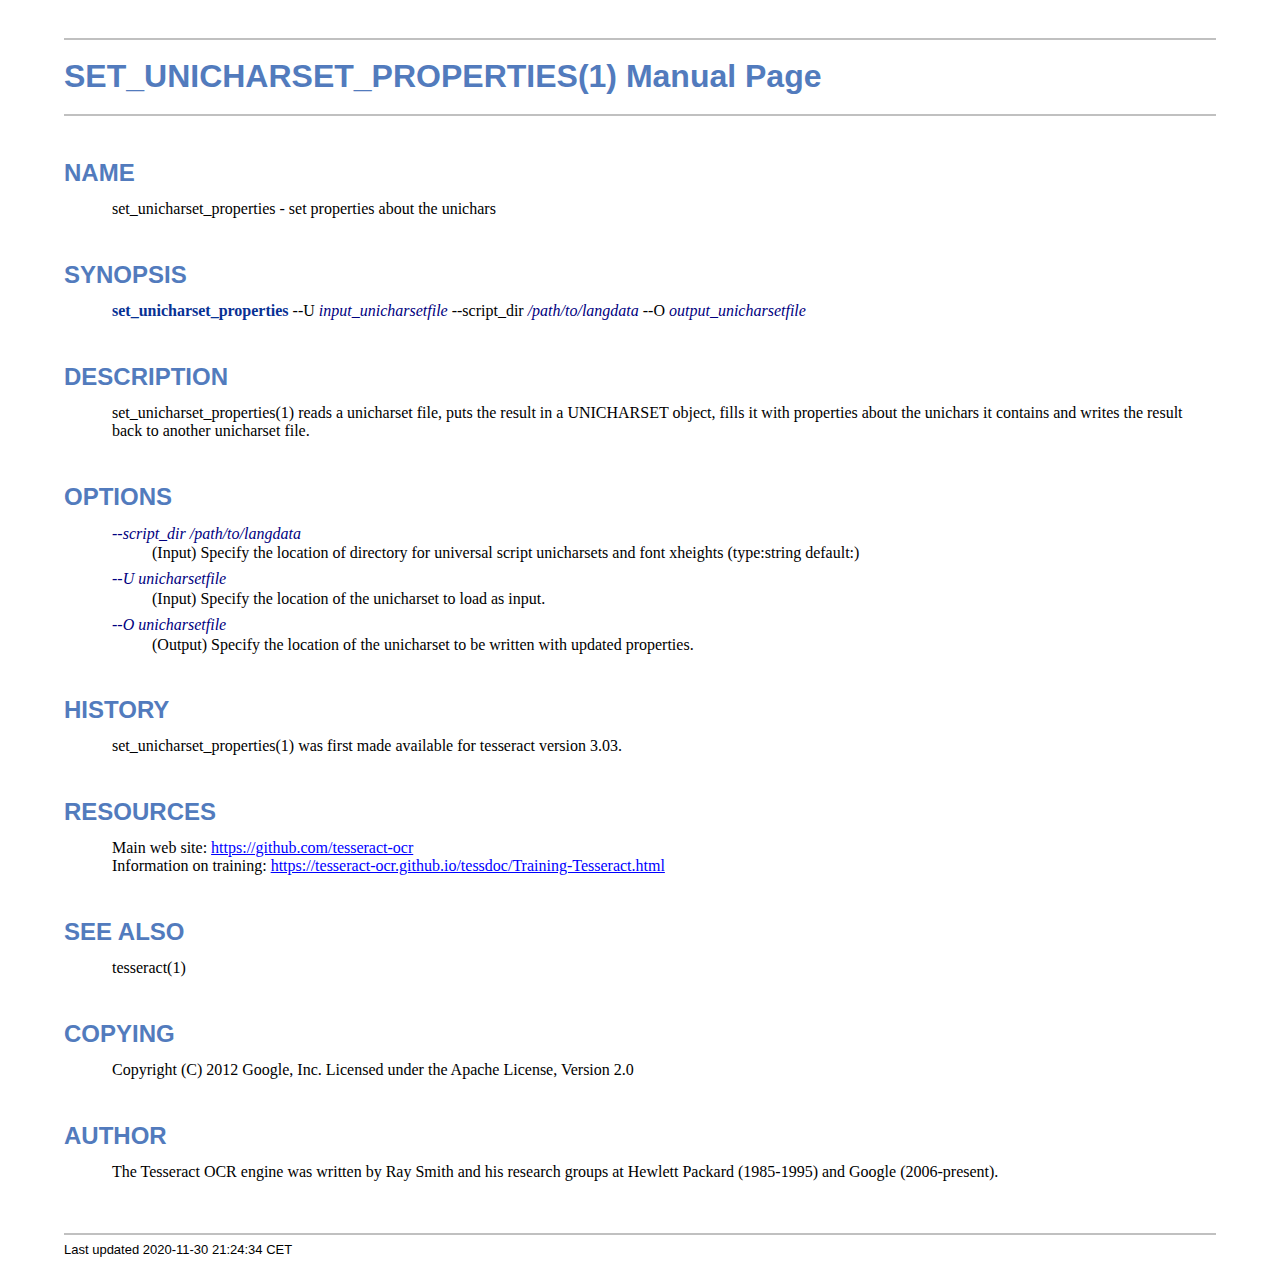
<file: Tesseract-OCR/set_unicharset_properties.1.html>
<!DOCTYPE html>
<html lang="en">
<head>
<meta http-equiv="Content-Type" content="text/html; charset=UTF-8">
<meta name="generator" content="AsciiDoc 10.2.0">
<title>SET_UNICHARSET_PROPERTIES(1)</title>
<style type="text/css">
/* Shared CSS for AsciiDoc xhtml11 and html5 backends */

/* Default font. */
body {
  font-family: Georgia,serif;
}

/* Title font. */
h1, h2, h3, h4, h5, h6,
div.title, caption.title,
thead, p.table.header,
#toctitle,
#author, #revnumber, #revdate, #revremark,
#footer {
  font-family: Arial,Helvetica,sans-serif;
}

body {
  margin: 1em 5% 1em 5%;
}

a {
  color: blue;
  text-decoration: underline;
}
a:visited {
  color: fuchsia;
}

em {
  font-style: italic;
  color: navy;
}

strong {
  font-weight: bold;
  color: #083194;
}

h1, h2, h3, h4, h5, h6 {
  color: #527bbd;
  margin-top: 1.2em;
  margin-bottom: 0.5em;
  line-height: 1.3;
}

h1, h2, h3 {
  border-bottom: 2px solid silver;
}
h2 {
  padding-top: 0.5em;
}
h3 {
  float: left;
}
h3 + * {
  clear: left;
}
h5 {
  font-size: 1.0em;
}

div.sectionbody {
  margin-left: 0;
}

hr {
  border: 1px solid silver;
}

p {
  margin-top: 0.5em;
  margin-bottom: 0.5em;
}

ul, ol, li > p {
  margin-top: 0;
}
ul > li     { color: #aaa; }
ul > li > * { color: black; }

.monospaced, code, pre {
  font-family: "Courier New", Courier, monospace;
  font-size: inherit;
  color: navy;
  padding: 0;
  margin: 0;
}
pre {
  white-space: pre-wrap;
}

#author {
  color: #527bbd;
  font-weight: bold;
  font-size: 1.1em;
}
#email {
}
#revnumber, #revdate, #revremark {
}

#footer {
  font-size: small;
  border-top: 2px solid silver;
  padding-top: 0.5em;
  margin-top: 4.0em;
}
#footer-text {
  float: left;
  padding-bottom: 0.5em;
}
#footer-badges {
  float: right;
  padding-bottom: 0.5em;
}

#preamble {
  margin-top: 1.5em;
  margin-bottom: 1.5em;
}
div.imageblock, div.exampleblock, div.verseblock,
div.quoteblock, div.literalblock, div.listingblock, div.sidebarblock,
div.admonitionblock {
  margin-top: 1.0em;
  margin-bottom: 1.5em;
}
div.admonitionblock {
  margin-top: 2.0em;
  margin-bottom: 2.0em;
  margin-right: 10%;
  color: #606060;
}

div.content { /* Block element content. */
  padding: 0;
}

/* Block element titles. */
div.title, caption.title {
  color: #527bbd;
  font-weight: bold;
  text-align: left;
  margin-top: 1.0em;
  margin-bottom: 0.5em;
}
div.title + * {
  margin-top: 0;
}

td div.title:first-child {
  margin-top: 0.0em;
}
div.content div.title:first-child {
  margin-top: 0.0em;
}
div.content + div.title {
  margin-top: 0.0em;
}

div.sidebarblock > div.content {
  background: #ffffee;
  border: 1px solid #dddddd;
  border-left: 4px solid #f0f0f0;
  padding: 0.5em;
}

div.listingblock > div.content {
  border: 1px solid #dddddd;
  border-left: 5px solid #f0f0f0;
  background: #f8f8f8;
  padding: 0.5em;
}

div.quoteblock, div.verseblock {
  padding-left: 1.0em;
  margin-left: 1.0em;
  margin-right: 10%;
  border-left: 5px solid #f0f0f0;
  color: #888;
}

div.quoteblock > div.attribution {
  padding-top: 0.5em;
  text-align: right;
}

div.verseblock > pre.content {
  font-family: inherit;
  font-size: inherit;
}
div.verseblock > div.attribution {
  padding-top: 0.75em;
  text-align: left;
}
/* DEPRECATED: Pre version 8.2.7 verse style literal block. */
div.verseblock + div.attribution {
  text-align: left;
}

div.admonitionblock .icon {
  vertical-align: top;
  font-size: 1.1em;
  font-weight: bold;
  text-decoration: underline;
  color: #527bbd;
  padding-right: 0.5em;
}
div.admonitionblock td.content {
  padding-left: 0.5em;
  border-left: 3px solid #dddddd;
}

div.exampleblock > div.content {
  border-left: 3px solid #dddddd;
  padding-left: 0.5em;
}

div.imageblock div.content { padding-left: 0; }
span.image img { border-style: none; vertical-align: text-bottom; }
a.image:visited { color: white; }

dl {
  margin-top: 0.8em;
  margin-bottom: 0.8em;
}
dt {
  margin-top: 0.5em;
  margin-bottom: 0;
  font-style: normal;
  color: navy;
}
dd > *:first-child {
  margin-top: 0.1em;
}

ul, ol {
    list-style-position: outside;
}
ol.arabic {
  list-style-type: decimal;
}
ol.loweralpha {
  list-style-type: lower-alpha;
}
ol.upperalpha {
  list-style-type: upper-alpha;
}
ol.lowerroman {
  list-style-type: lower-roman;
}
ol.upperroman {
  list-style-type: upper-roman;
}

div.compact ul, div.compact ol,
div.compact p, div.compact p,
div.compact div, div.compact div {
  margin-top: 0.1em;
  margin-bottom: 0.1em;
}

tfoot {
  font-weight: bold;
}
td > div.verse {
  white-space: pre;
}

div.hdlist {
  margin-top: 0.8em;
  margin-bottom: 0.8em;
}
div.hdlist tr {
  padding-bottom: 15px;
}
dt.hdlist1.strong, td.hdlist1.strong {
  font-weight: bold;
}
td.hdlist1 {
  vertical-align: top;
  font-style: normal;
  padding-right: 0.8em;
  color: navy;
}
td.hdlist2 {
  vertical-align: top;
}
div.hdlist.compact tr {
  margin: 0;
  padding-bottom: 0;
}

.comment {
  background: yellow;
}

.footnote, .footnoteref {
  font-size: 0.8em;
}

span.footnote, span.footnoteref {
  vertical-align: super;
}

#footnotes {
  margin: 20px 0 20px 0;
  padding: 7px 0 0 0;
}

#footnotes div.footnote {
  margin: 0 0 5px 0;
}

#footnotes hr {
  border: none;
  border-top: 1px solid silver;
  height: 1px;
  text-align: left;
  margin-left: 0;
  width: 20%;
  min-width: 100px;
}

div.colist td {
  padding-right: 0.5em;
  padding-bottom: 0.3em;
  vertical-align: top;
}
div.colist td img {
  margin-top: 0.3em;
}

@media print {
  #footer-badges { display: none; }
}

#toc {
  margin-bottom: 2.5em;
}

#toctitle {
  color: #527bbd;
  font-size: 1.1em;
  font-weight: bold;
  margin-top: 1.0em;
  margin-bottom: 0.1em;
}

div.toclevel0, div.toclevel1, div.toclevel2, div.toclevel3, div.toclevel4 {
  margin-top: 0;
  margin-bottom: 0;
}
div.toclevel2 {
  margin-left: 2em;
  font-size: 0.9em;
}
div.toclevel3 {
  margin-left: 4em;
  font-size: 0.9em;
}
div.toclevel4 {
  margin-left: 6em;
  font-size: 0.9em;
}

span.aqua { color: aqua; }
span.black { color: black; }
span.blue { color: blue; }
span.fuchsia { color: fuchsia; }
span.gray { color: gray; }
span.green { color: green; }
span.lime { color: lime; }
span.maroon { color: maroon; }
span.navy { color: navy; }
span.olive { color: olive; }
span.purple { color: purple; }
span.red { color: red; }
span.silver { color: silver; }
span.teal { color: teal; }
span.white { color: white; }
span.yellow { color: yellow; }

span.aqua-background { background: aqua; }
span.black-background { background: black; }
span.blue-background { background: blue; }
span.fuchsia-background { background: fuchsia; }
span.gray-background { background: gray; }
span.green-background { background: green; }
span.lime-background { background: lime; }
span.maroon-background { background: maroon; }
span.navy-background { background: navy; }
span.olive-background { background: olive; }
span.purple-background { background: purple; }
span.red-background { background: red; }
span.silver-background { background: silver; }
span.teal-background { background: teal; }
span.white-background { background: white; }
span.yellow-background { background: yellow; }

span.big { font-size: 2em; }
span.small { font-size: 0.6em; }

span.underline { text-decoration: underline; }
span.overline { text-decoration: overline; }
span.line-through { text-decoration: line-through; }

div.unbreakable { page-break-inside: avoid; }


/*
 * xhtml11 specific
 *
 * */

div.tableblock {
  margin-top: 1.0em;
  margin-bottom: 1.5em;
}
div.tableblock > table {
  border: 3px solid #527bbd;
}
thead, p.table.header {
  font-weight: bold;
  color: #527bbd;
}
p.table {
  margin-top: 0;
}
/* Because the table frame attribute is overridden by CSS in most browsers. */
div.tableblock > table[frame="void"] {
  border-style: none;
}
div.tableblock > table[frame="hsides"] {
  border-left-style: none;
  border-right-style: none;
}
div.tableblock > table[frame="vsides"] {
  border-top-style: none;
  border-bottom-style: none;
}


/*
 * html5 specific
 *
 * */

table.tableblock {
  margin-top: 1.0em;
  margin-bottom: 1.5em;
}
thead, p.tableblock.header {
  font-weight: bold;
  color: #527bbd;
}
p.tableblock {
  margin-top: 0;
}
table.tableblock {
  border-width: 3px;
  border-spacing: 0px;
  border-style: solid;
  border-color: #527bbd;
  border-collapse: collapse;
}
th.tableblock, td.tableblock {
  border-width: 1px;
  padding: 4px;
  border-style: solid;
  border-color: #527bbd;
}

table.tableblock.frame-topbot {
  border-left-style: hidden;
  border-right-style: hidden;
}
table.tableblock.frame-sides {
  border-top-style: hidden;
  border-bottom-style: hidden;
}
table.tableblock.frame-none {
  border-style: hidden;
}

th.tableblock.halign-left, td.tableblock.halign-left {
  text-align: left;
}
th.tableblock.halign-center, td.tableblock.halign-center {
  text-align: center;
}
th.tableblock.halign-right, td.tableblock.halign-right {
  text-align: right;
}

th.tableblock.valign-top, td.tableblock.valign-top {
  vertical-align: top;
}
th.tableblock.valign-middle, td.tableblock.valign-middle {
  vertical-align: middle;
}
th.tableblock.valign-bottom, td.tableblock.valign-bottom {
  vertical-align: bottom;
}


/*
 * manpage specific
 *
 * */

body.manpage h1 {
  padding-top: 0.5em;
  padding-bottom: 0.5em;
  border-top: 2px solid silver;
  border-bottom: 2px solid silver;
}
body.manpage h2 {
  border-style: none;
}
body.manpage div.sectionbody {
  margin-left: 3em;
}

@media print {
  body.manpage div#toc { display: none; }
}


</style>
<script type="text/javascript">
/*<![CDATA[*/
var asciidoc = {  // Namespace.

/////////////////////////////////////////////////////////////////////
// Table Of Contents generator
/////////////////////////////////////////////////////////////////////

/* Author: Mihai Bazon, September 2002
 * http://students.infoiasi.ro/~mishoo
 *
 * Table Of Content generator
 * Version: 0.4
 *
 * Feel free to use this script under the terms of the GNU General Public
 * License, as long as you do not remove or alter this notice.
 */

 /* modified by Troy D. Hanson, September 2006. License: GPL */
 /* modified by Stuart Rackham, 2006, 2009. License: GPL */

// toclevels = 1..4.
toc: function (toclevels) {

  function getText(el) {
    var text = "";
    for (var i = el.firstChild; i != null; i = i.nextSibling) {
      if (i.nodeType == 3 /* Node.TEXT_NODE */) // IE doesn't speak constants.
        text += i.data;
      else if (i.firstChild != null)
        text += getText(i);
    }
    return text;
  }

  function TocEntry(el, text, toclevel) {
    this.element = el;
    this.text = text;
    this.toclevel = toclevel;
  }

  function tocEntries(el, toclevels) {
    var result = new Array;
    var re = new RegExp('[hH]([1-'+(toclevels+1)+'])');
    // Function that scans the DOM tree for header elements (the DOM2
    // nodeIterator API would be a better technique but not supported by all
    // browsers).
    var iterate = function (el) {
      for (var i = el.firstChild; i != null; i = i.nextSibling) {
        if (i.nodeType == 1 /* Node.ELEMENT_NODE */) {
          var mo = re.exec(i.tagName);
          if (mo && (i.getAttribute("class") || i.getAttribute("className")) != "float") {
            result[result.length] = new TocEntry(i, getText(i), mo[1]-1);
          }
          iterate(i);
        }
      }
    }
    iterate(el);
    return result;
  }

  var toc = document.getElementById("toc");
  if (!toc) {
    return;
  }

  // Delete existing TOC entries in case we're reloading the TOC.
  var tocEntriesToRemove = [];
  var i;
  for (i = 0; i < toc.childNodes.length; i++) {
    var entry = toc.childNodes[i];
    if (entry.nodeName.toLowerCase() == 'div'
     && entry.getAttribute("class")
     && entry.getAttribute("class").match(/^toclevel/))
      tocEntriesToRemove.push(entry);
  }
  for (i = 0; i < tocEntriesToRemove.length; i++) {
    toc.removeChild(tocEntriesToRemove[i]);
  }

  // Rebuild TOC entries.
  var entries = tocEntries(document.getElementById("content"), toclevels);
  for (var i = 0; i < entries.length; ++i) {
    var entry = entries[i];
    if (entry.element.id == "")
      entry.element.id = "_toc_" + i;
    var a = document.createElement("a");
    a.href = "#" + entry.element.id;
    a.appendChild(document.createTextNode(entry.text));
    var div = document.createElement("div");
    div.appendChild(a);
    div.className = "toclevel" + entry.toclevel;
    toc.appendChild(div);
  }
  if (entries.length == 0)
    toc.parentNode.removeChild(toc);
},


/////////////////////////////////////////////////////////////////////
// Footnotes generator
/////////////////////////////////////////////////////////////////////

/* Based on footnote generation code from:
 * http://www.brandspankingnew.net/archive/2005/07/format_footnote.html
 */

footnotes: function () {
  // Delete existing footnote entries in case we're reloading the footnodes.
  var i;
  var noteholder = document.getElementById("footnotes");
  if (!noteholder) {
    return;
  }
  var entriesToRemove = [];
  for (i = 0; i < noteholder.childNodes.length; i++) {
    var entry = noteholder.childNodes[i];
    if (entry.nodeName.toLowerCase() == 'div' && entry.getAttribute("class") == "footnote")
      entriesToRemove.push(entry);
  }
  for (i = 0; i < entriesToRemove.length; i++) {
    noteholder.removeChild(entriesToRemove[i]);
  }

  // Rebuild footnote entries.
  var cont = document.getElementById("content");
  var spans = cont.getElementsByTagName("span");
  var refs = {};
  var n = 0;
  for (i=0; i<spans.length; i++) {
    if (spans[i].className == "footnote") {
      n++;
      var note = spans[i].getAttribute("data-note");
      if (!note) {
        // Use [\s\S] in place of . so multi-line matches work.
        // Because JavaScript has no s (dotall) regex flag.
        note = spans[i].innerHTML.match(/\s*\[([\s\S]*)]\s*/)[1];
        spans[i].innerHTML =
          "[<a id='_footnoteref_" + n + "' href='#_footnote_" + n +
          "' title='View footnote' class='footnote'>" + n + "</a>]";
        spans[i].setAttribute("data-note", note);
      }
      noteholder.innerHTML +=
        "<div class='footnote' id='_footnote_" + n + "'>" +
        "<a href='#_footnoteref_" + n + "' title='Return to text'>" +
        n + "</a>. " + note + "</div>";
      var id =spans[i].getAttribute("id");
      if (id != null) refs["#"+id] = n;
    }
  }
  if (n == 0)
    noteholder.parentNode.removeChild(noteholder);
  else {
    // Process footnoterefs.
    for (i=0; i<spans.length; i++) {
      if (spans[i].className == "footnoteref") {
        var href = spans[i].getElementsByTagName("a")[0].getAttribute("href");
        href = href.match(/#.*/)[0];  // Because IE return full URL.
        n = refs[href];
        spans[i].innerHTML =
          "[<a href='#_footnote_" + n +
          "' title='View footnote' class='footnote'>" + n + "</a>]";
      }
    }
  }
},

install: function(toclevels) {
  var timerId;

  function reinstall() {
    asciidoc.footnotes();
    if (toclevels) {
      asciidoc.toc(toclevels);
    }
  }

  function reinstallAndRemoveTimer() {
    clearInterval(timerId);
    reinstall();
  }

  timerId = setInterval(reinstall, 500);
  if (document.addEventListener)
    document.addEventListener("DOMContentLoaded", reinstallAndRemoveTimer, false);
  else
    window.onload = reinstallAndRemoveTimer;
}

}
asciidoc.install();
/*]]>*/
</script>
</head>
<body class="manpage">
<div id="header">
<h1>
SET_UNICHARSET_PROPERTIES(1) Manual Page
</h1>
<h2>NAME</h2>
<div class="sectionbody">
<p>set_unicharset_properties -
   set  properties about the unichars
</p>
</div>
</div>
<div id="content">
<div class="sect1">
<h2 id="_synopsis">SYNOPSIS</h2>
<div class="sectionbody">
<div class="paragraph"><p><strong>set_unicharset_properties</strong>  --U <em>input_unicharsetfile</em>  --script_dir <em>/path/to/langdata</em>   --O <em>output_unicharsetfile</em></p></div>
</div>
</div>
<div class="sect1">
<h2 id="_description">DESCRIPTION</h2>
<div class="sectionbody">
<div class="paragraph"><p>set_unicharset_properties(1) reads a unicharset file, puts the result in a UNICHARSET object, fills it with properties about the unichars it contains and writes the result back to another unicharset file.</p></div>
</div>
</div>
<div class="sect1">
<h2 id="_options">OPTIONS</h2>
<div class="sectionbody">
<div class="dlist"><dl>
<dt class="hdlist1">
<em>--script_dir /path/to/langdata</em>
</dt>
<dd>
<p>
        (Input) Specify the location of directory for universal script unicharsets and font xheights  (type:string default:)
</p>
</dd>
<dt class="hdlist1">
<em>--U unicharsetfile</em>
</dt>
<dd>
<p>
        (Input) Specify the location of the unicharset to load as input.
</p>
</dd>
<dt class="hdlist1">
<em>--O unicharsetfile</em>
</dt>
<dd>
<p>
        (Output) Specify the location of the unicharset to be written with updated properties.
</p>
</dd>
</dl></div>
</div>
</div>
<div class="sect1">
<h2 id="_history">HISTORY</h2>
<div class="sectionbody">
<div class="paragraph"><p>set_unicharset_properties(1) was first made available for tesseract version 3.03.</p></div>
</div>
</div>
<div class="sect1">
<h2 id="_resources">RESOURCES</h2>
<div class="sectionbody">
<div class="paragraph"><p>Main web site: <a href="https://github.com/tesseract-ocr">https://github.com/tesseract-ocr</a><br>
Information on training: <a href="https://tesseract-ocr.github.io/tessdoc/Training-Tesseract.html">https://tesseract-ocr.github.io/tessdoc/Training-Tesseract.html</a></p></div>
</div>
</div>
<div class="sect1">
<h2 id="_see_also">SEE ALSO</h2>
<div class="sectionbody">
<div class="paragraph"><p>tesseract(1)</p></div>
</div>
</div>
<div class="sect1">
<h2 id="_copying">COPYING</h2>
<div class="sectionbody">
<div class="paragraph"><p>Copyright (C) 2012 Google, Inc.
Licensed under the Apache License, Version 2.0</p></div>
</div>
</div>
<div class="sect1">
<h2 id="_author">AUTHOR</h2>
<div class="sectionbody">
<div class="paragraph"><p>The Tesseract OCR engine was written by Ray Smith and his research groups
at Hewlett Packard (1985-1995) and Google (2006-present).</p></div>
</div>
</div>
</div>
<div id="footnotes"><hr></div>
<div id="footer">
<div id="footer-text">
Last updated
 2020-11-30 21:24:34 CET
</div>
</div>
</body>
</html>
</file>
